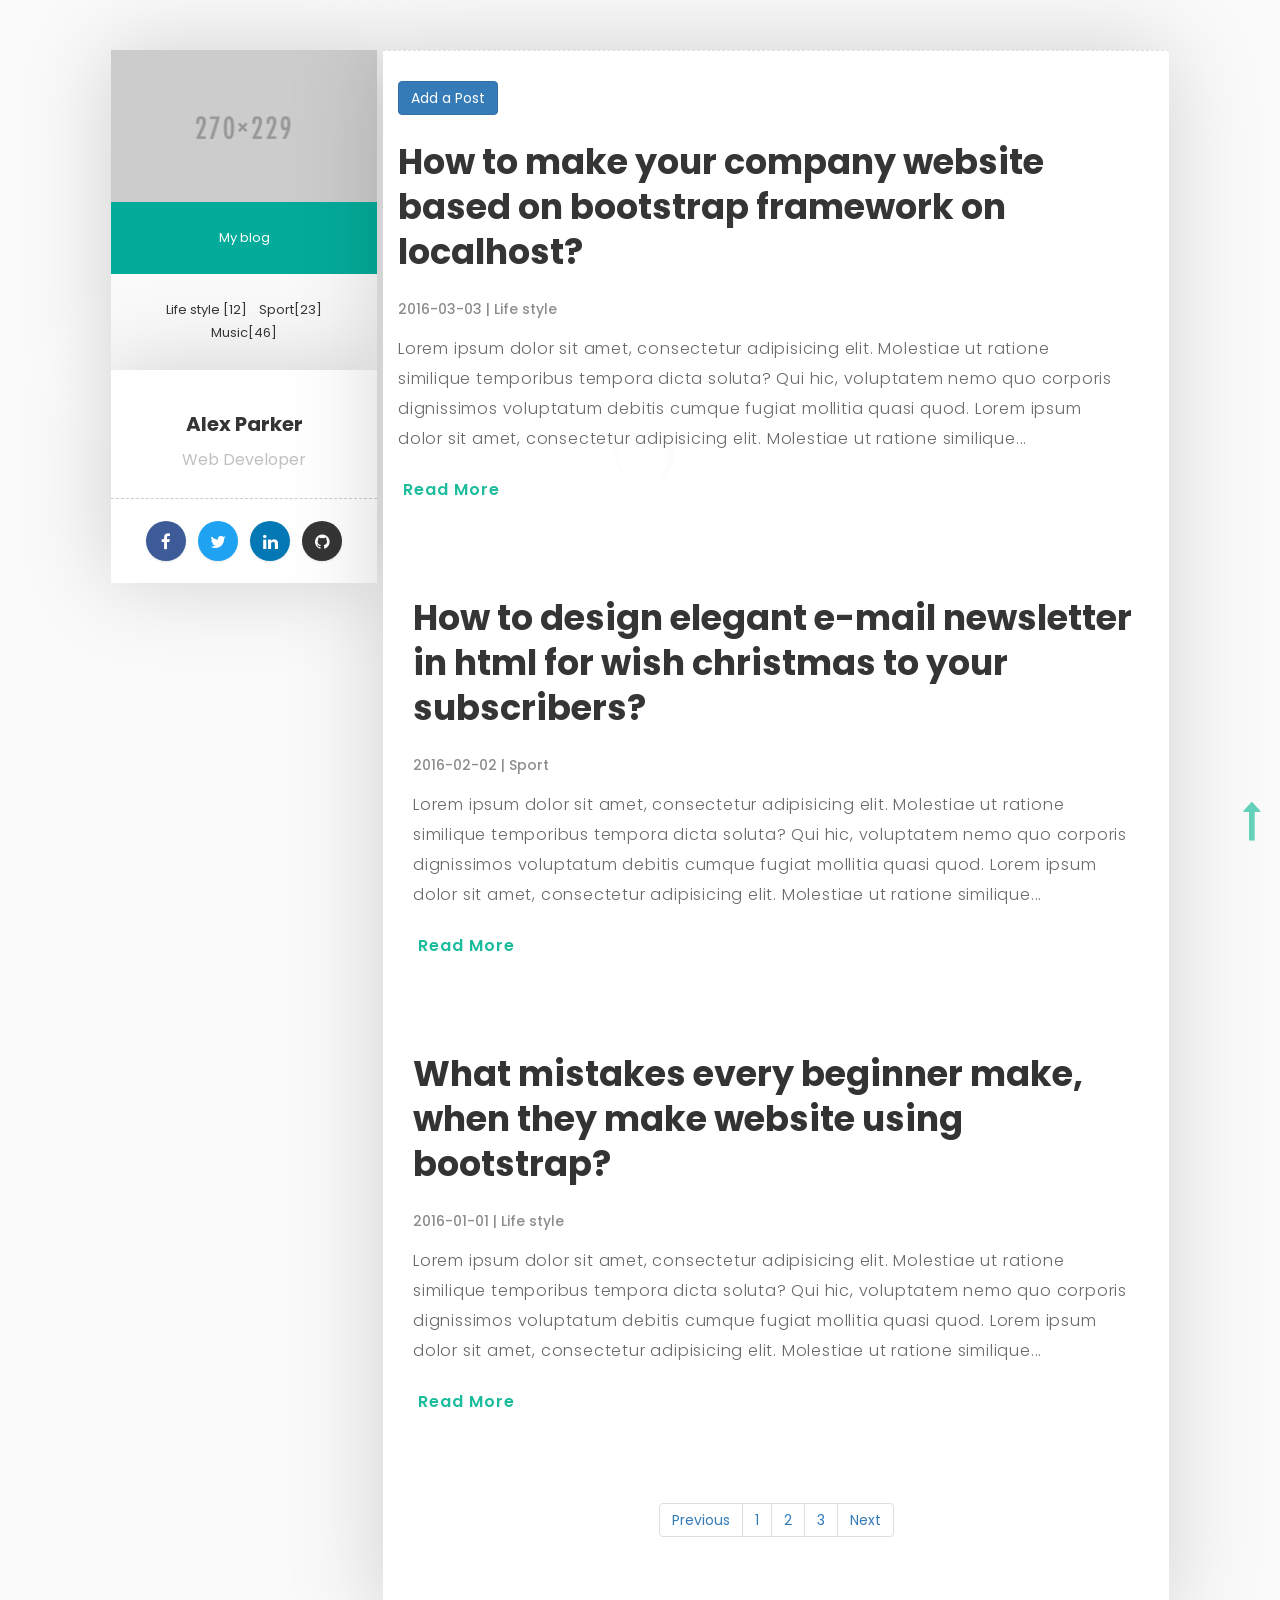
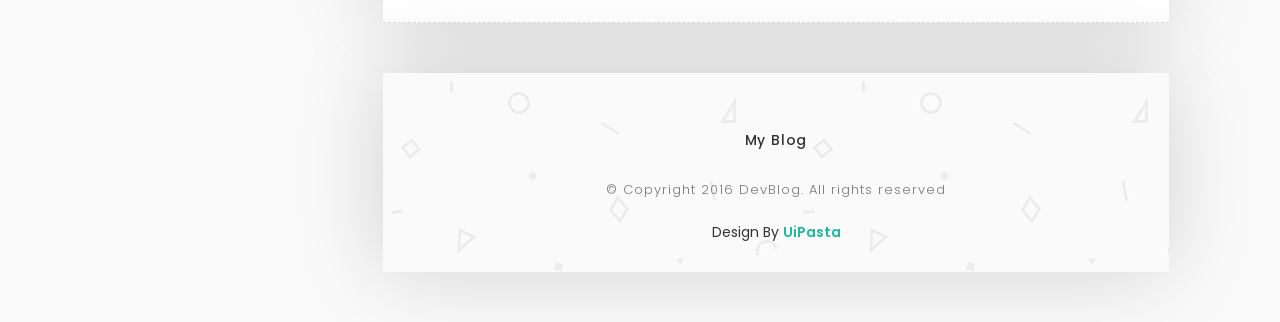
<file: document/template/index.html>
<!DOCTYPE html>
<html lang="en">
  <head>
    <!-- Meta Tag -->
    <meta charset="UTF-8" />
    <meta name="viewport" content="width=device-width, initial-scale=1.0" />
    <meta http-equiv="X-UA-Compatible" content="IE=edge" />

    <!-- SEO -->
    <meta name="description" content="150 words" />
    <meta name="author" content="uipasta" />
    <meta name="url" content="http://www.yourdomainname.com" />
    <meta name="copyright" content="company name" />
    <meta name="robots" content="index,follow" />

    <title>DevBlog - Personal Blog Template</title>

    <!-- Favicon -->
    <link rel="shortcut icon" href="images/favicon/favicon.ico" />
    <link
      rel="apple-touch-icon"
      sizes="144x144"
      type="image/x-icon"
      href="images/favicon/apple-touch-icon.png"
    />

    <!-- All CSS Plugins -->
    <link rel="stylesheet" type="text/css" href="css/plugin.css" />

    <!-- Main CSS Stylesheet -->
    <link rel="stylesheet" type="text/css" href="css/style.css" />

    <!-- Google Web Fonts  -->
    <link
      rel="stylesheet"
      href="https://fonts.googleapis.com/css?family=Poppins:400,300,500,600,700"
    />

    <!-- HTML5 shiv and Respond.js support IE8 or Older for HTML5 elements and media queries -->
    <!--[if lt IE 9]>
      <script src="https://oss.maxcdn.com/html5shiv/3.7.3/html5shiv.min.js"></script>
      <script src="https://oss.maxcdn.com/respond/1.4.2/respond.min.js"></script>
    <![endif]-->
  </head>

  <body>
    <!-- Preloader Start -->
    <div class="preloader">
      <div class="rounder"></div>
    </div>
    <!-- Preloader End -->

    <div id="main">
      <div class="container">
        <div class="row">
          <!-- About Me (Left Sidebar) Start -->
          <div class="col-md-3">
            <div class="about-fixed">
              <div class="my-pic">
                <a href="index.html"
                  ><img src="images/pic/my-pic.png" alt=""
                /></a>
                <nav id="menu">
                  <ul class="menu-link">
                    <li><a href="index.html">My blog</a></li>
                  </ul>
                </nav>
                <ul class="menu-link">
                  <li><a href="index.html">Life style [12]</a></li>
                  <li><a href="index.html">Sport[23]</a></li>
                  <li><a href="index.html">Music[46]</a></li>
                </ul>
              </div>

              <div class="my-detail">
                <div class="white-spacing">
                  <h1>Alex Parker</h1>
                  <span>Web Developer</span>
                </div>

                <ul class="social-icon">
                  <li>
                    <a href="#" target="_blank" class="facebook"
                      ><i class="fa fa-facebook"></i
                    ></a>
                  </li>
                  <li>
                    <a href="#" target="_blank" class="twitter"
                      ><i class="fa fa-twitter"></i
                    ></a>
                  </li>
                  <li>
                    <a href="#" target="_blank" class="linkedin"
                      ><i class="fa fa-linkedin"></i
                    ></a>
                  </li>
                  <li>
                    <a href="#" target="_blank" class="github"
                      ><i class="fa fa-github"></i
                    ></a>
                  </li>
                </ul>
              </div>
            </div>
          </div>
          <!-- About Me (Left Sidebar) End -->

          <!-- Blog Post (Right Sidebar) Start -->
          <div class="col-md-9">
            <div class="col-md-12 page-body">
              <div class="row">
                <div class="col-md-12 content-page">
                  <!-- ADD A POST -->
                  <div>
                    <a href="form.html" type="button" class="btn btn-primary"
                      >Add a Post</a
                    >
                  </div>
                  <!-- ADD A POST END -->

                  <!-- Blog Post Start -->
                  <div class="col-md-12 blog-post row">
                    <div class="post-title">
                      <a href="single.html"
                        ><h1>
                          How to make your company website based on bootstrap
                          framework on localhost?
                        </h1></a
                      >
                    </div>
                    <div class="post-info">
                      <span>2016-03-03</span> | <span>Life style</span>
                    </div>
                    <p>
                      Lorem ipsum dolor sit amet, consectetur adipisicing elit.
                      Molestiae ut ratione similique temporibus tempora dicta
                      soluta? Qui hic, voluptatem nemo quo corporis dignissimos
                      voluptatum debitis cumque fugiat mollitia quasi quod.
                      Lorem ipsum dolor sit amet, consectetur adipisicing elit.
                      Molestiae ut ratione similique...
                    </p>
                    <a
                      href="single.html"
                      class="button button-style button-anim fa fa-long-arrow-right"
                      ><span>Read More</span></a
                    >
                  </div>
                  <!-- Blog Post End -->

                  <!-- Blog Post Start -->
                  <div class="col-md-12 blog-post">
                    <div class="post-title">
                      <a href="single.html"
                        ><h1>
                          How to design elegant e-mail newsletter in html for
                          wish christmas to your subscribers?
                        </h1></a
                      >
                    </div>
                    <div class="post-info">
                      <span>2016-02-02</span> | <span>Sport</span>
                    </div>
                    <p>
                      Lorem ipsum dolor sit amet, consectetur adipisicing elit.
                      Molestiae ut ratione similique temporibus tempora dicta
                      soluta? Qui hic, voluptatem nemo quo corporis dignissimos
                      voluptatum debitis cumque fugiat mollitia quasi quod.
                      Lorem ipsum dolor sit amet, consectetur adipisicing elit.
                      Molestiae ut ratione similique...
                    </p>
                    <a
                      href="single.html"
                      class="button button-style button-anim fa fa-long-arrow-right"
                      ><span>Read More</span></a
                    >
                  </div>
                  <!-- Blog Post End -->

                  <!-- Blog Post Start -->
                  <div class="col-md-12 blog-post">
                    <div class="post-title">
                      <a href="single.html"
                        ><h1>
                          What mistakes every beginner make, when they make
                          website using bootstrap?
                        </h1></a
                      >
                    </div>
                    <div class="post-info">
                      <span>2016-01-01</span> | <span>Life style</span>
                    </div>
                    <p>
                      Lorem ipsum dolor sit amet, consectetur adipisicing elit.
                      Molestiae ut ratione similique temporibus tempora dicta
                      soluta? Qui hic, voluptatem nemo quo corporis dignissimos
                      voluptatum debitis cumque fugiat mollitia quasi quod.
                      Lorem ipsum dolor sit amet, consectetur adipisicing elit.
                      Molestiae ut ratione similique...
                    </p>
                    <a
                      href="single.html"
                      class="button button-style button-anim fa fa-long-arrow-right"
                      ><span>Read More</span></a
                    >
                  </div>
                  <!-- Blog Post End -->

                  <nav
                    aria-label="Page navigation example"
                    style="text-align: center"
                  >
                    <ul class="pagination">
                      <li class="page-item">
                        <a class="page-link" href="#">Previous</a>
                      </li>
                      <li class="page-item">
                        <a class="page-link" href="#">1</a>
                      </li>
                      <li class="page-item">
                        <a class="page-link" href="#">2</a>
                      </li>
                      <li class="page-item">
                        <a class="page-link" href="#">3</a>
                      </li>
                      <li class="page-item">
                        <a class="page-link" href="#">Next</a>
                      </li>
                    </ul>
                  </nav>
                </div>
              </div>
            </div>

            <!-- Footer Start -->
            <div class="col-md-12 page-body margin-top-50 footer">
              <footer>
                <ul class="menu-link">
                  <li><a href="index.html">My Blog</a></li>
                </ul>

                <p>© Copyright 2016 DevBlog. All rights reserved</p>

                <!-- UiPasta Credit Start -->
                <div class="uipasta-credit">
                  Design By
                  <a href="http://www.uipasta.com" target="_blank">UiPasta</a>
                </div>
                <!-- UiPasta Credit End -->
              </footer>
            </div>
            <!-- Footer End -->
          </div>
          <!-- Blog Post (Right Sidebar) End -->
        </div>
      </div>
    </div>

    <!-- Back to Top Start -->
    <a href="#" class="scroll-to-top"><i class="fa fa-long-arrow-up"></i></a>
    <!-- Back to Top End -->

    <!-- All Javascript Plugins  -->
    <script type="text/javascript" src="js/jquery.min.js"></script>
    <script type="text/javascript" src="js/plugin.js"></script>

    <!-- Main Javascript File  -->
    <script type="text/javascript" src="js/scripts.js"></script>
  </body>
</html>
</file>
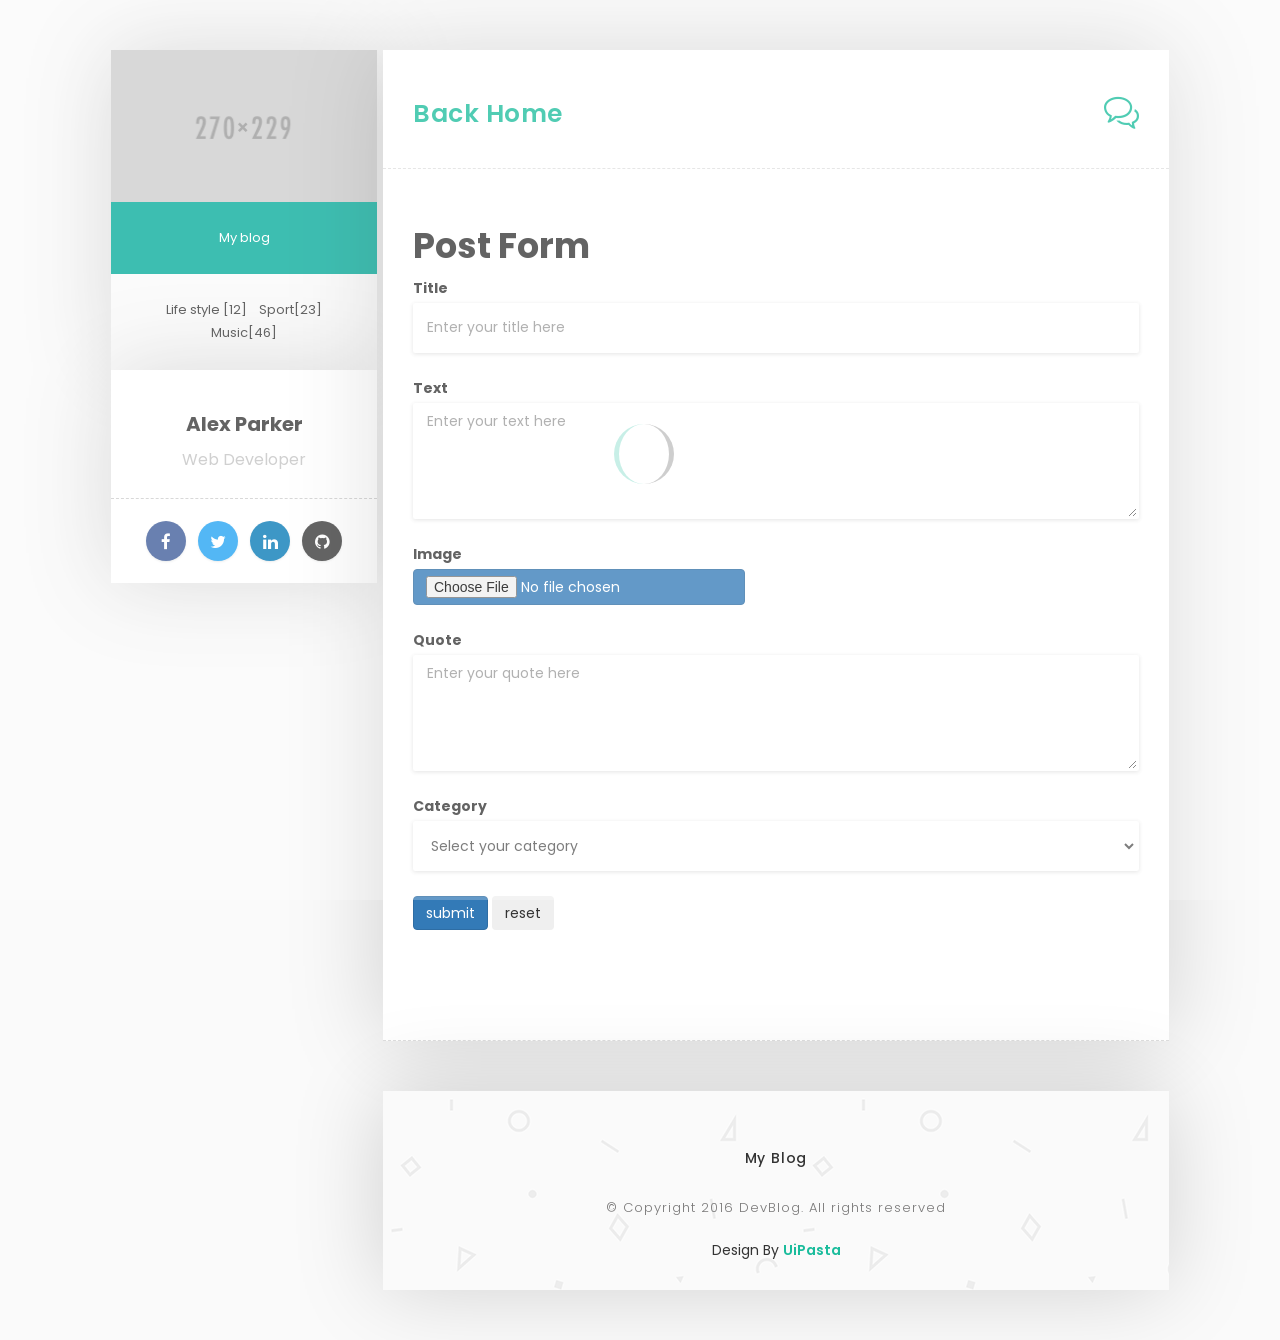
<file: document/template/form.html>
﻿<!DOCTYPE html>
<html lang="en">
  <head>
    <!-- Meta Tag -->
    <meta charset="UTF-8" />
    <meta name="viewport" content="width=device-width, initial-scale=1.0" />
    <meta http-equiv="X-UA-Compatible" content="IE=edge" />

    <!-- SEO -->
    <meta name="description" content="150 words" />
    <meta name="author" content="uipasta" />
    <meta name="url" content="http://www.yourdomainname.com" />
    <meta name="copyright" content="company name" />
    <meta name="robots" content="index,follow" />

    <title>DevBlog - Personal Blog Template</title>

    <!-- Favicon -->
    <link rel="shortcut icon" href="images/favicon/favicon.ico" />
    <link
      rel="apple-touch-icon"
      sizes="144x144"
      type="image/x-icon"
      href="images/favicon/apple-touch-icon.png"
    />

    <!-- All CSS Plugins -->
    <link rel="stylesheet" type="text/css" href="css/plugin.css" />

    <!-- Main CSS Stylesheet -->
    <link rel="stylesheet" type="text/css" href="css/style.css" />

    <!-- Google Web Fonts  -->
    <link
      rel="stylesheet"
      href="https://fonts.googleapis.com/css?family=Poppins:400,300,500,600,700"
    />

    <!-- Syntax Highlighter  -->
    <link rel="stylesheet" type="text/css" href="css/syntax/shCore.css" />
    <link
      rel="stylesheet"
      type="text/css"
      href="css/syntax/shThemeDefault.css"
    />

    <!-- HTML5 shiv and Respond.js support IE8 or Older for HTML5 elements and media queries -->
    <!--[if lt IE 9]>
      <script src="https://oss.maxcdn.com/html5shiv/3.7.3/html5shiv.min.js"></script>
      <script src="https://oss.maxcdn.com/respond/1.4.2/respond.min.js"></script>
    <![endif]-->
  </head>

  <body>
    <!-- Preloader Start -->
    <div class="preloader">
      <div class="rounder"></div>
    </div>
    <!-- Preloader End -->

    <div id="main">
      <div class="container">
        <div class="row">
          <!-- About Me (Left Sidebar) Start -->
          <div class="col-md-3">
            <div class="about-fixed">
              <div class="my-pic">
                <a href="index.html"
                  ><img src="images/pic/my-pic.png" alt=""
                /></a>
                <nav id="menu">
                  <ul class="menu-link">
                    <li><a href="index.html">My blog</a></li>
                  </ul>
                </nav>
                <ul class="menu-link">
                  <li><a href="index.html">Life style [12]</a></li>
                  <li><a href="index.html">Sport[23]</a></li>
                  <li><a href="index.html">Music[46]</a></li>
                </ul>
              </div>

              <div class="my-detail">
                <div class="white-spacing">
                  <h1>Alex Parker</h1>
                  <span>Web Developer</span>
                </div>

                <ul class="social-icon">
                  <li>
                    <a href="#" target="_blank" class="facebook"
                      ><i class="fa fa-facebook"></i
                    ></a>
                  </li>
                  <li>
                    <a href="#" target="_blank" class="twitter"
                      ><i class="fa fa-twitter"></i
                    ></a>
                  </li>
                  <li>
                    <a href="#" target="_blank" class="linkedin"
                      ><i class="fa fa-linkedin"></i
                    ></a>
                  </li>
                  <li>
                    <a href="#" target="_blank" class="github"
                      ><i class="fa fa-github"></i
                    ></a>
                  </li>
                </ul>
              </div>
            </div>
          </div>
          <!-- About Me (Left Sidebar) End -->

          <!-- Blog Post (Right Sidebar) Start -->
          <div class="col-md-9">
            <div class="col-md-12 page-body">
              <div class="row">
                <div class="sub-title">
                  <a href="index.html" title="Go to Home Page"
                    ><h2>Back Home</h2></a
                  >
                  <a href="#comment" class="smoth-scroll"
                    ><i class="icon-bubbles"></i
                  ></a>
                </div>

                <div class="col-md-12 content-page">
                  <div class="col-md-12 blog-post">
                    <!-- Post Headline Start -->
                    <div class="post-title">
                      <h1>Post Form</h1>
                    </div>
                    <!-- Post Headline End -->

                    <!-- Form Start -->
                    <form action="">
                      <div class="form-group">
                        <label for="title">Title</label>
                        <input
                          type="text"
                          name="title"
                          id="title"
                          class="form-control"
                          placeholder="Enter your title here"
                        />
                      </div>
                      <div class="form-group">
                        <label for="text">Text</label>
                        <textarea
                          id="text"
                          name="text"
                          class="form-control"
                          rows="5"
                          placeholder="Enter your text here"
                        ></textarea>
                      </div>
                      <div class="form-group">
                        <label for="exampleFormControlFile1"> Image</label>
                        <input type="file" class="form-control-file btn btn-primary" id="exampleFormControlFile1">
                      </div>
                      <div class="form-group">
                        <label for="text">Quote</label>
                        <textarea
                          id="quote"
                          name="quote"
                          class="form-control"
                          rows="5"
                          placeholder="Enter your quote here"
                        ></textarea>
                      </div>
                      <div class="form-group">
                        <label for="text">Category</label>
                        <select
                          id="category"
                          name="category_id"
                          class="form-control"
                        >
                          <option disabled selected>
                            Select your category
                          </option>
                          <option value="1">Life style</option>
                          <option value="2">Sport</option>
                        </select>
                      </div>
                      <div>
                        <input
                          class="btn btn-primary"
                          type="submit"
                          value="submit"
                        />
                        <input
                          class="btn btn-secondary"
                          type="reset"
                          value="reset"
                        />
                      </div>
                    </form>
                    <!-- Form End -->
                  </div>
                </div>
              </div>
            </div>

            <!-- Footer Start -->
            <div class="col-md-12 page-body margin-top-50 footer">
              <footer>
                <ul class="menu-link">
                  <li><a href="index.html">My Blog</a></li>
                </ul>

                <p>© Copyright 2016 DevBlog. All rights reserved</p>

                <!-- UiPasta Credit Start -->
                <div class="uipasta-credit">
                  Design By
                  <a href="http://www.uipasta.com" target="_blank">UiPasta</a>
                </div>
                <!-- UiPasta Credit End -->
              </footer>
            </div>
            <!-- Footer End -->
          </div>
          <!-- Blog Post (Right Sidebar) End -->
        </div>
      </div>
    </div>

    <!-- Endpage Box (Popup When Scroll Down) Start -->
    <div id="scroll-down-popup" class="endpage-box">
      <h4>Read Also</h4>
      <a href="#"
        >How to make your company website based on bootstrap framework...</a
      >
    </div>
    <!-- Endpage Box (Popup When Scroll Down) End -->

    <!-- Back to Top Start -->
    <a href="#" class="scroll-to-top"><i class="fa fa-long-arrow-up"></i></a>
    <!-- Back to Top End -->

    <!-- All Javascript Plugins  -->
    <script type="text/javascript" src="js/jquery.min.js"></script>
    <script type="text/javascript" src="js/plugin.js"></script>

    <!-- Main Javascript File  -->
    <script type="text/javascript" src="js/scripts.js"></script>

    <!-- Syntax Highlighter Javascript File  -->
    <script type="text/javascript" src="js/syntax/shCore.js"></script>
    <script type="text/javascript" src="js/syntax/shBrushCss.js"></script>
    <script type="text/javascript" src="js/syntax/shBrushJScript.js"></script>
    <script type="text/javascript" src="js/syntax/shBrushPerl.js"></script>
    <script type="text/javascript" src="js/syntax/shBrushPhp.js"></script>
    <script type="text/javascript" src="js/syntax/shBrushPlain.js"></script>
    <script type="text/javascript" src="js/syntax/shBrushPython.js"></script>
    <script type="text/javascript" src="js/syntax/shBrushRuby.js"></script>
    <script type="text/javascript" src="js/syntax/shBrushSql.js"></script>
    <script type="text/javascript" src="js/syntax/shBrushVb.js"></script>
    <script type="text/javascript" src="js/syntax/shBrushXml.js"></script>

    <!-- Syntax Highlighter Call Function -->
    <script type="text/javascript">
      SyntaxHighlighter.config.clipboardSwf = "js/syntax/clipboard.swf";
      SyntaxHighlighter.all();
    </script>
  </body>
</html>
</file>
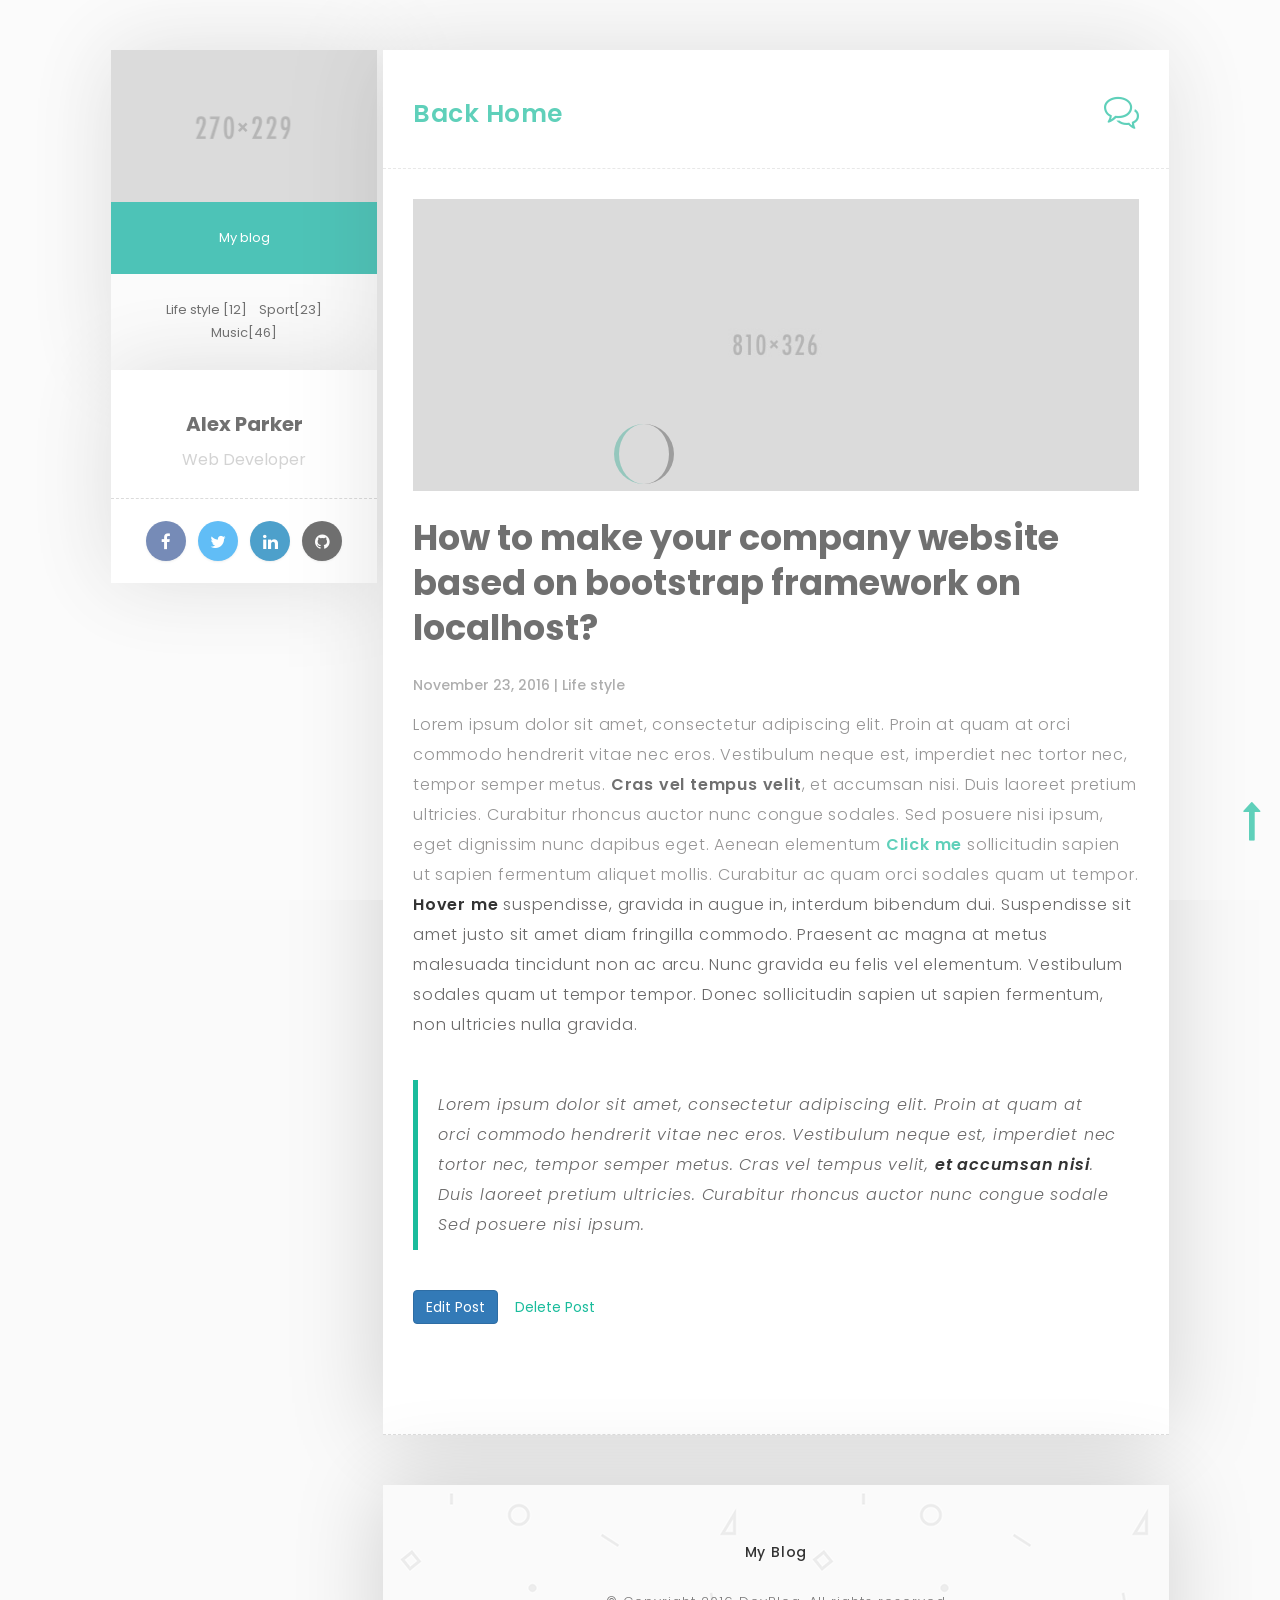
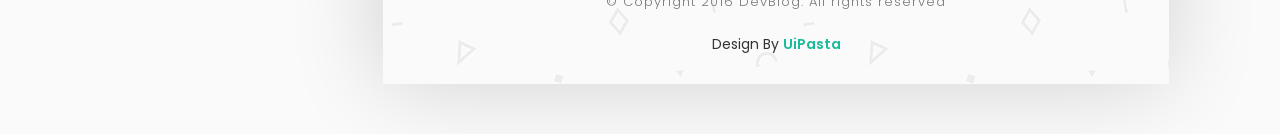
<file: document/template/single.html>
﻿<!DOCTYPE html>
<html lang="en">
  <head>
    <!-- Meta Tag -->
    <meta charset="UTF-8" />
    <meta name="viewport" content="width=device-width, initial-scale=1.0" />
    <meta http-equiv="X-UA-Compatible" content="IE=edge" />

    <!-- SEO -->
    <meta name="description" content="150 words" />
    <meta name="author" content="uipasta" />
    <meta name="url" content="http://www.yourdomainname.com" />
    <meta name="copyright" content="company name" />
    <meta name="robots" content="index,follow" />

    <title>DevBlog - Personal Blog Template</title>

    <!-- Favicon -->
    <link rel="shortcut icon" href="images/favicon/favicon.ico" />
    <link
      rel="apple-touch-icon"
      sizes="144x144"
      type="image/x-icon"
      href="images/favicon/apple-touch-icon.png"
    />

    <!-- All CSS Plugins -->
    <link rel="stylesheet" type="text/css" href="css/plugin.css" />

    <!-- Main CSS Stylesheet -->
    <link rel="stylesheet" type="text/css" href="css/style.css" />

    <!-- Google Web Fonts  -->
    <link
      rel="stylesheet"
      href="https://fonts.googleapis.com/css?family=Poppins:400,300,500,600,700"
    />

    <!-- Syntax Highlighter  -->
    <link rel="stylesheet" type="text/css" href="css/syntax/shCore.css" />
    <link
      rel="stylesheet"
      type="text/css"
      href="css/syntax/shThemeDefault.css"
    />

    <!-- HTML5 shiv and Respond.js support IE8 or Older for HTML5 elements and media queries -->
    <!--[if lt IE 9]>
      <script src="https://oss.maxcdn.com/html5shiv/3.7.3/html5shiv.min.js"></script>
      <script src="https://oss.maxcdn.com/respond/1.4.2/respond.min.js"></script>
    <![endif]-->
  </head>

  <body>
    <!-- Preloader Start -->
    <div class="preloader">
      <div class="rounder"></div>
    </div>
    <!-- Preloader End -->

    <div id="main">
      <div class="container">
        <div class="row">
          <!-- About Me (Left Sidebar) Start -->
          <div class="col-md-3">
            <div class="about-fixed">
              <div class="my-pic">
                <a href="index.html"
                  ><img src="images/pic/my-pic.png" alt=""
                /></a>
                <nav id="menu">
                  <ul class="menu-link">
                    <li><a href="index.html">My blog</a></li>
                  </ul>
                </nav>
                <ul class="menu-link">
                  <li><a href="index.html">Life style [12]</a></li>
                  <li><a href="index.html">Sport[23]</a></li>
                  <li><a href="index.html">Music[46]</a></li>
                </ul>
              </div>

              <div class="my-detail">
                <div class="white-spacing">
                  <h1>Alex Parker</h1>
                  <span>Web Developer</span>
                </div>

                <ul class="social-icon">
                  <li>
                    <a href="#" target="_blank" class="facebook"
                      ><i class="fa fa-facebook"></i
                    ></a>
                  </li>
                  <li>
                    <a href="#" target="_blank" class="twitter"
                      ><i class="fa fa-twitter"></i
                    ></a>
                  </li>
                  <li>
                    <a href="#" target="_blank" class="linkedin"
                      ><i class="fa fa-linkedin"></i
                    ></a>
                  </li>
                  <li>
                    <a href="#" target="_blank" class="github"
                      ><i class="fa fa-github"></i
                    ></a>
                  </li>
                </ul>
              </div>
            </div>
          </div>
          <!-- About Me (Left Sidebar) End -->

          <!-- Blog Post (Right Sidebar) Start -->
          <div class="col-md-9">
            <div class="col-md-12 page-body">
              <div class="row">
                <div class="sub-title">
                  <a href="index.html" title="Go to Home Page"
                    ><h2>Back Home</h2></a
                  >
                  <a href="#comment" class="smoth-scroll"
                    ><i class="icon-bubbles"></i
                  ></a>
                </div>

                <div class="col-md-12 content-page">
                  <div class="col-md-12 blog-post">
                    <div>
                      <img src="images/blog/1.jpg" alt="">
                    </div>

                    <!-- Post Headline Start -->
                    <div class="post-title">
                      <h1>
                        How to make your company website based on bootstrap
                        framework on localhost?
                      </h1>
                    </div>
                    <!-- Post Headline End -->

                    <!-- Post Detail Start -->
                    <div class="post-info">
                      <span>November 23, 2016</span> | <span>Life style</span>
                    </div>
                    <!-- Post Detail End -->

                    <p>
                      Lorem ipsum dolor sit amet, consectetur adipiscing elit.
                      Proin at quam at orci commodo hendrerit vitae nec eros.
                      Vestibulum neque est, imperdiet nec tortor nec, tempor
                      semper metus. <b>Cras vel tempus velit</b>, et accumsan
                      nisi. Duis laoreet pretium ultricies. Curabitur rhoncus
                      auctor nunc congue sodales. Sed posuere nisi ipsum, eget
                      dignissim nunc dapibus eget. Aenean elementum
                      <b
                        ><a
                          href="javascript:void(0)"
                          data-toggle="popover"
                          data-placement="top"
                          data-content="You can write any text here"
                          >Click me</a
                        ></b
                      >
                      sollicitudin sapien ut sapien fermentum aliquet mollis.
                      Curabitur ac quam orci sodales quam ut tempor.
                      <b
                        data-toggle="tooltip"
                        data-placement="top"
                        title="You can write any text here."
                        >Hover me</b
                      >
                      suspendisse, gravida in augue in, interdum bibendum dui.
                      Suspendisse sit amet justo sit amet diam fringilla
                      commodo. Praesent ac magna at metus malesuada tincidunt
                      non ac arcu. Nunc gravida eu felis vel elementum.
                      Vestibulum sodales quam ut tempor tempor. Donec
                      sollicitudin sapien ut sapien fermentum, non ultricies
                      nulla gravida.
                    </p>

                    <!-- Post Blockquote (Italic Style) Start -->
                    <blockquote class="margin-top-40 margin-bottom-40">
                      <p>
                        Lorem ipsum dolor sit amet, consectetur adipiscing elit.
                        Proin at quam at orci commodo hendrerit vitae nec eros.
                        Vestibulum neque est, imperdiet nec tortor nec, tempor
                        semper metus. Cras vel tempus velit,
                        <b>et accumsan nisi</b>. Duis laoreet pretium ultricies.
                        Curabitur rhoncus auctor nunc congue sodale Sed posuere
                        nisi ipsum.
                      </p>
                    </blockquote>
                    <!-- Post Blockquote (Italic Style) End -->

                    <!-- Post Buttons -->
                    <div>
                      <a href="form.html" type="button" class="btn btn-primary"
                        >Edit Post</a
                      >
                      <a
                        href="#"
                        type="button"
                        class="btn btn-secondary"
                        role="button"
                        >Delete Post</a
                      >
                    </div>
                    <!-- Post Buttons End -->
                  </div>
                </div>
              </div>
            </div>

            <!-- Footer Start -->
            <div class="col-md-12 page-body margin-top-50 footer">
              <footer>
                <ul class="menu-link">
                  <li><a href="index.html">My Blog</a></li>
                </ul>

                <p>© Copyright 2016 DevBlog. All rights reserved</p>

                <!-- UiPasta Credit Start -->
                <div class="uipasta-credit">
                  Design By
                  <a href="http://www.uipasta.com" target="_blank">UiPasta</a>
                </div>
                <!-- UiPasta Credit End -->
              </footer>
            </div>
            <!-- Footer End -->
          </div>
          <!-- Blog Post (Right Sidebar) End -->
        </div>
      </div>
    </div>

    <!-- Endpage Box (Popup When Scroll Down) Start -->
    <div id="scroll-down-popup" class="endpage-box">
      <h4>Read Also</h4>
      <a href="#"
        >How to make your company website based on bootstrap framework...</a
      >
    </div>
    <!-- Endpage Box (Popup When Scroll Down) End -->

    <!-- Back to Top Start -->
    <a href="#" class="scroll-to-top"><i class="fa fa-long-arrow-up"></i></a>
    <!-- Back to Top End -->

    <!-- All Javascript Plugins  -->
    <script type="text/javascript" src="js/jquery.min.js"></script>
    <script type="text/javascript" src="js/plugin.js"></script>

    <!-- Main Javascript File  -->
    <script type="text/javascript" src="js/scripts.js"></script>

    <!-- Syntax Highlighter Javascript File  -->
    <script type="text/javascript" src="js/syntax/shCore.js"></script>
    <script type="text/javascript" src="js/syntax/shBrushCss.js"></script>
    <script type="text/javascript" src="js/syntax/shBrushJScript.js"></script>
    <script type="text/javascript" src="js/syntax/shBrushPerl.js"></script>
    <script type="text/javascript" src="js/syntax/shBrushPhp.js"></script>
    <script type="text/javascript" src="js/syntax/shBrushPlain.js"></script>
    <script type="text/javascript" src="js/syntax/shBrushPython.js"></script>
    <script type="text/javascript" src="js/syntax/shBrushRuby.js"></script>
    <script type="text/javascript" src="js/syntax/shBrushSql.js"></script>
    <script type="text/javascript" src="js/syntax/shBrushVb.js"></script>
    <script type="text/javascript" src="js/syntax/shBrushXml.js"></script>

    <!-- Syntax Highlighter Call Function -->
    <script type="text/javascript">
      SyntaxHighlighter.config.clipboardSwf = "js/syntax/clipboard.swf";
      SyntaxHighlighter.all();
    </script>
  </body>
</html>
</file>
<file: document/template/css/style.css>
/*

    Template Name : DevBlog - Personal Blog Template
    Author : UiPasta Team
    Website : http://www.uipasta.com/
    Support : http://www.uipasta.com/support/


*/



/*

   Table Of Content

   1. Global Style
   2. Preloader
   3. Menu
   4. About Me (Left Sidebar)
   5. About Me Page
   6. My Portfolio
   7. Owl Carousel Navigation
   8. Contact Me
   9. Testimonials
  10. Blog Post & Single Blog Page
  11. Video Tutorials
  12. Blockquote
  13. List
  14. Image Popup
  15. End Box (Popup When Scroll Down)
  16. About Author Box
  17. You May Also Like
  18. Comment
  19. Load More Button
  20. Subscribe Form
  21. Footer
  22. Socials Icons
  23. Syntax Highlighter
  24. Scroll To Top
  25. Responsive
  26. Useful Classes ( Such as : Margin, Padding, colors  "This classes will be helpful for you during designing/development time.")
  27. UiPasta Credit


*/



/* Global Style */


body {
    font-family: "Poppins", sans-serif;
    background: #fafafa !important;
}

html {
    position: relative;
    min-height: 100%;
}

::selection {
    background-color: #1abc9c;
    color: #ffffff;
}

::-moz-selection {
    background-color: #1abc9c;
    color: #ffffff;
}

a {
    text-decoration: none !important;
    color: #1abc9c;
}

a:hover,
a:focus,
a:active {
    text-decoration: none;
    outline: none;
    color: #333333;
}

b {
    font-weight: 600;
    color: #333333;
}

p {
    font-size: 14px;
    font-family: "Poppins", sans-serif;
}

button {
    background-color: transparent;
}

*:focus {
    outline: 0;
}

#main {
    margin: 50px 0;
}

.main-color {
    color: #1abc9c;
}

.page-body {
    background: #ffffff;
    box-shadow: -2px -1px 88px 0px rgba(0,0,0,0.17);
}

.sub-title {
    padding: 30px;
}

.sub-title h2 {
    display: inline-block;
    font-size: 25px;
    letter-spacing: 0.5px;
    font-weight: 600;

}

.sub-title i {
    float: right;
    font-size: 35px;
    margin-top: 15px;
}

.content-page {
    padding-top: 30px;
    padding-bottom: 60px;
    border-top: 1px dashed #dedede;
    border-bottom: 1px dashed #dedede;
}

.grabbing {
    cursor: url(../images/owl-carousel/grabbing.png) 8 8, move;
}

.button {
    border: none;
    font-family: inherit;
    font-size: 16px;
    color: inherit;
    background: none;
    cursor: pointer;
    padding: 10px 60px;
    padding-left: 0px;
    display: inline-block;
    margin: 8px 30px;
    margin-left: 5px;
    letter-spacing: 1px;
    font-weight: 600;
    outline: none;
    position: relative;
   -webkit-transition: all 0.3s;
   -moz-transition: all 0.3s;
    transition: all 0.3s;
}

.button:after {
    content: '';
    position: absolute;
    z-index: -1;
   -webkit-transition: all 0.3s;
   -moz-transition: all 0.3s;
    transition: all 0.3s;
}


.button:before {
    font-family: 'FontAwesome';
    speak: none;
    font-style: normal;
    font-weight: normal;
    font-variant: normal;
    text-transform: none;
    line-height: 1;
    position: relative;
   -webkit-font-smoothing: antialiased;
}

.button-style {
    color: #1abc9c;
    overflow: hidden;
}

.button-style:before {
    position: absolute;
    font-size: 27px;
    line-height: 38px;
    color: #1abc9c;
   -webkit-transition: all 0.3s;
   -moz-transition: all 0.3s;
    transition: all 0.3s;
}

.button-style:active:before {
    color: #1abc9c;
}

.button-anim:before {
    left: 60%;
    opacity: 0;
    top: 0;
}

.button-anim:hover:before {
    left: 75%;
    opacity: 1;
}



/* Preloader */

.preloader {
    background: #ffffff;
    bottom: 0;
    left: 0;
    position: fixed;
    right: 0;
    top: 0;
    z-index: 99999;
}

.rounder {
    width: 60px;
    height: 60px;
    position: absolute;
    top: 50%;
    left: 50%;
    margin: -26px 0 0 -26px;
    font-size: 10px;
    border-right: 5px solid #333333;
    border-left: 5px solid #1abc9c;
    border-radius: 50%;
    -webkit-animation: spinner 700ms infinite linear;
    animation: spinner 700ms infinite linear;
    z-index: 10000;
}

@-webkit-keyframes spinner {
    0% {
        -webkit-transform: rotate(0deg);
        transform: rotate(0deg);
    }
    100% {
        -webkit-transform: rotate(360deg);
        transform: rotate(360deg);
    }
}

@keyframes spinner {
    0% {
        -webkit-transform: rotate(0deg);
        transform: rotate(0deg);
    }
    100% {
        -webkit-transform: rotate(360deg);
        transform: rotate(360deg);
    }
}



/* Menu */

#menu {
  background: #0a9;
}

#menu a {
  color: #fff;
}

#menu a:hover {
  color: #000;
}

.menu {
    position: absolute;
    right: 0px;
    top: 0px;
    font-size: 20px;
    color: #fff;
    background: #1abc9c;
    padding: 12px;
}

.menu-link {
    list-style: none;
    padding: 25px;
    margin: 0;
    text-align: center;
}

.menu-link:before,
.menu-link:after {
    content: " ";
    display: table;
}

.menu-link:after {
    clear: both;
}

.menu-link li {
    display: inline-block;
    margin: 2px 4px;
}

.menu-link li a {
    display: block;
    color: #333333;
    text-align: center;
    font-size: 13px;
    transition: all 0.3s ease-in-out;
}

.menu-link li a:hover {
    color: #1abc9c;
}



/* About Me (Left Sidebar) */

.about-fixed {
    position: fixed;
    width: 20.8%;
}

.my-pic {
    width: 100%;
    box-shadow: -2px -1px 88px 0px rgba(0,0,0,0.17);
}

.my-pic img {
    width: 100%;
}

img {
    width: 100%;
}

.my-detail {
    text-align: center;
    margin-bottom: 30px;
    background: #ffffff;
    box-shadow: -2px -1px 88px 0px rgba(0,0,0,0.17);
}

.my-detail .white-spacing {
    padding: 23px 0;
    border-bottom: 1px dashed #cccccc;
}

.my-detail h1 {
    font-size: 20px;
    font-weight: 700;
}

.my-detail span {
    color: #c1c1c1;
    font-weight: 400;
    line-height: 30px;
    font-size: 16px;
}



/* About Me Page */

.knowledge {
    list-style: none;
    padding: 2px;
    margin: 0;
    padding-left: 0px;
}

.knowledge:before,
.knowledge:after {
    content: " ";
    display: table;
}

.knowledge:after {
    clear: both;
}

.knowledge li {
    display: inline-block;
    color: #ffffff;
    margin: 4px 4px;
    padding: 10px 20px;
    font-size: 12px;
    letter-spacing: 0.6px;
    margin-left: 0px;
    border-radius: 4px;
    cursor: default;
}



/* My Portfolio */

div.portfolio {
    display: none;
    margin-bottom: 50px;
}

.portfolio img {
    width: 100%;
}

.custom-pad-1 {
    padding-right: 0px;
}

.custom-pad-2 {
    padding-left: 0px;
}

.table {
    margin-bottom: 0px;
}

.table > tbody > tr > td {
    padding: 15px;
    line-height: 25px;
    letter-spacing: 0.6px;
    border: 1px solid #e4e4e4;
}

.table tr > td {
    padding: 11px 13px;
}

tr:nth-child(1) > td {
    border-top:0px;
}

tr > td:nth-child(1){
    background-color: #ffffff;
    font-weight: 500;
    font-size: 13px;
    color: #888888;
    width: 140px;
}

tr > td:nth-child(2) {
    font-weight: 400;
}



/* Owl Carousel Navigation */

.owl-navi {
    color: #333333;
}

.owl-theme .owl-controls .owl-buttons div {
    display: inline-block;
    zoom: 1;
    margin: 5px;
    margin-top: -32px;
    padding: 7px 13px;
    background-color: transparent;
    opacity: 1;
}

.owl-theme .owl-controls {
    margin-top: 0px;
}

.owl-prev, .owl-next {
    position: absolute;
    top: 50%;
    padding: 5px;
    margin: 0;
    z-index: 100;
    cursor: pointer;
}

.owl-prev {
    left: 2px;
}

.owl-next {
    right: 2px;
}



/* Contact Me */

.contact-us-detail {
    margin-top: 10px;
}

.contact-us-detail i {
    font-size: 30px;
    line-height: 50px;
}

.contact-us-detail a {
    color: #333333;
}

.contact-us-detail a:hover {
    color: #333333;
}

.form-group {
    margin-bottom: 25px;
}

.form-control {
	border: 2px solid transparent;
	height: 50px;
	border-radius: 2px; -webkit-border-radius: 2px; -moz-border-radius: 2px; -ms-border-radius: 2px; -o-border-radius: 2px;
	-webkit-box-shadow: 0 1px 4px 0 rgba(0, 0, 0, 0.14);
	   -moz-box-shadow: 0 1px 4px 0 rgba(0, 0, 0, 0.14);
	    -ms-box-shadow: 0 1px 4px 0 rgba(0, 0, 0, 0.14);
		 -o-box-shadow: 0 1px 4px 0 rgba(0, 0, 0, 0.14);
			box-shadow: 0 1px 4px 0 rgba(0, 0, 0, 0.14);
	-webkit-transition:all 150ms ease-in-out 0s;
	   -moz-transition:all 150ms ease-in-out 0s;
	    -ms-transition:all 150ms ease-in-out 0s;
	     -o-transition:all 150ms ease-in-out 0s;
		    transition:all 150ms ease-in-out 0s;
}
.form-control:focus {
	border-color: #171717;
	-webkit-box-shadow: none;
	   -moz-box-shadow: none;
	    -ms-box-shadow: none;
		 -o-box-shadow: none;
			box-shadow: none;
}

.form-control:focus {
    border-color: #1abc9c;
    border-width: 2px;
}



/* Testimonials */

.testimonial-content {
    background: #333333;
    padding: 20px 30px;
    position: relative;
    margin-top: 40px;
}

.testimonial-content:after {
    content: "";
    bottom: -15px;
    left: 60px;
    position: absolute;
    width: 0;
    height: 0;
    border-top: 15px solid #333333;
    border-left: 10px solid transparent;
    border-right: 10px solid transparent;
}

.testimonial-content p {
    color: #ffffff !important;
    font-size: 13px !important;
}

.testimonial-client img {
    border: 1px dashed #333333;
    border-radius: 50%;
    width: 90px;
}

.client-thumb, .client-text {
    display: inline-block;
    vertical-align: middle;
}

.client-thumb {
    margin-right: 15px;
}

.testimonial-client-info {
    padding-left: 30px;
    margin-top: 30px;
}

.client-name {
    font-size: 16px;
    font-weight: 600;
    margin-bottom: 3px;
}



/* Blog Post & Single Blog Page */

div.blog-post {
    margin-bottom: 50px;
}

.blog-post .post-image img {
    width: 100%;
}

.blog-post .post-image p {
    text-align: center;
    font-size: 14px;
    margin-top: 10px;
}

.blog-post .post-image a {
    font-weight: 600;
}

.blog-post .post-title h1 {
    color: #333333;
    font-size: 35px;
    line-height: 45px;
    font-weight: 700;
    margin-top: 24px;
}

.blog-post .post-title h2 {
    font-size: 25px;
    line-height: 35px;
    font-weight: 600;
    letter-spacing: 0.5px;
}

.blog-post .post-info {
    font-size: 14px;
    line-height: 30px;
    font-weight: 500;
    padding: 10px 0;
    color: #8c8c8c;
}

.blog-post p, p {
    font-size: 16px;
    line-height: 30px;
    color: #696868;
    font-weight: 300;
    letter-spacing: 0.8px;
    font-family: "Poppins", sans-serif;
}



/* Video Tutorial */

.video-box {
    background: #333333;
    width: 70%;
    margin: 0 auto;
    height: 100%;
    box-shadow: 0px 7px 13px 0px rgba(2, 2, 2, 0.56);
}

.video-tutorial {
    position: relative;
}

.video-tutorial .video-popup:after {
    content: '\e071';
    font-family: 'simple-line-icons';
    display: block;
    color: #1abc9c;
    font-size: 65px;
    font-weight: 600;
    z-index: 1;
    position: absolute;
    top: 50%;
    left: 50%;
    -webkit-transform: translate(-50%, -50%);
    -moz-transform: translate(-50%, -50%);
    transform: translate(-50%, -50%);
    opacity: .9;
    -webkit-transition: all 0.3s ease-in-out;
    -moz-transition: all 0.3s ease-in-out;
    transition: all 0.3s ease-in-out;
}

.video-tutorial:hover .video-popup:after {
    font-size: 85px;
    opacity: .8;
}

.video-tutorial img {
    width: 100%;
    height: 100%;
    object-fit: cover;
    opacity: .5;
    user-drag: none;
   -webkit-user-drag: none;
   -webkit-user-select: none;
   -moz-user-select: none;
}

.video-box p {
    text-align: center;
    font-size: 14px;
    color: #ffffff;
    margin-top: 10px;
    padding: 0px 15px;
}



/* Blockquote */

.post-quote {
    background: #1abc9c;
    color: #f6f8f8;
    width: 70%;
    border-radius: 50px;
    margin: 0 auto;
    text-align: center;
}

.post-quote blockquote {
    margin: 0;
    padding: 40px;
    font-style: italic;
    font-size: 15px;
    line-height: 30px;
    border: 0;
}

.post-quote blockquote:after {
    content: '\f10e';
    font-family: 'fontawesome';
    display: inline-block;
    float: right;
    color: #333333;
    font-size: 35px;
    position: relative;
    right: 0px;
    top: -15px;
    font-style: normal;
    opacity: .2;
}

blockquote {
    font-style: italic;
    border-left: 5px solid #1abc9c;
}



/* List */

.list ul {
    margin-top: 15px;
}

.list li {
    font-size: 18px;
    color: #333333;
    font-weight: 400;
    margin-bottom: 10px;
}

.list-style li {
    list-style-type: decimal;
}

.list-style-2 li {
    list-style-type: circle;
}



/* Image Popup */

.image-popup {
    cursor: cell;
}



/* End Box (Popup When Scroll Down) */

.endpage-box {
    position: fixed;
    bottom: 10px;
    right: 0px;
    left: 61px;
    background: #ffffff;
    width: 263px;
    padding: 25px;
    box-shadow: -2px -1px 88px 0px rgba(0,0,0,0.17);
   -webkit-box-shadow: -2px -1px 88px 0px rgba(0,0,0,0.17);

}

.endpage-box h4 {
    color: #333333;
    font-weight: 600;
}

.endpage-box a {
    color: #333333;
}

.endpage-box a:hover {
    color: #1abc9c;
}

#endpage-box {
    display: none !important;
}



/* About Author Box */

.about-author {
    background: #fafafa;
    width: 100%;
    padding: 35px 25px;
    box-shadow: 0px 1px 2px 0px rgba(78, 78, 78, 0.45);
}

.about-author .picture {
    float: left;
    height: 75px;
    width: 75px;
    overflow: hidden;
    border-radius: 100%;
    background-color: #333333;
}

.about-author .c-padding {
    padding: 0px 0px 0px 100px;
}

.about-author h3 {
    font-size: 20px;
    line-height: 30px;
    margin: 0px 0px 10px 0px;
}



/* You May Also Like */

.you-may-also-like {
}

.you-may-also-like h3 {
    font-size: 25px;
    line-height: 35px;
    font-weight: 600;
    color: #1abc9c;
    margin-bottom: 25px;
    letter-spacing: 0.5px;
}

.you-may-also-like p {
    font-size: 18px;
    line-height: 28px;
    padding: 20px;
    border-radius: 4px;
    border: 1px dashed #1abc9c;
    font-weight: 400;
}




/* Comment */

.comment {
}

.comment h3 {
    font-size: 25px;
    line-height: 35px;
    font-weight: 600;
    color: #1abc9c;
    margin-bottom: 35px;
    letter-spacing: 0.5px;
}



/* Load More Button */

.load-more-button {
    width: 90px;
    height: 90px;
    border-radius: 50%;
    border: 2px dashed #1abc9c;
    line-height: 90px;
    display: block;
    font-size: 16px;
    letter-spacing: 1.5px;
    margin: 0 auto;
    font-weight: 500;
    transition: all 0.3s ease-in-out;
}

.load-more-button:hover {
    background-color: #1abc9c;
    color: #ffffff;
    box-shadow: 0px 7px 9px #696969;
}

.end {
    width: 90px;
    height: 90px;
    border-radius: 50%;
    border: 2px dashed #1abc9c;
    line-height: 90px;
    display: block;
    font-size: 16px;
    letter-spacing: 1.5px;
    margin: 0 auto;
    font-weight: 500;
}



/* Subscribe Form */

#mc-form {
	text-align: center;
	padding: 50px;
}

.mc-label {
	font-weight: 400;
}

.subscribe-form {
	margin-bottom: 15px;
	position: relative;
}

.subscribe-form .text-input {
	padding: 20px;
	border-radius: 50px;
	border: solid 7px #1abc9c;
	background: #333333;
	color: #ffffff;
	width: 100%;
	font-size: 15px;
	outline: none;
}

.subscribe-form .text-input::-webkit-input-placeholder {
	color: #ffffff;
	opacity: 1;
}

.subscribe-form .text-input:-moz-placeholder {
	color: #ffffff;
	opacity: 1;
}

.subscribe-form .text-input::-moz-placeholder {
	color: #ffffff;
	opacity: 1;
}

.subscribe-form .text-input:-ms-input-placeholder {
	color: #ffffff;
	opacity: 1;
}

.subscribe-form .text-input:focus::-webkit-input-placeholder {
	opacity: .5;
}

.subscribe-form .text-input:focus:-moz-input-placeholder {
	opacity: .5;
}

.subscribe-form .text-input:focus::-moz-input-placeholder {
	opacity: .5;
}

.subscribe-form .text-input:focus:-ms-input-placeholder {
	opacity: .5;
}

.subscribe-form .submit-btn {
	position: absolute;
	font-size: 16px;
	letter-spacing: 0.7px;
	color: #FFF;
	background: #1abc9c;
	border: none;
	top: 5px;
	right: 5px;
	bottom: 5px;
	border-radius: 50px;
	width: 150px;
	text-align: center;
	outline: none;
}

.subscribe-form .submit-btn:active {
	opacity: .8;
}



/* Footer */

.footer {
    background: url(../images/bg/pattern-bg.png);
    background-repeat: repeat;
    text-align: center;
    padding: 30px 0;
    margin-top: 10px;
}

.footer p {
    color: #797878;
    font-size: 13px;
    line-height: 25px;
    padding: 0px 15px;
    letter-spacing: 1px;
}

.footer li a {
    font-size: 14px;
    font-weight: 500;
    letter-spacing: 0.8px;
}



/* Social Icons */

.social-icon {
  list-style: none;
  padding: 20px;
  margin: 0;
  text-align: center;
}

.social-icon:before,
.social-icon:after {
  content: " ";
  display: table;
}

.social-icon:after {
  clear: both;
}

.social-icon li {
  display: inline-block;
  margin: 2px 4px;
}

.social-icon li a {
  display: block;
  width: 40px;
  height: 40px;
  line-height: 42px;
  color: #fff;
  text-align: center;
  border: 0 none;
  border-radius: 50%;
  font-size: 17px;
  box-shadow: 0px 1px 2px 0px rgba(90, 91, 95, 0.15);
  transition: all 0.3s ease-in-out;
}

.social-icon li a:hover {
   box-shadow: 0px 8px 15px 0px rgba(90, 91, 95, 0.33);
}

.facebook {
   background-color: #3b5998;
}

.twitter {
   background-color: #1da1f2;
}

.google-plus {
   background-color: #dd4b39;
}

.instagram {
   background-color: #464545;
}

.linkedin {
   background-color: #0077b5;
}

.pinterest {
   background-color: #bd081c;
}

.youtube {
   background-color: #cd201f;
}

.vimeo {
   background-color: #1ab7ea;
}

.dribbble {
   background-color: #ea4c89;
}

.behance {
   background-color: #1769ff;
}

.flickr {
   background-color: #ff0084;
}

.tumblr {
   background-color: #35465c;
}

.foursquare {
   background-color: #f94877;
}

.github {
   background-color: #333333;
}

.skype {
   background-color: #00aff0;
}



/* Syntax Highlighter */

.syntaxhighlighter {
    overflow: hidden;
}

.syntaxhighlighter .toolbar .item.printSource {
    display: none !important;
}



/* Scroll To Top */

.scroll-to-top {
    display: none;
    font-size: 40px;
    color: #1abc9c;
    position: fixed;
    right: 20px;
    bottom: 50px;
    z-index: 999;
    transition: all 0.3s ease-in-out;
}

.scroll-to-top:hover,
.scroll-to-top:focus {
    color: #333333;
}



/* Responsive */

@media only screen and (max-width: 1199px) {
    .endpage-box {
       display: none !important;
    }
}


@media only screen and (min-width: 992px) and (max-width: 1199px) {

    #menu .menu-link li {
       margin: 2px 3px;
    }

    .my-detail h1 {
       font-size: 18px;
       font-weight: 600;
    }

    .my-detail span {
       font-size: 15px;
       line-height: 29px;
    }

    .social-icon li a {
       width: 30px;
       height: 30px;
       line-height: 33px;
       font-size: 13px;
    }

    .social-icon li {
       margin: 2px 2px;
    }

    .post-quote {
       width: 90%;
    }

    .subscribe-form .text-input {
       font-size: 14px;
    }

    .subscribe-form .submit-btn {
       font-size: 14px;
       width: 100px;
    }
}


@media only screen and (max-width: 991px) {

    .about-fixed {
       position: inherit;
       width: auto;
    }

    .post-quote {
       width: 90%;
    }
}



@media only screen and (max-width: 767px) {

    .video-tutorial {
       width: 100%;
    }

    .custom-pad-1 {
       padding-right: 15px;
    }

    .custom-pad-2 {
       padding-left: 15px;
    }
}


@media only screen and (max-width: 570px) {

    .subscribe-form .text-input {
       font-size: 12px;
    }

    .subscribe-form .submit-btn {
       font-size: 13px;
       width: 90px;
    }
}


@media only screen and (max-width:479px) {

    #main {
       margin: 15px 0;
     }

    .sub-title {
       border-bottom: 1px dashed #cccccc;
       padding: 30px;
       display: inline-block;
       text-align: left;
       width: 100%;
     }
}


@media only screen and (max-width:435px) {

    b {
       font-weight: 500;
    }

    .my-detail h1 {
       font-size: 18px;
       font-weight: 600;
    }

    .my-detail span {
       font-size: 15px;
       line-height: 29px;
    }

    .blog-post .post-title h1 {
       font-size: 22px;
       line-height: 32px;
       font-weight: 600;
    }

    .blog-post .post-title h2 {
       font-size: 18px;
       line-height: 28px;
       font-weight: 500;
    }

    .blog-post .post-info {
       font-size: 13px;
       line-height: 29px;
       font-weight: 400;
    }

    .blog-post p {
       font-size: 14px;
       line-height: 28px;
       font-weight: 400;
    }

    .sub-title h2 {
       font-size: 20px;
       font-weight: 600;
    }

    .sub-title i {
       font-size: 25px;
       margin-top: 15px;
    }

    .blog-post .post-image p {
       font-size: 12px;
    }

    .video-box {
       width: 100%;
    }

    .video-tutorial .video-popup:after {
       font-size: 30px;
    }

    .video-tutorial:hover .video-popup:after {
       font-size: 45px;
    }

    .video-box p {
       font-size: 12px;
       line-height: 24px;
    }

    .post-quote {
       width: 100%;
    }

    .post-quote blockquote {
       padding: 40px 15px;
    }

    .list li {
       font-size: 14px;
    }

    .about-author .picture {
       float: none;
    }

    .about-author .c-padding {
       padding: 30px 0px;
    }

    .you-may-also-like h3 {
       font-size: 18px;
       line-height: 28px;
    }

    .comment h3 {
       font-size: 18px;
       line-height: 28px;
    }

    .social-icon li a {
       width: 30px;
       height: 30px;
       line-height: 32px;
       font-size: 14px;
    }

    .load-more-button {
       width: 70px;
       height: 70px;
       line-height: 70px;
       font-size: 12px;
    }

    .end {
       width: 70px;
       height: 70px;
       line-height: 70px;
       font-size: 12px;
    }

    .button {
       font-size: 13px;
       padding: 10px 0px;
       font-weight: 500;
    }

    .button-style:before {
       display: none;
    }

    #mc-form {
       padding: 50px 0px;
    }

    .subscribe-form .text-input {
       font-size: 11px;
    }

    .subscribe-form .submit-btn {
       font-size: 12px;
       width: 80px;
       position: inherit;
       padding: 12px;
       margin-bottom: 5px;
    }

    footer .menu-link a {
       margin: 4px 3px;
    }

    .scroll-to-top {
       font-size: 25px;
    }
}



/* Useful Classes */


/* Spacing ( with Margin and Padding ) */

/* Margin */

.margin-0 {
	margin: 0px !important;
}

/* Margin Top */

.margin-top-0 {
	margin-top: 0px !important;
}

.margin-top-10 {
	margin-top: 10px !important;
}

.margin-top-20 {
	margin-top: 20px !important;
}

.margin-top-30 {
	margin-top: 30px !important;
}

.margin-top-40 {
	margin-top: 40px !important;
}

.margin-top-50 {
	margin-top: 50px !important;
}

.margin-top-60 {
	margin-top: 60px !important;
}

.margin-top-70 {
	margin-top: 70px !important;
}

.margin-top-80 {
	margin-top: 80px !important;
}

.margin-top-90 {
	margin-top: 90px !important;
}

.margin-top-100 {
	margin-top: 100px !important;
}

.margin-top-120 {
	margin-top: 120px !important;
}

.margin-top-150 {
	margin-top: 150px !important;
}

.margin-top-200 {
	margin-top: 200px !important;
}


/* Margin Bottom */

.margin-bottom-0 {
	margin-bottom: 0px !important;
}

.margin-bottom-10 {
	margin-bottom: 10px !important;
}

.margin-bottom-20 {
	margin-bottom: 20px !important;
}

.margin-bottom-30 {
	margin-bottom: 30px !important;
}

.margin-bottom-40 {
	margin-bottom: 40px !important;
}

.margin-bottom-50 {
	margin-bottom: 50px !important;
}

.margin-bottom-60 {
	margin-bottom: 60px !important;
}

.margin-bottom-70 {
	margin-bottom: 70px !important;
}

.margin-bottom-80 {
	margin-bottom: 80px !important;
}

.margin-bottom-90 {
	margin-bottom: 90px !important;
}

.margin-bottom-100 {
	margin-bottom: 100px !important;
}

.margin-bottom-120 {
	margin-bottom: 120px !important;
}

.margin-bottom-150 {
	margin-bottom: 150px !important;
}

.margin-bottom-200 {
	margin-bottom: 200px !important;
}



/* Padding */

.padding-0 {
	padding: 0px !important;
}


/* Padding Top */

.padding-top-0 {
	padding-top: 0px !important;
}

.padding-top-10 {
	padding-top: 10px !important;
}

.padding-top-20 {
	padding-top: 20px !important;
}

.padding-top-30 {
	padding-top: 30px !important;
}

.padding-top-40 {
	padding-top: 40px !important;
}

.padding-top-50 {
	padding-top: 50px !important;
}

.padding-top-60 {
	padding-top: 60px !important;
}

.padding-top-70 {
	padding-top: 70px !important;
}

.padding-top-80 {
	padding-top: 80px !important;
}

.padding-top-90 {
	padding-top: 90px !important;
}

.padding-top-100 {
	padding-top: 100px !important;
}

.padding-top-120 {
	padding-top: 120px !important;
}

.padding-top-150 {
	padding-top: 150px !important;
}

.padding-top-200 {
	padding-top: 200px !important;
}


/* Padding Bottom */

.padding-bottom-0 {
	padding-bottom: 0px !important;
}

.padding-bottom-10 {
	padding-bottom: 10px !important;
}

.padding-bottom-20 {
	padding-bottom: 20px !important;
}

.padding-bottom-30 {
	padding-bottom: 30px !important;
}

.padding-bottom-40 {
	padding-bottom: 40px !important;
}

.padding-bottom-50 {
	padding-bottom: 50px !important;
}

.padding-bottom-60 {
	padding-bottom: 60px !important;
}

.padding-bottom-70 {
	padding-bottom: 70px !important;
}

.padding-bottom-80 {
	padding-bottom: 80px !important;
}

.padding-bottom-90 {
	padding-bottom: 90px !important;
}

.padding-bottom-100 {
	padding-bottom: 100px !important;
}

.padding-bottom-120 {
	padding-bottom: 120px !important;
}

.padding-bottom-150 {
	padding-bottom: 150px !important;
}

.padding-bottom-200 {
	padding-bottom: 200px !important;
}



/* Colors */

.color-1 {
	color: #f306a0;
}

.color-2 {
	color: #d60bfb;
}

.color-3 {
	color: #d8be10;
}

.color-4 {
	color: #0fd28a;
}

.color-5 {
	color: #f97400;
}

.color-6 {
	color: #08a6f3;
}



/* Background Color */

.bg-color-1 {
	background-color: #f306a0;
}

.bg-color-2 {
	background-color: #d60bfb;
}

.bg-color-3 {
	background-color: #d8be10;
}

.bg-color-4 {
	background-color: #0fd28a;
}

.bg-color-5 {
	background-color: #f97400;
}

.bg-color-6 {
	background-color: #08a6f3;
}



/* Tooltip Styles */

.tooltip-inner {
    padding: 10px 12px;
    min-width: 150px;
    width: 100%;
}

.tooltip.top {
    margin-top: -2px;
    font-size: 14px;
    font-family: "Poppins", sans-serif;
}

.tooltip.bottom {
    margin-top:15px;
    bottom: auto;
    left: auto;
    right: auto;
}

.tooltip.left {
    margin-right: 15px;
}

.tooltip.right {
    margin-left: 15px;
}

.tooltip-color .tooltip-inner {
    color: #fff;
}



/* UiPasta Credit */

.uipasta-credit {
    color: #333333;
    text-align: center;
    margin-top: 20px;
}

.uipasta-credit a {
    color: #1abc9c;
    font-weight: 600;
}

.uipasta-credit a:hover {
    color: #333333;
}
</file>
<file: document/template/css/syntax/shCore.css>
/**
 * SyntaxHighlighter
 * http://alexgorbatchev.com/
 *
 * SyntaxHighlighter is donationware. If you are using it, please donate.
 * http://alexgorbatchev.com/wiki/SyntaxHighlighter:Donate
 *
 * @version
 * 2.1.382 (June 24 2010)
 * 
 * @copyright
 * Copyright (C) 2004-2009 Alex Gorbatchev.
 *
 * @license
 * This file is part of SyntaxHighlighter.
 * 
 * SyntaxHighlighter is free software: you can redistribute it and/or modify
 * it under the terms of the GNU Lesser General Public License as published by
 * the Free Software Foundation, either version 3 of the License, or
 * (at your option) any later version.
 * 
 * SyntaxHighlighter is distributed in the hope that it will be useful,
 * but WITHOUT ANY WARRANTY; without even the implied warranty of
 * MERCHANTABILITY or FITNESS FOR A PARTICULAR PURPOSE.  See the
 * GNU General Public License for more details.
 * 
 * You should have received a copy of the GNU General Public License
 * along with SyntaxHighlighter.  If not, see <http://www.gnu.org/copyleft/lesser.html>.
 */
.syntaxhighlighter,
.syntaxhighlighter div,
.syntaxhighlighter code,
.syntaxhighlighter table,
.syntaxhighlighter table td,
.syntaxhighlighter table tr,
.syntaxhighlighter table tbody
{
	margin: 0 !important;
	padding: 0 !important;
	border: 0 !important;
	outline: 0 !important;
	background: none !important;
	text-align: left !important;
	float: none !important;
	vertical-align: baseline !important;
	position: static !important;
	left: auto !important;
	top: auto !important;
	right: auto !important;
	bottom: auto !important;
	height: auto !important;
	width: auto !important;
	line-height: 1.1em !important;
	font-family: "Consolas", "Bitstream Vera Sans Mono", "Courier New", Courier, monospace !important;
	font-weight: normal !important;
	font-style: normal !important;
	font-size: 1em !important;
	min-height: inherit !important; /* For IE8, FF & WebKit */
	min-height: auto !important; /* For IE7 */
}

.syntaxhighlighter
{
	width: 99% !important; /* 99% fixes IE8 horizontal scrollbar */
	margin: 1em 0 1em 0 !important;
	padding: 1px !important; /* adds a little border on top and bottom */
	position: relative !important;
}

.syntaxhighlighter .bold 
{
	font-weight: bold !important;
}

.syntaxhighlighter .italic 
{
	font-style: italic !important;
}

.syntaxhighlighter .line
{
}

.syntaxhighlighter .no-wrap .line .content
{
	white-space: pre !important;
}

.syntaxhighlighter .line table 
{
	border-collapse: collapse !important;
}

.syntaxhighlighter .line td
{
	vertical-align: top !important;
}

.syntaxhighlighter .line .number
{
	width: 3em !important;
}

.syntaxhighlighter .line .number code
{
	width: 2.7em !important;
	padding-right: .3em !important;
	text-align: right !important;
	display: block !important;
}

.syntaxhighlighter .line .content
{
	padding-left: .5em !important;
}

.syntaxhighlighter .line .spaces
{
}

/* Disable border and margin on the lines when no gutter option is set */
.syntaxhighlighter.nogutter .line .content
{
	border-left: none !important;
}

.syntaxhighlighter .bar
{
	display: none !important;
}

.syntaxhighlighter .bar.show 
{
	display: block !important;
}

.syntaxhighlighter.collapsed .bar
{
	display: block !important;
}

/* Adjust some properties when collapsed */

.syntaxhighlighter.collapsed .lines
{
	display: none !important;
}

.syntaxhighlighter .lines.no-wrap
{
	overflow: auto !important;
	overflow-y: hidden !important;
}

/* Styles for the toolbar */

.syntaxhighlighter .toolbar
{
	position: absolute !important;
	right: 0px !important;
	top: 0px !important;
	font-size: 1px !important;
	padding: 8px 8px 8px 0 !important; /* in px because images don't scale with ems */
}

.syntaxhighlighter.collapsed .toolbar
{
	font-size: 80% !important;
	padding: .2em 0 .5em .5em !important;
	position: static !important;
}

.syntaxhighlighter .toolbar a.item,
.syntaxhighlighter .toolbar .item
{
	display: block !important;
	float: left !important;
	margin-left: 8px !important;
	background-repeat: no-repeat !important;
	overflow: hidden !important;
	text-indent: -5000px !important;
}

.syntaxhighlighter.collapsed .toolbar .item
{
	display: none !important;
}

.syntaxhighlighter.collapsed .toolbar .item.expandSource
{
	background-image: url(magnifier.png) !important;
	display: inline !important;
	text-indent: 0 !important;
	width: auto !important;
	float: none !important;
	height: 16px !important;
	padding-left: 20px !important;
}

.syntaxhighlighter .toolbar .item.viewSource
{
	background-image: url(page_white_code.png) !important;
}

.syntaxhighlighter .toolbar .item.printSource
{
	background-image: url(printer.png) !important;
}

.syntaxhighlighter .toolbar .item.copyToClipboard
{
	text-indent: 0 !important;
	background: none !important;
	overflow: visible !important;
}

.syntaxhighlighter .toolbar .item.about
{
	background-image: url(help.png) !important;
}

/** 
 * Print view.
 * Colors are based on the default theme without background.
 */

.syntaxhighlighter.printing,
.syntaxhighlighter.printing .line.alt1 .content,
.syntaxhighlighter.printing .line.alt2 .content,
.syntaxhighlighter.printing .line.highlighted .number,
.syntaxhighlighter.printing .line.highlighted.alt1 .content,
.syntaxhighlighter.printing .line.highlighted.alt2 .content,
{
	background: none !important;
}

/* Gutter line numbers */
.syntaxhighlighter.printing .line .number
{
	color: #bbb !important;
}

/* Add border to the lines */
.syntaxhighlighter.printing .line .content
{
	color: #000 !important;
}

/* Toolbar when visible */
.syntaxhighlighter.printing .toolbar
{
	display: none !important;
}

.syntaxhighlighter.printing a
{
	text-decoration: none !important;
}

.syntaxhighlighter.printing .plain,
.syntaxhighlighter.printing .plain a
{ 
	color: #000 !important;
}

.syntaxhighlighter.printing .comments,
.syntaxhighlighter.printing .comments a
{ 
	color: #008200 !important;
}

.syntaxhighlighter.printing .string,
.syntaxhighlighter.printing .string a
{
	color: blue !important; 
}

.syntaxhighlighter.printing .keyword
{ 
	color: #069 !important; 
	font-weight: bold !important; 
}

.syntaxhighlighter.printing .preprocessor 
{ 
	color: gray !important; 
}

.syntaxhighlighter.printing .variable 
{ 
	color: #a70 !important; 
}

.syntaxhighlighter.printing .value
{ 
	color: #090 !important; 
}

.syntaxhighlighter.printing .functions
{ 
	color: #ff1493 !important; 
}

.syntaxhighlighter.printing .constants
{ 
	color: #0066CC !important; 
}

.syntaxhighlighter.printing .script
{
	font-weight: bold !important;
}

.syntaxhighlighter.printing .color1,
.syntaxhighlighter.printing .color1 a
{ 
	color: #808080 !important; 
}

.syntaxhighlighter.printing .color2,
.syntaxhighlighter.printing .color2 a
{ 
	color: #ff1493 !important; 
}

.syntaxhighlighter.printing .color3,
.syntaxhighlighter.printing .color3 a
{ 
	color: red !important; 
}
</file>
<file: document/template/css/syntax/shThemeDefault.css>
/**
 * SyntaxHighlighter
 * http://alexgorbatchev.com/
 *
 * SyntaxHighlighter is donationware. If you are using it, please donate.
 * http://alexgorbatchev.com/wiki/SyntaxHighlighter:Donate
 *
 * @version
 * 2.1.382 (June 24 2010)
 * 
 * @copyright
 * Copyright (C) 2004-2009 Alex Gorbatchev.
 *
 * @license
 * This file is part of SyntaxHighlighter.
 * 
 * SyntaxHighlighter is free software: you can redistribute it and/or modify
 * it under the terms of the GNU Lesser General Public License as published by
 * the Free Software Foundation, either version 3 of the License, or
 * (at your option) any later version.
 * 
 * SyntaxHighlighter is distributed in the hope that it will be useful,
 * but WITHOUT ANY WARRANTY; without even the implied warranty of
 * MERCHANTABILITY or FITNESS FOR A PARTICULAR PURPOSE.  See the
 * GNU General Public License for more details.
 * 
 * You should have received a copy of the GNU General Public License
 * along with SyntaxHighlighter.  If not, see <http://www.gnu.org/copyleft/lesser.html>.
 */
/************************************
 * Default Syntax Highlighter theme.
 * 
 * Interface elements.
 ************************************/

.syntaxhighlighter
{
	background-color: #fff !important;
}

/* Highlighed line number */
.syntaxhighlighter .line.highlighted .number
{
	color: black !important;
}

/* Highlighed line */
.syntaxhighlighter .line.highlighted.alt1,
.syntaxhighlighter .line.highlighted.alt2
{
	background-color: #e0e0e0 !important;
}

/* Gutter line numbers */
.syntaxhighlighter .line .number
{
	color: #afafaf !important;
}

/* Add border to the lines */
.syntaxhighlighter .line .content
{
	border-left: 3px solid #6CE26C !important;
	color: #000 !important;
}

.syntaxhighlighter.printing .line .content 
{
	border: 0 !important;
}

/* First line */
.syntaxhighlighter .line.alt1
{
	background-color: #fff !important;
}

/* Second line */
.syntaxhighlighter .line.alt2
{
	background-color: #F8F8F8 !important;
}

.syntaxhighlighter .toolbar
{
	background-color: #F8F8F8 !important;
	border: #E7E5DC solid 1px !important;
}

.syntaxhighlighter .toolbar a
{
	color: #a0a0a0 !important;
}

.syntaxhighlighter .toolbar a:hover
{
	color: red !important;
}

/************************************
 * Actual syntax highlighter colors.
 ************************************/
.syntaxhighlighter .plain,
.syntaxhighlighter .plain a
{ 
	color: #000 !important;
}

.syntaxhighlighter .comments,
.syntaxhighlighter .comments a
{ 
	color: #008200 !important;
}

.syntaxhighlighter .string,
.syntaxhighlighter .string a
{
	color: blue !important; 
}

.syntaxhighlighter .keyword
{ 
	color: #069 !important; 
	font-weight: bold !important; 
}

.syntaxhighlighter .preprocessor 
{ 
	color: gray !important; 
}

.syntaxhighlighter .variable 
{ 
	color: #a70 !important; 
}

.syntaxhighlighter .value
{ 
	color: #090 !important; 
}

.syntaxhighlighter .functions
{ 
	color: #ff1493 !important; 
}

.syntaxhighlighter .constants
{ 
	color: #0066CC !important; 
}

.syntaxhighlighter .script
{ 
	background-color: yellow !important;
}

.syntaxhighlighter .color1,
.syntaxhighlighter .color1 a
{ 
	color: #808080 !important; 
}

.syntaxhighlighter .color2,
.syntaxhighlighter .color2 a
{ 
	color: #ff1493 !important; 
}

.syntaxhighlighter .color3,
.syntaxhighlighter .color3 a
{ 
	color: red !important; 
}
</file>
<file: document/template/css/plugin.css>
/* Table Of Content 

  1. Bootstrap
  2. Magnific Popup
  3. End Box
  4. Owl Carousel
  5. Font Awesome
  6. Simple Line Icons

*/



/*!
 * Bootstrap v3.3.7 (http://getbootstrap.com)
 * Copyright 2011-2016 Twitter, Inc.
 * Licensed under MIT (https://github.com/twbs/bootstrap/blob/master/LICENSE)
 *//*! normalize.css v3.0.3 | MIT License | github.com/necolas/normalize.css */html{font-family:sans-serif;-webkit-text-size-adjust:100%;-ms-text-size-adjust:100%}body{margin:0}article,aside,details,figcaption,figure,footer,header,hgroup,main,menu,nav,section,summary{display:block}audio,canvas,progress,video{display:inline-block;vertical-align:baseline}audio:not([controls]){display:none;height:0}[hidden],template{display:none}a{background-color:transparent}a:active,a:hover{outline:0}abbr[title]{border-bottom:1px dotted}b,strong{font-weight:700}dfn{font-style:italic}h1{margin:.67em 0;font-size:2em}mark{color:#000;background:#ff0}small{font-size:80%}sub,sup{position:relative;font-size:75%;line-height:0;vertical-align:baseline}sup{top:-.5em}sub{bottom:-.25em}img{border:0}svg:not(:root){overflow:hidden}figure{margin:1em 40px}hr{height:0;-webkit-box-sizing:content-box;-moz-box-sizing:content-box;box-sizing:content-box}pre{overflow:auto}code,kbd,pre,samp{font-family:monospace,monospace;font-size:1em}button,input,optgroup,select,textarea{margin:0;font:inherit;color:inherit}button{overflow:visible}button,select{text-transform:none}button,html input[type=button],input[type=reset],input[type=submit]{-webkit-appearance:button;cursor:pointer}button[disabled],html input[disabled]{cursor:default}button::-moz-focus-inner,input::-moz-focus-inner{padding:0;border:0}input{line-height:normal}input[type=checkbox],input[type=radio]{-webkit-box-sizing:border-box;-moz-box-sizing:border-box;box-sizing:border-box;padding:0}input[type=number]::-webkit-inner-spin-button,input[type=number]::-webkit-outer-spin-button{height:auto}input[type=search]{-webkit-box-sizing:content-box;-moz-box-sizing:content-box;box-sizing:content-box;-webkit-appearance:textfield}input[type=search]::-webkit-search-cancel-button,input[type=search]::-webkit-search-decoration{-webkit-appearance:none}fieldset{padding:.35em .625em .75em;margin:0 2px;border:1px solid silver}legend{padding:0;border:0}textarea{overflow:auto}optgroup{font-weight:700}table{border-spacing:0;border-collapse:collapse}td,th{padding:0}/*! Source: https://github.com/h5bp/html5-boilerplate/blob/master/src/css/main.css */@media print{*,:after,:before{color:#000!important;text-shadow:none!important;background:0 0!important;-webkit-box-shadow:none!important;box-shadow:none!important}a,a:visited{text-decoration:underline}a[href]:after{content:" (" attr(href) ")"}abbr[title]:after{content:" (" attr(title) ")"}a[href^="javascript:"]:after,a[href^="#"]:after{content:""}blockquote,pre{border:1px solid #999;page-break-inside:avoid}thead{display:table-header-group}img,tr{page-break-inside:avoid}img{max-width:100%!important}h2,h3,p{orphans:3;widows:3}h2,h3{page-break-after:avoid}.navbar{display:none}.btn>.caret,.dropup>.btn>.caret{border-top-color:#000!important}.label{border:1px solid #000}.table{border-collapse:collapse!important}.table td,.table th{background-color:#fff!important}.table-bordered td,.table-bordered th{border:1px solid #ddd!important}}@font-face{font-family:'Glyphicons Halflings';src:url(../fonts/glyphicons-halflings-regular.eot);src:url(../fonts/glyphicons-halflings-regular.eot?#iefix) format('embedded-opentype'),url(../fonts/glyphicons-halflings-regular.woff2) format('woff2'),url(../fonts/glyphicons-halflings-regular.woff) format('woff'),url(../fonts/glyphicons-halflings-regular.ttf) format('truetype'),url(../fonts/glyphicons-halflings-regular.svg#glyphicons_halflingsregular) format('svg')}.glyphicon{position:relative;top:1px;display:inline-block;font-family:'Glyphicons Halflings';font-style:normal;font-weight:400;line-height:1;-webkit-font-smoothing:antialiased;-moz-osx-font-smoothing:grayscale}.glyphicon-asterisk:before{content:"\002a"}.glyphicon-plus:before{content:"\002b"}.glyphicon-eur:before,.glyphicon-euro:before{content:"\20ac"}.glyphicon-minus:before{content:"\2212"}.glyphicon-cloud:before{content:"\2601"}.glyphicon-envelope:before{content:"\2709"}.glyphicon-pencil:before{content:"\270f"}.glyphicon-glass:before{content:"\e001"}.glyphicon-music:before{content:"\e002"}.glyphicon-search:before{content:"\e003"}.glyphicon-heart:before{content:"\e005"}.glyphicon-star:before{content:"\e006"}.glyphicon-star-empty:before{content:"\e007"}.glyphicon-user:before{content:"\e008"}.glyphicon-film:before{content:"\e009"}.glyphicon-th-large:before{content:"\e010"}.glyphicon-th:before{content:"\e011"}.glyphicon-th-list:before{content:"\e012"}.glyphicon-ok:before{content:"\e013"}.glyphicon-remove:before{content:"\e014"}.glyphicon-zoom-in:before{content:"\e015"}.glyphicon-zoom-out:before{content:"\e016"}.glyphicon-off:before{content:"\e017"}.glyphicon-signal:before{content:"\e018"}.glyphicon-cog:before{content:"\e019"}.glyphicon-trash:before{content:"\e020"}.glyphicon-home:before{content:"\e021"}.glyphicon-file:before{content:"\e022"}.glyphicon-time:before{content:"\e023"}.glyphicon-road:before{content:"\e024"}.glyphicon-download-alt:before{content:"\e025"}.glyphicon-download:before{content:"\e026"}.glyphicon-upload:before{content:"\e027"}.glyphicon-inbox:before{content:"\e028"}.glyphicon-play-circle:before{content:"\e029"}.glyphicon-repeat:before{content:"\e030"}.glyphicon-refresh:before{content:"\e031"}.glyphicon-list-alt:before{content:"\e032"}.glyphicon-lock:before{content:"\e033"}.glyphicon-flag:before{content:"\e034"}.glyphicon-headphones:before{content:"\e035"}.glyphicon-volume-off:before{content:"\e036"}.glyphicon-volume-down:before{content:"\e037"}.glyphicon-volume-up:before{content:"\e038"}.glyphicon-qrcode:before{content:"\e039"}.glyphicon-barcode:before{content:"\e040"}.glyphicon-tag:before{content:"\e041"}.glyphicon-tags:before{content:"\e042"}.glyphicon-book:before{content:"\e043"}.glyphicon-bookmark:before{content:"\e044"}.glyphicon-print:before{content:"\e045"}.glyphicon-camera:before{content:"\e046"}.glyphicon-font:before{content:"\e047"}.glyphicon-bold:before{content:"\e048"}.glyphicon-italic:before{content:"\e049"}.glyphicon-text-height:before{content:"\e050"}.glyphicon-text-width:before{content:"\e051"}.glyphicon-align-left:before{content:"\e052"}.glyphicon-align-center:before{content:"\e053"}.glyphicon-align-right:before{content:"\e054"}.glyphicon-align-justify:before{content:"\e055"}.glyphicon-list:before{content:"\e056"}.glyphicon-indent-left:before{content:"\e057"}.glyphicon-indent-right:before{content:"\e058"}.glyphicon-facetime-video:before{content:"\e059"}.glyphicon-picture:before{content:"\e060"}.glyphicon-map-marker:before{content:"\e062"}.glyphicon-adjust:before{content:"\e063"}.glyphicon-tint:before{content:"\e064"}.glyphicon-edit:before{content:"\e065"}.glyphicon-share:before{content:"\e066"}.glyphicon-check:before{content:"\e067"}.glyphicon-move:before{content:"\e068"}.glyphicon-step-backward:before{content:"\e069"}.glyphicon-fast-backward:before{content:"\e070"}.glyphicon-backward:before{content:"\e071"}.glyphicon-play:before{content:"\e072"}.glyphicon-pause:before{content:"\e073"}.glyphicon-stop:before{content:"\e074"}.glyphicon-forward:before{content:"\e075"}.glyphicon-fast-forward:before{content:"\e076"}.glyphicon-step-forward:before{content:"\e077"}.glyphicon-eject:before{content:"\e078"}.glyphicon-chevron-left:before{content:"\e079"}.glyphicon-chevron-right:before{content:"\e080"}.glyphicon-plus-sign:before{content:"\e081"}.glyphicon-minus-sign:before{content:"\e082"}.glyphicon-remove-sign:before{content:"\e083"}.glyphicon-ok-sign:before{content:"\e084"}.glyphicon-question-sign:before{content:"\e085"}.glyphicon-info-sign:before{content:"\e086"}.glyphicon-screenshot:before{content:"\e087"}.glyphicon-remove-circle:before{content:"\e088"}.glyphicon-ok-circle:before{content:"\e089"}.glyphicon-ban-circle:before{content:"\e090"}.glyphicon-arrow-left:before{content:"\e091"}.glyphicon-arrow-right:before{content:"\e092"}.glyphicon-arrow-up:before{content:"\e093"}.glyphicon-arrow-down:before{content:"\e094"}.glyphicon-share-alt:before{content:"\e095"}.glyphicon-resize-full:before{content:"\e096"}.glyphicon-resize-small:before{content:"\e097"}.glyphicon-exclamation-sign:before{content:"\e101"}.glyphicon-gift:before{content:"\e102"}.glyphicon-leaf:before{content:"\e103"}.glyphicon-fire:before{content:"\e104"}.glyphicon-eye-open:before{content:"\e105"}.glyphicon-eye-close:before{content:"\e106"}.glyphicon-warning-sign:before{content:"\e107"}.glyphicon-plane:before{content:"\e108"}.glyphicon-calendar:before{content:"\e109"}.glyphicon-random:before{content:"\e110"}.glyphicon-comment:before{content:"\e111"}.glyphicon-magnet:before{content:"\e112"}.glyphicon-chevron-up:before{content:"\e113"}.glyphicon-chevron-down:before{content:"\e114"}.glyphicon-retweet:before{content:"\e115"}.glyphicon-shopping-cart:before{content:"\e116"}.glyphicon-folder-close:before{content:"\e117"}.glyphicon-folder-open:before{content:"\e118"}.glyphicon-resize-vertical:before{content:"\e119"}.glyphicon-resize-horizontal:before{content:"\e120"}.glyphicon-hdd:before{content:"\e121"}.glyphicon-bullhorn:before{content:"\e122"}.glyphicon-bell:before{content:"\e123"}.glyphicon-certificate:before{content:"\e124"}.glyphicon-thumbs-up:before{content:"\e125"}.glyphicon-thumbs-down:before{content:"\e126"}.glyphicon-hand-right:before{content:"\e127"}.glyphicon-hand-left:before{content:"\e128"}.glyphicon-hand-up:before{content:"\e129"}.glyphicon-hand-down:before{content:"\e130"}.glyphicon-circle-arrow-right:before{content:"\e131"}.glyphicon-circle-arrow-left:before{content:"\e132"}.glyphicon-circle-arrow-up:before{content:"\e133"}.glyphicon-circle-arrow-down:before{content:"\e134"}.glyphicon-globe:before{content:"\e135"}.glyphicon-wrench:before{content:"\e136"}.glyphicon-tasks:before{content:"\e137"}.glyphicon-filter:before{content:"\e138"}.glyphicon-briefcase:before{content:"\e139"}.glyphicon-fullscreen:before{content:"\e140"}.glyphicon-dashboard:before{content:"\e141"}.glyphicon-paperclip:before{content:"\e142"}.glyphicon-heart-empty:before{content:"\e143"}.glyphicon-link:before{content:"\e144"}.glyphicon-phone:before{content:"\e145"}.glyphicon-pushpin:before{content:"\e146"}.glyphicon-usd:before{content:"\e148"}.glyphicon-gbp:before{content:"\e149"}.glyphicon-sort:before{content:"\e150"}.glyphicon-sort-by-alphabet:before{content:"\e151"}.glyphicon-sort-by-alphabet-alt:before{content:"\e152"}.glyphicon-sort-by-order:before{content:"\e153"}.glyphicon-sort-by-order-alt:before{content:"\e154"}.glyphicon-sort-by-attributes:before{content:"\e155"}.glyphicon-sort-by-attributes-alt:before{content:"\e156"}.glyphicon-unchecked:before{content:"\e157"}.glyphicon-expand:before{content:"\e158"}.glyphicon-collapse-down:before{content:"\e159"}.glyphicon-collapse-up:before{content:"\e160"}.glyphicon-log-in:before{content:"\e161"}.glyphicon-flash:before{content:"\e162"}.glyphicon-log-out:before{content:"\e163"}.glyphicon-new-window:before{content:"\e164"}.glyphicon-record:before{content:"\e165"}.glyphicon-save:before{content:"\e166"}.glyphicon-open:before{content:"\e167"}.glyphicon-saved:before{content:"\e168"}.glyphicon-import:before{content:"\e169"}.glyphicon-export:before{content:"\e170"}.glyphicon-send:before{content:"\e171"}.glyphicon-floppy-disk:before{content:"\e172"}.glyphicon-floppy-saved:before{content:"\e173"}.glyphicon-floppy-remove:before{content:"\e174"}.glyphicon-floppy-save:before{content:"\e175"}.glyphicon-floppy-open:before{content:"\e176"}.glyphicon-credit-card:before{content:"\e177"}.glyphicon-transfer:before{content:"\e178"}.glyphicon-cutlery:before{content:"\e179"}.glyphicon-header:before{content:"\e180"}.glyphicon-compressed:before{content:"\e181"}.glyphicon-earphone:before{content:"\e182"}.glyphicon-phone-alt:before{content:"\e183"}.glyphicon-tower:before{content:"\e184"}.glyphicon-stats:before{content:"\e185"}.glyphicon-sd-video:before{content:"\e186"}.glyphicon-hd-video:before{content:"\e187"}.glyphicon-subtitles:before{content:"\e188"}.glyphicon-sound-stereo:before{content:"\e189"}.glyphicon-sound-dolby:before{content:"\e190"}.glyphicon-sound-5-1:before{content:"\e191"}.glyphicon-sound-6-1:before{content:"\e192"}.glyphicon-sound-7-1:before{content:"\e193"}.glyphicon-copyright-mark:before{content:"\e194"}.glyphicon-registration-mark:before{content:"\e195"}.glyphicon-cloud-download:before{content:"\e197"}.glyphicon-cloud-upload:before{content:"\e198"}.glyphicon-tree-conifer:before{content:"\e199"}.glyphicon-tree-deciduous:before{content:"\e200"}.glyphicon-cd:before{content:"\e201"}.glyphicon-save-file:before{content:"\e202"}.glyphicon-open-file:before{content:"\e203"}.glyphicon-level-up:before{content:"\e204"}.glyphicon-copy:before{content:"\e205"}.glyphicon-paste:before{content:"\e206"}.glyphicon-alert:before{content:"\e209"}.glyphicon-equalizer:before{content:"\e210"}.glyphicon-king:before{content:"\e211"}.glyphicon-queen:before{content:"\e212"}.glyphicon-pawn:before{content:"\e213"}.glyphicon-bishop:before{content:"\e214"}.glyphicon-knight:before{content:"\e215"}.glyphicon-baby-formula:before{content:"\e216"}.glyphicon-tent:before{content:"\26fa"}.glyphicon-blackboard:before{content:"\e218"}.glyphicon-bed:before{content:"\e219"}.glyphicon-apple:before{content:"\f8ff"}.glyphicon-erase:before{content:"\e221"}.glyphicon-hourglass:before{content:"\231b"}.glyphicon-lamp:before{content:"\e223"}.glyphicon-duplicate:before{content:"\e224"}.glyphicon-piggy-bank:before{content:"\e225"}.glyphicon-scissors:before{content:"\e226"}.glyphicon-bitcoin:before{content:"\e227"}.glyphicon-btc:before{content:"\e227"}.glyphicon-xbt:before{content:"\e227"}.glyphicon-yen:before{content:"\00a5"}.glyphicon-jpy:before{content:"\00a5"}.glyphicon-ruble:before{content:"\20bd"}.glyphicon-rub:before{content:"\20bd"}.glyphicon-scale:before{content:"\e230"}.glyphicon-ice-lolly:before{content:"\e231"}.glyphicon-ice-lolly-tasted:before{content:"\e232"}.glyphicon-education:before{content:"\e233"}.glyphicon-option-horizontal:before{content:"\e234"}.glyphicon-option-vertical:before{content:"\e235"}.glyphicon-menu-hamburger:before{content:"\e236"}.glyphicon-modal-window:before{content:"\e237"}.glyphicon-oil:before{content:"\e238"}.glyphicon-grain:before{content:"\e239"}.glyphicon-sunglasses:before{content:"\e240"}.glyphicon-text-size:before{content:"\e241"}.glyphicon-text-color:before{content:"\e242"}.glyphicon-text-background:before{content:"\e243"}.glyphicon-object-align-top:before{content:"\e244"}.glyphicon-object-align-bottom:before{content:"\e245"}.glyphicon-object-align-horizontal:before{content:"\e246"}.glyphicon-object-align-left:before{content:"\e247"}.glyphicon-object-align-vertical:before{content:"\e248"}.glyphicon-object-align-right:before{content:"\e249"}.glyphicon-triangle-right:before{content:"\e250"}.glyphicon-triangle-left:before{content:"\e251"}.glyphicon-triangle-bottom:before{content:"\e252"}.glyphicon-triangle-top:before{content:"\e253"}.glyphicon-console:before{content:"\e254"}.glyphicon-superscript:before{content:"\e255"}.glyphicon-subscript:before{content:"\e256"}.glyphicon-menu-left:before{content:"\e257"}.glyphicon-menu-right:before{content:"\e258"}.glyphicon-menu-down:before{content:"\e259"}.glyphicon-menu-up:before{content:"\e260"}*{-webkit-box-sizing:border-box;-moz-box-sizing:border-box;box-sizing:border-box}:after,:before{-webkit-box-sizing:border-box;-moz-box-sizing:border-box;box-sizing:border-box}html{font-size:10px;-webkit-tap-highlight-color:rgba(0,0,0,0)}body{font-family:"Helvetica Neue",Helvetica,Arial,sans-serif;font-size:14px;line-height:1.42857143;color:#333;background-color:#fff}button,input,select,textarea{font-family:inherit;font-size:inherit;line-height:inherit}a{color:#337ab7;text-decoration:none}a:focus,a:hover{color:#23527c;text-decoration:underline}a:focus{outline:5px auto -webkit-focus-ring-color;outline-offset:-2px}figure{margin:0}img{vertical-align:middle}.carousel-inner>.item>a>img,.carousel-inner>.item>img,.img-responsive,.thumbnail a>img,.thumbnail>img{display:block;max-width:100%;height:auto}.img-rounded{border-radius:6px}.img-thumbnail{display:inline-block;max-width:100%;height:auto;padding:4px;line-height:1.42857143;background-color:#fff;border:1px solid #ddd;border-radius:4px;-webkit-transition:all .2s ease-in-out;-o-transition:all .2s ease-in-out;transition:all .2s ease-in-out}.img-circle{border-radius:50%}hr{margin-top:20px;margin-bottom:20px;border:0;border-top:1px solid #eee}.sr-only{position:absolute;width:1px;height:1px;padding:0;margin:-1px;overflow:hidden;clip:rect(0,0,0,0);border:0}.sr-only-focusable:active,.sr-only-focusable:focus{position:static;width:auto;height:auto;margin:0;overflow:visible;clip:auto}[role=button]{cursor:pointer}.h1,.h2,.h3,.h4,.h5,.h6,h1,h2,h3,h4,h5,h6{font-family:inherit;font-weight:500;line-height:1.1;color:inherit}.h1 .small,.h1 small,.h2 .small,.h2 small,.h3 .small,.h3 small,.h4 .small,.h4 small,.h5 .small,.h5 small,.h6 .small,.h6 small,h1 .small,h1 small,h2 .small,h2 small,h3 .small,h3 small,h4 .small,h4 small,h5 .small,h5 small,h6 .small,h6 small{font-weight:400;line-height:1;color:#777}.h1,.h2,.h3,h1,h2,h3{margin-top:20px;margin-bottom:10px}.h1 .small,.h1 small,.h2 .small,.h2 small,.h3 .small,.h3 small,h1 .small,h1 small,h2 .small,h2 small,h3 .small,h3 small{font-size:65%}.h4,.h5,.h6,h4,h5,h6{margin-top:10px;margin-bottom:10px}.h4 .small,.h4 small,.h5 .small,.h5 small,.h6 .small,.h6 small,h4 .small,h4 small,h5 .small,h5 small,h6 .small,h6 small{font-size:75%}.h1,h1{font-size:36px}.h2,h2{font-size:30px}.h3,h3{font-size:24px}.h4,h4{font-size:18px}.h5,h5{font-size:14px}.h6,h6{font-size:12px}p{margin:0 0 10px}.lead{margin-bottom:20px;font-size:16px;font-weight:300;line-height:1.4}@media (min-width:768px){.lead{font-size:21px}}.small,small{font-size:85%}.mark,mark{padding:.2em;background-color:#fcf8e3}.text-left{text-align:left}.text-right{text-align:right}.text-center{text-align:center}.text-justify{text-align:justify}.text-nowrap{white-space:nowrap}.text-lowercase{text-transform:lowercase}.text-uppercase{text-transform:uppercase}.text-capitalize{text-transform:capitalize}.text-muted{color:#777}.text-primary{color:#337ab7}a.text-primary:focus,a.text-primary:hover{color:#286090}.text-success{color:#3c763d}a.text-success:focus,a.text-success:hover{color:#2b542c}.text-info{color:#31708f}a.text-info:focus,a.text-info:hover{color:#245269}.text-warning{color:#8a6d3b}a.text-warning:focus,a.text-warning:hover{color:#66512c}.text-danger{color:#a94442}a.text-danger:focus,a.text-danger:hover{color:#843534}.bg-primary{color:#fff;background-color:#337ab7}a.bg-primary:focus,a.bg-primary:hover{background-color:#286090}.bg-success{background-color:#dff0d8}a.bg-success:focus,a.bg-success:hover{background-color:#c1e2b3}.bg-info{background-color:#d9edf7}a.bg-info:focus,a.bg-info:hover{background-color:#afd9ee}.bg-warning{background-color:#fcf8e3}a.bg-warning:focus,a.bg-warning:hover{background-color:#f7ecb5}.bg-danger{background-color:#f2dede}a.bg-danger:focus,a.bg-danger:hover{background-color:#e4b9b9}.page-header{padding-bottom:9px;margin:40px 0 20px;border-bottom:1px solid #eee}ol,ul{margin-top:0;margin-bottom:10px}ol ol,ol ul,ul ol,ul ul{margin-bottom:0}.list-unstyled{padding-left:0;list-style:none}.list-inline{padding-left:0;margin-left:-5px;list-style:none}.list-inline>li{display:inline-block;padding-right:5px;padding-left:5px}dl{margin-top:0;margin-bottom:20px}dd,dt{line-height:1.42857143}dt{font-weight:700}dd{margin-left:0}@media (min-width:768px){.dl-horizontal dt{float:left;width:160px;overflow:hidden;clear:left;text-align:right;text-overflow:ellipsis;white-space:nowrap}.dl-horizontal dd{margin-left:180px}}abbr[data-original-title],abbr[title]{cursor:help;border-bottom:1px dotted #777}.initialism{font-size:90%;text-transform:uppercase}blockquote{padding:10px 20px;margin:0 0 20px;font-size:17.5px;border-left:5px solid #eee}blockquote ol:last-child,blockquote p:last-child,blockquote ul:last-child{margin-bottom:0}blockquote .small,blockquote footer,blockquote small{display:block;font-size:80%;line-height:1.42857143;color:#777}blockquote .small:before,blockquote footer:before,blockquote small:before{content:'\2014 \00A0'}.blockquote-reverse,blockquote.pull-right{padding-right:15px;padding-left:0;text-align:right;border-right:5px solid #eee;border-left:0}.blockquote-reverse .small:before,.blockquote-reverse footer:before,.blockquote-reverse small:before,blockquote.pull-right .small:before,blockquote.pull-right footer:before,blockquote.pull-right small:before{content:''}.blockquote-reverse .small:after,.blockquote-reverse footer:after,.blockquote-reverse small:after,blockquote.pull-right .small:after,blockquote.pull-right footer:after,blockquote.pull-right small:after{content:'\00A0 \2014'}address{margin-bottom:20px;font-style:normal;line-height:1.42857143}code,kbd,pre,samp{font-family:Menlo,Monaco,Consolas,"Courier New",monospace}code{padding:2px 4px;font-size:90%;color:#c7254e;background-color:#f9f2f4;border-radius:4px}kbd{padding:2px 4px;font-size:90%;color:#fff;background-color:#333;border-radius:3px;-webkit-box-shadow:inset 0 -1px 0 rgba(0,0,0,.25);box-shadow:inset 0 -1px 0 rgba(0,0,0,.25)}kbd kbd{padding:0;font-size:100%;font-weight:700;-webkit-box-shadow:none;box-shadow:none}pre{display:block;padding:9.5px;margin:0 0 10px;font-size:13px;line-height:1.42857143;color:#333;word-break:break-all;word-wrap:break-word;background-color:#f5f5f5;border:1px solid #ccc;border-radius:4px}pre code{padding:0;font-size:inherit;color:inherit;white-space:pre-wrap;background-color:transparent;border-radius:0}.pre-scrollable{max-height:340px;overflow-y:scroll}.container{padding-right:15px;padding-left:15px;margin-right:auto;margin-left:auto}@media (min-width:768px){.container{width:750px}}@media (min-width:992px){.container{width:970px}}@media (min-width:1200px){.container{width:85%}}.container-fluid{padding-right:15px;padding-left:15px;margin-right:auto;margin-left:auto}.row{margin-right:-15px;margin-left:-15px}.col-lg-1,.col-lg-10,.col-lg-11,.col-lg-12,.col-lg-2,.col-lg-3,.col-lg-4,.col-lg-5,.col-lg-6,.col-lg-7,.col-lg-8,.col-lg-9,.col-md-1,.col-md-10,.col-md-11,.col-md-12,.col-md-2,.col-md-3,.col-md-4,.col-md-5,.col-md-6,.col-md-7,.col-md-8,.col-md-9,.col-sm-1,.col-sm-10,.col-sm-11,.col-sm-12,.col-sm-2,.col-sm-3,.col-sm-4,.col-sm-5,.col-sm-6,.col-sm-7,.col-sm-8,.col-sm-9,.col-xs-1,.col-xs-10,.col-xs-11,.col-xs-12,.col-xs-2,.col-xs-3,.col-xs-4,.col-xs-5,.col-xs-6,.col-xs-7,.col-xs-8,.col-xs-9{position:relative;min-height:1px;padding-right:15px;padding-left:15px}.col-xs-1,.col-xs-10,.col-xs-11,.col-xs-12,.col-xs-2,.col-xs-3,.col-xs-4,.col-xs-5,.col-xs-6,.col-xs-7,.col-xs-8,.col-xs-9{float:left}.col-xs-12{width:100%}.col-xs-11{width:91.66666667%}.col-xs-10{width:83.33333333%}.col-xs-9{width:75%}.col-xs-8{width:66.66666667%}.col-xs-7{width:58.33333333%}.col-xs-6{width:50%}.col-xs-5{width:41.66666667%}.col-xs-4{width:33.33333333%}.col-xs-3{width:25%}.col-xs-2{width:16.66666667%}.col-xs-1{width:8.33333333%}.col-xs-pull-12{right:100%}.col-xs-pull-11{right:91.66666667%}.col-xs-pull-10{right:83.33333333%}.col-xs-pull-9{right:75%}.col-xs-pull-8{right:66.66666667%}.col-xs-pull-7{right:58.33333333%}.col-xs-pull-6{right:50%}.col-xs-pull-5{right:41.66666667%}.col-xs-pull-4{right:33.33333333%}.col-xs-pull-3{right:25%}.col-xs-pull-2{right:16.66666667%}.col-xs-pull-1{right:8.33333333%}.col-xs-pull-0{right:auto}.col-xs-push-12{left:100%}.col-xs-push-11{left:91.66666667%}.col-xs-push-10{left:83.33333333%}.col-xs-push-9{left:75%}.col-xs-push-8{left:66.66666667%}.col-xs-push-7{left:58.33333333%}.col-xs-push-6{left:50%}.col-xs-push-5{left:41.66666667%}.col-xs-push-4{left:33.33333333%}.col-xs-push-3{left:25%}.col-xs-push-2{left:16.66666667%}.col-xs-push-1{left:8.33333333%}.col-xs-push-0{left:auto}.col-xs-offset-12{margin-left:100%}.col-xs-offset-11{margin-left:91.66666667%}.col-xs-offset-10{margin-left:83.33333333%}.col-xs-offset-9{margin-left:75%}.col-xs-offset-8{margin-left:66.66666667%}.col-xs-offset-7{margin-left:58.33333333%}.col-xs-offset-6{margin-left:50%}.col-xs-offset-5{margin-left:41.66666667%}.col-xs-offset-4{margin-left:33.33333333%}.col-xs-offset-3{margin-left:25%}.col-xs-offset-2{margin-left:16.66666667%}.col-xs-offset-1{margin-left:8.33333333%}.col-xs-offset-0{margin-left:0}@media (min-width:768px){.col-sm-1,.col-sm-10,.col-sm-11,.col-sm-12,.col-sm-2,.col-sm-3,.col-sm-4,.col-sm-5,.col-sm-6,.col-sm-7,.col-sm-8,.col-sm-9{float:left}.col-sm-12{width:100%}.col-sm-11{width:91.66666667%}.col-sm-10{width:83.33333333%}.col-sm-9{width:75%}.col-sm-8{width:66.66666667%}.col-sm-7{width:58.33333333%}.col-sm-6{width:50%}.col-sm-5{width:41.66666667%}.col-sm-4{width:33.33333333%}.col-sm-3{width:25%}.col-sm-2{width:16.66666667%}.col-sm-1{width:8.33333333%}.col-sm-pull-12{right:100%}.col-sm-pull-11{right:91.66666667%}.col-sm-pull-10{right:83.33333333%}.col-sm-pull-9{right:75%}.col-sm-pull-8{right:66.66666667%}.col-sm-pull-7{right:58.33333333%}.col-sm-pull-6{right:50%}.col-sm-pull-5{right:41.66666667%}.col-sm-pull-4{right:33.33333333%}.col-sm-pull-3{right:25%}.col-sm-pull-2{right:16.66666667%}.col-sm-pull-1{right:8.33333333%}.col-sm-pull-0{right:auto}.col-sm-push-12{left:100%}.col-sm-push-11{left:91.66666667%}.col-sm-push-10{left:83.33333333%}.col-sm-push-9{left:75%}.col-sm-push-8{left:66.66666667%}.col-sm-push-7{left:58.33333333%}.col-sm-push-6{left:50%}.col-sm-push-5{left:41.66666667%}.col-sm-push-4{left:33.33333333%}.col-sm-push-3{left:25%}.col-sm-push-2{left:16.66666667%}.col-sm-push-1{left:8.33333333%}.col-sm-push-0{left:auto}.col-sm-offset-12{margin-left:100%}.col-sm-offset-11{margin-left:91.66666667%}.col-sm-offset-10{margin-left:83.33333333%}.col-sm-offset-9{margin-left:75%}.col-sm-offset-8{margin-left:66.66666667%}.col-sm-offset-7{margin-left:58.33333333%}.col-sm-offset-6{margin-left:50%}.col-sm-offset-5{margin-left:41.66666667%}.col-sm-offset-4{margin-left:33.33333333%}.col-sm-offset-3{margin-left:25%}.col-sm-offset-2{margin-left:16.66666667%}.col-sm-offset-1{margin-left:8.33333333%}.col-sm-offset-0{margin-left:0}}@media (min-width:992px){.col-md-1,.col-md-10,.col-md-11,.col-md-12,.col-md-2,.col-md-3,.col-md-4,.col-md-5,.col-md-6,.col-md-7,.col-md-8,.col-md-9{float:left}.col-md-12{width:100%}.col-md-11{width:91.66666667%}.col-md-10{width:83.33333333%}.col-md-9{width:75%}.col-md-8{width:66.66666667%}.col-md-7{width:58.33333333%}.col-md-6{width:50%}.col-md-5{width:41.66666667%}.col-md-4{width:33.33333333%}.col-md-3{width:25%}.col-md-2{width:16.66666667%}.col-md-1{width:8.33333333%}.col-md-pull-12{right:100%}.col-md-pull-11{right:91.66666667%}.col-md-pull-10{right:83.33333333%}.col-md-pull-9{right:75%}.col-md-pull-8{right:66.66666667%}.col-md-pull-7{right:58.33333333%}.col-md-pull-6{right:50%}.col-md-pull-5{right:41.66666667%}.col-md-pull-4{right:33.33333333%}.col-md-pull-3{right:25%}.col-md-pull-2{right:16.66666667%}.col-md-pull-1{right:8.33333333%}.col-md-pull-0{right:auto}.col-md-push-12{left:100%}.col-md-push-11{left:91.66666667%}.col-md-push-10{left:83.33333333%}.col-md-push-9{left:75%}.col-md-push-8{left:66.66666667%}.col-md-push-7{left:58.33333333%}.col-md-push-6{left:50%}.col-md-push-5{left:41.66666667%}.col-md-push-4{left:33.33333333%}.col-md-push-3{left:25%}.col-md-push-2{left:16.66666667%}.col-md-push-1{left:8.33333333%}.col-md-push-0{left:auto}.col-md-offset-12{margin-left:100%}.col-md-offset-11{margin-left:91.66666667%}.col-md-offset-10{margin-left:83.33333333%}.col-md-offset-9{margin-left:75%}.col-md-offset-8{margin-left:66.66666667%}.col-md-offset-7{margin-left:58.33333333%}.col-md-offset-6{margin-left:50%}.col-md-offset-5{margin-left:41.66666667%}.col-md-offset-4{margin-left:33.33333333%}.col-md-offset-3{margin-left:25%}.col-md-offset-2{margin-left:16.66666667%}.col-md-offset-1{margin-left:8.33333333%}.col-md-offset-0{margin-left:0}}@media (min-width:1200px){.col-lg-1,.col-lg-10,.col-lg-11,.col-lg-12,.col-lg-2,.col-lg-3,.col-lg-4,.col-lg-5,.col-lg-6,.col-lg-7,.col-lg-8,.col-lg-9{float:left}.col-lg-12{width:100%}.col-lg-11{width:91.66666667%}.col-lg-10{width:83.33333333%}.col-lg-9{width:75%}.col-lg-8{width:66.66666667%}.col-lg-7{width:58.33333333%}.col-lg-6{width:50%}.col-lg-5{width:41.66666667%}.col-lg-4{width:33.33333333%}.col-lg-3{width:25%}.col-lg-2{width:16.66666667%}.col-lg-1{width:8.33333333%}.col-lg-pull-12{right:100%}.col-lg-pull-11{right:91.66666667%}.col-lg-pull-10{right:83.33333333%}.col-lg-pull-9{right:75%}.col-lg-pull-8{right:66.66666667%}.col-lg-pull-7{right:58.33333333%}.col-lg-pull-6{right:50%}.col-lg-pull-5{right:41.66666667%}.col-lg-pull-4{right:33.33333333%}.col-lg-pull-3{right:25%}.col-lg-pull-2{right:16.66666667%}.col-lg-pull-1{right:8.33333333%}.col-lg-pull-0{right:auto}.col-lg-push-12{left:100%}.col-lg-push-11{left:91.66666667%}.col-lg-push-10{left:83.33333333%}.col-lg-push-9{left:75%}.col-lg-push-8{left:66.66666667%}.col-lg-push-7{left:58.33333333%}.col-lg-push-6{left:50%}.col-lg-push-5{left:41.66666667%}.col-lg-push-4{left:33.33333333%}.col-lg-push-3{left:25%}.col-lg-push-2{left:16.66666667%}.col-lg-push-1{left:8.33333333%}.col-lg-push-0{left:auto}.col-lg-offset-12{margin-left:100%}.col-lg-offset-11{margin-left:91.66666667%}.col-lg-offset-10{margin-left:83.33333333%}.col-lg-offset-9{margin-left:75%}.col-lg-offset-8{margin-left:66.66666667%}.col-lg-offset-7{margin-left:58.33333333%}.col-lg-offset-6{margin-left:50%}.col-lg-offset-5{margin-left:41.66666667%}.col-lg-offset-4{margin-left:33.33333333%}.col-lg-offset-3{margin-left:25%}.col-lg-offset-2{margin-left:16.66666667%}.col-lg-offset-1{margin-left:8.33333333%}.col-lg-offset-0{margin-left:0}}table{background-color:transparent}caption{padding-top:8px;padding-bottom:8px;color:#777;text-align:left}th{text-align:left}.table{width:100%;max-width:100%;margin-bottom:20px}.table>tbody>tr>td,.table>tbody>tr>th,.table>tfoot>tr>td,.table>tfoot>tr>th,.table>thead>tr>td,.table>thead>tr>th{padding:8px;line-height:1.42857143;vertical-align:top;border-top:1px solid #ddd}.table>thead>tr>th{vertical-align:bottom;border-bottom:2px solid #ddd}.table>caption+thead>tr:first-child>td,.table>caption+thead>tr:first-child>th,.table>colgroup+thead>tr:first-child>td,.table>colgroup+thead>tr:first-child>th,.table>thead:first-child>tr:first-child>td,.table>thead:first-child>tr:first-child>th{border-top:0}.table>tbody+tbody{border-top:2px solid #ddd}.table .table{background-color:#fff}.table-condensed>tbody>tr>td,.table-condensed>tbody>tr>th,.table-condensed>tfoot>tr>td,.table-condensed>tfoot>tr>th,.table-condensed>thead>tr>td,.table-condensed>thead>tr>th{padding:5px}.table-bordered{border:1px solid #ddd}.table-bordered>tbody>tr>td,.table-bordered>tbody>tr>th,.table-bordered>tfoot>tr>td,.table-bordered>tfoot>tr>th,.table-bordered>thead>tr>td,.table-bordered>thead>tr>th{border:1px solid #ddd}.table-bordered>thead>tr>td,.table-bordered>thead>tr>th{border-bottom-width:2px}.table-striped>tbody>tr:nth-of-type(odd){background-color:#f9f9f9}.table-hover>tbody>tr:hover{background-color:#f5f5f5}table col[class*=col-]{position:static;display:table-column;float:none}table td[class*=col-],table th[class*=col-]{position:static;display:table-cell;float:none}.table>tbody>tr.active>td,.table>tbody>tr.active>th,.table>tbody>tr>td.active,.table>tbody>tr>th.active,.table>tfoot>tr.active>td,.table>tfoot>tr.active>th,.table>tfoot>tr>td.active,.table>tfoot>tr>th.active,.table>thead>tr.active>td,.table>thead>tr.active>th,.table>thead>tr>td.active,.table>thead>tr>th.active{background-color:#f5f5f5}.table-hover>tbody>tr.active:hover>td,.table-hover>tbody>tr.active:hover>th,.table-hover>tbody>tr:hover>.active,.table-hover>tbody>tr>td.active:hover,.table-hover>tbody>tr>th.active:hover{background-color:#e8e8e8}.table>tbody>tr.success>td,.table>tbody>tr.success>th,.table>tbody>tr>td.success,.table>tbody>tr>th.success,.table>tfoot>tr.success>td,.table>tfoot>tr.success>th,.table>tfoot>tr>td.success,.table>tfoot>tr>th.success,.table>thead>tr.success>td,.table>thead>tr.success>th,.table>thead>tr>td.success,.table>thead>tr>th.success{background-color:#dff0d8}.table-hover>tbody>tr.success:hover>td,.table-hover>tbody>tr.success:hover>th,.table-hover>tbody>tr:hover>.success,.table-hover>tbody>tr>td.success:hover,.table-hover>tbody>tr>th.success:hover{background-color:#d0e9c6}.table>tbody>tr.info>td,.table>tbody>tr.info>th,.table>tbody>tr>td.info,.table>tbody>tr>th.info,.table>tfoot>tr.info>td,.table>tfoot>tr.info>th,.table>tfoot>tr>td.info,.table>tfoot>tr>th.info,.table>thead>tr.info>td,.table>thead>tr.info>th,.table>thead>tr>td.info,.table>thead>tr>th.info{background-color:#d9edf7}.table-hover>tbody>tr.info:hover>td,.table-hover>tbody>tr.info:hover>th,.table-hover>tbody>tr:hover>.info,.table-hover>tbody>tr>td.info:hover,.table-hover>tbody>tr>th.info:hover{background-color:#c4e3f3}.table>tbody>tr.warning>td,.table>tbody>tr.warning>th,.table>tbody>tr>td.warning,.table>tbody>tr>th.warning,.table>tfoot>tr.warning>td,.table>tfoot>tr.warning>th,.table>tfoot>tr>td.warning,.table>tfoot>tr>th.warning,.table>thead>tr.warning>td,.table>thead>tr.warning>th,.table>thead>tr>td.warning,.table>thead>tr>th.warning{background-color:#fcf8e3}.table-hover>tbody>tr.warning:hover>td,.table-hover>tbody>tr.warning:hover>th,.table-hover>tbody>tr:hover>.warning,.table-hover>tbody>tr>td.warning:hover,.table-hover>tbody>tr>th.warning:hover{background-color:#faf2cc}.table>tbody>tr.danger>td,.table>tbody>tr.danger>th,.table>tbody>tr>td.danger,.table>tbody>tr>th.danger,.table>tfoot>tr.danger>td,.table>tfoot>tr.danger>th,.table>tfoot>tr>td.danger,.table>tfoot>tr>th.danger,.table>thead>tr.danger>td,.table>thead>tr.danger>th,.table>thead>tr>td.danger,.table>thead>tr>th.danger{background-color:#f2dede}.table-hover>tbody>tr.danger:hover>td,.table-hover>tbody>tr.danger:hover>th,.table-hover>tbody>tr:hover>.danger,.table-hover>tbody>tr>td.danger:hover,.table-hover>tbody>tr>th.danger:hover{background-color:#ebcccc}.table-responsive{min-height:.01%;overflow-x:auto}@media screen and (max-width:767px){.table-responsive{width:100%;margin-bottom:15px;overflow-y:hidden;-ms-overflow-style:-ms-autohiding-scrollbar;border:1px solid #ddd}.table-responsive>.table{margin-bottom:0}.table-responsive>.table>tbody>tr>td,.table-responsive>.table>tbody>tr>th,.table-responsive>.table>tfoot>tr>td,.table-responsive>.table>tfoot>tr>th,.table-responsive>.table>thead>tr>td,.table-responsive>.table>thead>tr>th{white-space:nowrap}.table-responsive>.table-bordered{border:0}.table-responsive>.table-bordered>tbody>tr>td:first-child,.table-responsive>.table-bordered>tbody>tr>th:first-child,.table-responsive>.table-bordered>tfoot>tr>td:first-child,.table-responsive>.table-bordered>tfoot>tr>th:first-child,.table-responsive>.table-bordered>thead>tr>td:first-child,.table-responsive>.table-bordered>thead>tr>th:first-child{border-left:0}.table-responsive>.table-bordered>tbody>tr>td:last-child,.table-responsive>.table-bordered>tbody>tr>th:last-child,.table-responsive>.table-bordered>tfoot>tr>td:last-child,.table-responsive>.table-bordered>tfoot>tr>th:last-child,.table-responsive>.table-bordered>thead>tr>td:last-child,.table-responsive>.table-bordered>thead>tr>th:last-child{border-right:0}.table-responsive>.table-bordered>tbody>tr:last-child>td,.table-responsive>.table-bordered>tbody>tr:last-child>th,.table-responsive>.table-bordered>tfoot>tr:last-child>td,.table-responsive>.table-bordered>tfoot>tr:last-child>th{border-bottom:0}}fieldset{min-width:0;padding:0;margin:0;border:0}legend{display:block;width:100%;padding:0;margin-bottom:20px;font-size:21px;line-height:inherit;color:#333;border:0;border-bottom:1px solid #e5e5e5}label{display:inline-block;max-width:100%;margin-bottom:5px;font-weight:700}input[type=search]{-webkit-box-sizing:border-box;-moz-box-sizing:border-box;box-sizing:border-box}input[type=checkbox],input[type=radio]{margin:4px 0 0;margin-top:1px\9;line-height:normal}input[type=file]{display:block}input[type=range]{display:block;width:100%}select[multiple],select[size]{height:auto}input[type=file]:focus,input[type=checkbox]:focus,input[type=radio]:focus{outline:5px auto -webkit-focus-ring-color;outline-offset:-2px}output{display:block;padding-top:7px;font-size:14px;line-height:1.42857143;color:#555}.form-control{display:block;width:100%;height:34px;padding:6px 12px;font-size:14px;line-height:1.42857143;color:#555;background-color:#fff;background-image:none;border:1px solid #ccc;border-radius:4px;-webkit-box-shadow:inset 0 1px 1px rgba(0,0,0,.075);box-shadow:inset 0 1px 1px rgba(0,0,0,.075);-webkit-transition:border-color ease-in-out .15s,-webkit-box-shadow ease-in-out .15s;-o-transition:border-color ease-in-out .15s,box-shadow ease-in-out .15s;transition:border-color ease-in-out .15s,box-shadow ease-in-out .15s}.form-control:focus{border-color:#66afe9;outline:0;-webkit-box-shadow:inset 0 1px 1px rgba(0,0,0,.075),0 0 8px rgba(102,175,233,.6);box-shadow:inset 0 1px 1px rgba(0,0,0,.075),0 0 8px rgba(102,175,233,.6)}.form-control::-moz-placeholder{color:#999;opacity:1}.form-control:-ms-input-placeholder{color:#999}.form-control::-webkit-input-placeholder{color:#999}.form-control::-ms-expand{background-color:transparent;border:0}.form-control[disabled],.form-control[readonly],fieldset[disabled] .form-control{background-color:#eee;opacity:1}.form-control[disabled],fieldset[disabled] .form-control{cursor:not-allowed}textarea.form-control{height:auto}input[type=search]{-webkit-appearance:none}@media screen and (-webkit-min-device-pixel-ratio:0){input[type=date].form-control,input[type=time].form-control,input[type=datetime-local].form-control,input[type=month].form-control{line-height:34px}.input-group-sm input[type=date],.input-group-sm input[type=time],.input-group-sm input[type=datetime-local],.input-group-sm input[type=month],input[type=date].input-sm,input[type=time].input-sm,input[type=datetime-local].input-sm,input[type=month].input-sm{line-height:30px}.input-group-lg input[type=date],.input-group-lg input[type=time],.input-group-lg input[type=datetime-local],.input-group-lg input[type=month],input[type=date].input-lg,input[type=time].input-lg,input[type=datetime-local].input-lg,input[type=month].input-lg{line-height:46px}}.form-group{margin-bottom:15px}.checkbox,.radio{position:relative;display:block;margin-top:10px;margin-bottom:10px}.checkbox label,.radio label{min-height:20px;padding-left:20px;margin-bottom:0;font-weight:400;cursor:pointer}.checkbox input[type=checkbox],.checkbox-inline input[type=checkbox],.radio input[type=radio],.radio-inline input[type=radio]{position:absolute;margin-top:4px\9;margin-left:-20px}.checkbox+.checkbox,.radio+.radio{margin-top:-5px}.checkbox-inline,.radio-inline{position:relative;display:inline-block;padding-left:20px;margin-bottom:0;font-weight:400;vertical-align:middle;cursor:pointer}.checkbox-inline+.checkbox-inline,.radio-inline+.radio-inline{margin-top:0;margin-left:10px}fieldset[disabled] input[type=checkbox],fieldset[disabled] input[type=radio],input[type=checkbox].disabled,input[type=checkbox][disabled],input[type=radio].disabled,input[type=radio][disabled]{cursor:not-allowed}.checkbox-inline.disabled,.radio-inline.disabled,fieldset[disabled] .checkbox-inline,fieldset[disabled] .radio-inline{cursor:not-allowed}.checkbox.disabled label,.radio.disabled label,fieldset[disabled] .checkbox label,fieldset[disabled] .radio label{cursor:not-allowed}.form-control-static{min-height:34px;padding-top:7px;padding-bottom:7px;margin-bottom:0}.form-control-static.input-lg,.form-control-static.input-sm{padding-right:0;padding-left:0}.input-sm{height:30px;padding:5px 10px;font-size:12px;line-height:1.5;border-radius:3px}select.input-sm{height:30px;line-height:30px}select[multiple].input-sm,textarea.input-sm{height:auto}.form-group-sm .form-control{height:30px;padding:5px 10px;font-size:12px;line-height:1.5;border-radius:3px}.form-group-sm select.form-control{height:30px;line-height:30px}.form-group-sm select[multiple].form-control,.form-group-sm textarea.form-control{height:auto}.form-group-sm .form-control-static{height:30px;min-height:32px;padding:6px 10px;font-size:12px;line-height:1.5}.input-lg{height:46px;padding:10px 16px;font-size:18px;line-height:1.3333333;border-radius:6px}select.input-lg{height:46px;line-height:46px}select[multiple].input-lg,textarea.input-lg{height:auto}.form-group-lg .form-control{height:46px;padding:10px 16px;font-size:18px;line-height:1.3333333;border-radius:6px}.form-group-lg select.form-control{height:46px;line-height:46px}.form-group-lg select[multiple].form-control,.form-group-lg textarea.form-control{height:auto}.form-group-lg .form-control-static{height:46px;min-height:38px;padding:11px 16px;font-size:18px;line-height:1.3333333}.has-feedback{position:relative}.has-feedback .form-control{padding-right:42.5px}.form-control-feedback{position:absolute;top:0;right:0;z-index:2;display:block;width:34px;height:34px;line-height:34px;text-align:center;pointer-events:none}.form-group-lg .form-control+.form-control-feedback,.input-group-lg+.form-control-feedback,.input-lg+.form-control-feedback{width:46px;height:46px;line-height:46px}.form-group-sm .form-control+.form-control-feedback,.input-group-sm+.form-control-feedback,.input-sm+.form-control-feedback{width:30px;height:30px;line-height:30px}.has-success .checkbox,.has-success .checkbox-inline,.has-success .control-label,.has-success .help-block,.has-success .radio,.has-success .radio-inline,.has-success.checkbox label,.has-success.checkbox-inline label,.has-success.radio label,.has-success.radio-inline label{color:#3c763d}.has-success .form-control{border-color:#3c763d;-webkit-box-shadow:inset 0 1px 1px rgba(0,0,0,.075);box-shadow:inset 0 1px 1px rgba(0,0,0,.075)}.has-success .form-control:focus{border-color:#2b542c;-webkit-box-shadow:inset 0 1px 1px rgba(0,0,0,.075),0 0 6px #67b168;box-shadow:inset 0 1px 1px rgba(0,0,0,.075),0 0 6px #67b168}.has-success .input-group-addon{color:#3c763d;background-color:#dff0d8;border-color:#3c763d}.has-success .form-control-feedback{color:#3c763d}.has-warning .checkbox,.has-warning .checkbox-inline,.has-warning .control-label,.has-warning .help-block,.has-warning .radio,.has-warning .radio-inline,.has-warning.checkbox label,.has-warning.checkbox-inline label,.has-warning.radio label,.has-warning.radio-inline label{color:#8a6d3b}.has-warning .form-control{border-color:#8a6d3b;-webkit-box-shadow:inset 0 1px 1px rgba(0,0,0,.075);box-shadow:inset 0 1px 1px rgba(0,0,0,.075)}.has-warning .form-control:focus{border-color:#66512c;-webkit-box-shadow:inset 0 1px 1px rgba(0,0,0,.075),0 0 6px #c0a16b;box-shadow:inset 0 1px 1px rgba(0,0,0,.075),0 0 6px #c0a16b}.has-warning .input-group-addon{color:#8a6d3b;background-color:#fcf8e3;border-color:#8a6d3b}.has-warning .form-control-feedback{color:#8a6d3b}.has-error .checkbox,.has-error .checkbox-inline,.has-error .control-label,.has-error .help-block,.has-error .radio,.has-error .radio-inline,.has-error.checkbox label,.has-error.checkbox-inline label,.has-error.radio label,.has-error.radio-inline label{color:#a94442}.has-error .form-control{border-color:#a94442;-webkit-box-shadow:inset 0 1px 1px rgba(0,0,0,.075);box-shadow:inset 0 1px 1px rgba(0,0,0,.075)}.has-error .form-control:focus{border-color:#843534;-webkit-box-shadow:inset 0 1px 1px rgba(0,0,0,.075),0 0 6px #ce8483;box-shadow:inset 0 1px 1px rgba(0,0,0,.075),0 0 6px #ce8483}.has-error .input-group-addon{color:#a94442;background-color:#f2dede;border-color:#a94442}.has-error .form-control-feedback{color:#a94442}.has-feedback label~.form-control-feedback{top:25px}.has-feedback label.sr-only~.form-control-feedback{top:0}.help-block{display:block;margin-top:5px;margin-bottom:10px;color:#737373}@media (min-width:768px){.form-inline .form-group{display:inline-block;margin-bottom:0;vertical-align:middle}.form-inline .form-control{display:inline-block;width:auto;vertical-align:middle}.form-inline .form-control-static{display:inline-block}.form-inline .input-group{display:inline-table;vertical-align:middle}.form-inline .input-group .form-control,.form-inline .input-group .input-group-addon,.form-inline .input-group .input-group-btn{width:auto}.form-inline .input-group>.form-control{width:100%}.form-inline .control-label{margin-bottom:0;vertical-align:middle}.form-inline .checkbox,.form-inline .radio{display:inline-block;margin-top:0;margin-bottom:0;vertical-align:middle}.form-inline .checkbox label,.form-inline .radio label{padding-left:0}.form-inline .checkbox input[type=checkbox],.form-inline .radio input[type=radio]{position:relative;margin-left:0}.form-inline .has-feedback .form-control-feedback{top:0}}.form-horizontal .checkbox,.form-horizontal .checkbox-inline,.form-horizontal .radio,.form-horizontal .radio-inline{padding-top:7px;margin-top:0;margin-bottom:0}.form-horizontal .checkbox,.form-horizontal .radio{min-height:27px}.form-horizontal .form-group{margin-right:-15px;margin-left:-15px}@media (min-width:768px){.form-horizontal .control-label{padding-top:7px;margin-bottom:0;text-align:right}}.form-horizontal .has-feedback .form-control-feedback{right:15px}@media (min-width:768px){.form-horizontal .form-group-lg .control-label{padding-top:11px;font-size:18px}}@media (min-width:768px){.form-horizontal .form-group-sm .control-label{padding-top:6px;font-size:12px}}.btn{display:inline-block;padding:6px 12px;margin-bottom:0;font-size:14px;font-weight:400;line-height:1.42857143;text-align:center;white-space:nowrap;vertical-align:middle;-ms-touch-action:manipulation;touch-action:manipulation;cursor:pointer;-webkit-user-select:none;-moz-user-select:none;-ms-user-select:none;user-select:none;background-image:none;border:1px solid transparent;border-radius:4px}.btn.active.focus,.btn.active:focus,.btn.focus,.btn:active.focus,.btn:active:focus,.btn:focus{outline:5px auto -webkit-focus-ring-color;outline-offset:-2px}.btn.focus,.btn:focus,.btn:hover{color:#333;text-decoration:none}.btn.active,.btn:active{background-image:none;outline:0;-webkit-box-shadow:inset 0 3px 5px rgba(0,0,0,.125);box-shadow:inset 0 3px 5px rgba(0,0,0,.125)}.btn.disabled,.btn[disabled],fieldset[disabled] .btn{cursor:not-allowed;filter:alpha(opacity=65);-webkit-box-shadow:none;box-shadow:none;opacity:.65}a.btn.disabled,fieldset[disabled] a.btn{pointer-events:none}.btn-default{color:#333;background-color:#fff;border-color:#ccc}.btn-default.focus,.btn-default:focus{color:#333;background-color:#e6e6e6;border-color:#8c8c8c}.btn-default:hover{color:#333;background-color:#e6e6e6;border-color:#adadad}.btn-default.active,.btn-default:active,.open>.dropdown-toggle.btn-default{color:#333;background-color:#e6e6e6;border-color:#adadad}.btn-default.active.focus,.btn-default.active:focus,.btn-default.active:hover,.btn-default:active.focus,.btn-default:active:focus,.btn-default:active:hover,.open>.dropdown-toggle.btn-default.focus,.open>.dropdown-toggle.btn-default:focus,.open>.dropdown-toggle.btn-default:hover{color:#333;background-color:#d4d4d4;border-color:#8c8c8c}.btn-default.active,.btn-default:active,.open>.dropdown-toggle.btn-default{background-image:none}.btn-default.disabled.focus,.btn-default.disabled:focus,.btn-default.disabled:hover,.btn-default[disabled].focus,.btn-default[disabled]:focus,.btn-default[disabled]:hover,fieldset[disabled] .btn-default.focus,fieldset[disabled] .btn-default:focus,fieldset[disabled] .btn-default:hover{background-color:#fff;border-color:#ccc}.btn-default .badge{color:#fff;background-color:#333}.btn-primary{color:#fff;background-color:#337ab7;border-color:#2e6da4}.btn-primary.focus,.btn-primary:focus{color:#fff;background-color:#286090;border-color:#122b40}.btn-primary:hover{color:#fff;background-color:#286090;border-color:#204d74}.btn-primary.active,.btn-primary:active,.open>.dropdown-toggle.btn-primary{color:#fff;background-color:#286090;border-color:#204d74}.btn-primary.active.focus,.btn-primary.active:focus,.btn-primary.active:hover,.btn-primary:active.focus,.btn-primary:active:focus,.btn-primary:active:hover,.open>.dropdown-toggle.btn-primary.focus,.open>.dropdown-toggle.btn-primary:focus,.open>.dropdown-toggle.btn-primary:hover{color:#fff;background-color:#204d74;border-color:#122b40}.btn-primary.active,.btn-primary:active,.open>.dropdown-toggle.btn-primary{background-image:none}.btn-primary.disabled.focus,.btn-primary.disabled:focus,.btn-primary.disabled:hover,.btn-primary[disabled].focus,.btn-primary[disabled]:focus,.btn-primary[disabled]:hover,fieldset[disabled] .btn-primary.focus,fieldset[disabled] .btn-primary:focus,fieldset[disabled] .btn-primary:hover{background-color:#337ab7;border-color:#2e6da4}.btn-primary .badge{color:#337ab7;background-color:#fff}.btn-success{color:#fff;background-color:#5cb85c;border-color:#4cae4c}.btn-success.focus,.btn-success:focus{color:#fff;background-color:#449d44;border-color:#255625}.btn-success:hover{color:#fff;background-color:#449d44;border-color:#398439}.btn-success.active,.btn-success:active,.open>.dropdown-toggle.btn-success{color:#fff;background-color:#449d44;border-color:#398439}.btn-success.active.focus,.btn-success.active:focus,.btn-success.active:hover,.btn-success:active.focus,.btn-success:active:focus,.btn-success:active:hover,.open>.dropdown-toggle.btn-success.focus,.open>.dropdown-toggle.btn-success:focus,.open>.dropdown-toggle.btn-success:hover{color:#fff;background-color:#398439;border-color:#255625}.btn-success.active,.btn-success:active,.open>.dropdown-toggle.btn-success{background-image:none}.btn-success.disabled.focus,.btn-success.disabled:focus,.btn-success.disabled:hover,.btn-success[disabled].focus,.btn-success[disabled]:focus,.btn-success[disabled]:hover,fieldset[disabled] .btn-success.focus,fieldset[disabled] .btn-success:focus,fieldset[disabled] .btn-success:hover{background-color:#5cb85c;border-color:#4cae4c}.btn-success .badge{color:#5cb85c;background-color:#fff}.btn-info{color:#fff;background-color:#5bc0de;border-color:#46b8da}.btn-info.focus,.btn-info:focus{color:#fff;background-color:#31b0d5;border-color:#1b6d85}.btn-info:hover{color:#fff;background-color:#31b0d5;border-color:#269abc}.btn-info.active,.btn-info:active,.open>.dropdown-toggle.btn-info{color:#fff;background-color:#31b0d5;border-color:#269abc}.btn-info.active.focus,.btn-info.active:focus,.btn-info.active:hover,.btn-info:active.focus,.btn-info:active:focus,.btn-info:active:hover,.open>.dropdown-toggle.btn-info.focus,.open>.dropdown-toggle.btn-info:focus,.open>.dropdown-toggle.btn-info:hover{color:#fff;background-color:#269abc;border-color:#1b6d85}.btn-info.active,.btn-info:active,.open>.dropdown-toggle.btn-info{background-image:none}.btn-info.disabled.focus,.btn-info.disabled:focus,.btn-info.disabled:hover,.btn-info[disabled].focus,.btn-info[disabled]:focus,.btn-info[disabled]:hover,fieldset[disabled] .btn-info.focus,fieldset[disabled] .btn-info:focus,fieldset[disabled] .btn-info:hover{background-color:#5bc0de;border-color:#46b8da}.btn-info .badge{color:#5bc0de;background-color:#fff}.btn-warning{color:#fff;background-color:#f0ad4e;border-color:#eea236}.btn-warning.focus,.btn-warning:focus{color:#fff;background-color:#ec971f;border-color:#985f0d}.btn-warning:hover{color:#fff;background-color:#ec971f;border-color:#d58512}.btn-warning.active,.btn-warning:active,.open>.dropdown-toggle.btn-warning{color:#fff;background-color:#ec971f;border-color:#d58512}.btn-warning.active.focus,.btn-warning.active:focus,.btn-warning.active:hover,.btn-warning:active.focus,.btn-warning:active:focus,.btn-warning:active:hover,.open>.dropdown-toggle.btn-warning.focus,.open>.dropdown-toggle.btn-warning:focus,.open>.dropdown-toggle.btn-warning:hover{color:#fff;background-color:#d58512;border-color:#985f0d}.btn-warning.active,.btn-warning:active,.open>.dropdown-toggle.btn-warning{background-image:none}.btn-warning.disabled.focus,.btn-warning.disabled:focus,.btn-warning.disabled:hover,.btn-warning[disabled].focus,.btn-warning[disabled]:focus,.btn-warning[disabled]:hover,fieldset[disabled] .btn-warning.focus,fieldset[disabled] .btn-warning:focus,fieldset[disabled] .btn-warning:hover{background-color:#f0ad4e;border-color:#eea236}.btn-warning .badge{color:#f0ad4e;background-color:#fff}.btn-danger{color:#fff;background-color:#d9534f;border-color:#d43f3a}.btn-danger.focus,.btn-danger:focus{color:#fff;background-color:#c9302c;border-color:#761c19}.btn-danger:hover{color:#fff;background-color:#c9302c;border-color:#ac2925}.btn-danger.active,.btn-danger:active,.open>.dropdown-toggle.btn-danger{color:#fff;background-color:#c9302c;border-color:#ac2925}.btn-danger.active.focus,.btn-danger.active:focus,.btn-danger.active:hover,.btn-danger:active.focus,.btn-danger:active:focus,.btn-danger:active:hover,.open>.dropdown-toggle.btn-danger.focus,.open>.dropdown-toggle.btn-danger:focus,.open>.dropdown-toggle.btn-danger:hover{color:#fff;background-color:#ac2925;border-color:#761c19}.btn-danger.active,.btn-danger:active,.open>.dropdown-toggle.btn-danger{background-image:none}.btn-danger.disabled.focus,.btn-danger.disabled:focus,.btn-danger.disabled:hover,.btn-danger[disabled].focus,.btn-danger[disabled]:focus,.btn-danger[disabled]:hover,fieldset[disabled] .btn-danger.focus,fieldset[disabled] .btn-danger:focus,fieldset[disabled] .btn-danger:hover{background-color:#d9534f;border-color:#d43f3a}.btn-danger .badge{color:#d9534f;background-color:#fff}.btn-link{font-weight:400;color:#337ab7;border-radius:0}.btn-link,.btn-link.active,.btn-link:active,.btn-link[disabled],fieldset[disabled] .btn-link{background-color:transparent;-webkit-box-shadow:none;box-shadow:none}.btn-link,.btn-link:active,.btn-link:focus,.btn-link:hover{border-color:transparent}.btn-link:focus,.btn-link:hover{color:#23527c;text-decoration:underline;background-color:transparent}.btn-link[disabled]:focus,.btn-link[disabled]:hover,fieldset[disabled] .btn-link:focus,fieldset[disabled] .btn-link:hover{color:#777;text-decoration:none}.btn-group-lg>.btn,.btn-lg{padding:10px 16px;font-size:18px;line-height:1.3333333;border-radius:6px}.btn-group-sm>.btn,.btn-sm{padding:5px 10px;font-size:12px;line-height:1.5;border-radius:3px}.btn-group-xs>.btn,.btn-xs{padding:1px 5px;font-size:12px;line-height:1.5;border-radius:3px}.btn-block{display:block;width:100%}.btn-block+.btn-block{margin-top:5px}input[type=button].btn-block,input[type=reset].btn-block,input[type=submit].btn-block{width:100%}.fade{opacity:0;-webkit-transition:opacity .15s linear;-o-transition:opacity .15s linear;transition:opacity .15s linear}.fade.in{opacity:1}.collapse{display:none}.collapse.in{display:block}tr.collapse.in{display:table-row}tbody.collapse.in{display:table-row-group}.collapsing{position:relative;height:0;overflow:hidden;-webkit-transition-timing-function:ease;-o-transition-timing-function:ease;transition-timing-function:ease;-webkit-transition-duration:.35s;-o-transition-duration:.35s;transition-duration:.35s;-webkit-transition-property:height,visibility;-o-transition-property:height,visibility;transition-property:height,visibility}.caret{display:inline-block;width:0;height:0;margin-left:2px;vertical-align:middle;border-top:4px dashed;border-top:4px solid\9;border-right:4px solid transparent;border-left:4px solid transparent}.dropdown,.dropup{position:relative}.dropdown-toggle:focus{outline:0}.dropdown-menu{position:absolute;top:100%;left:0;z-index:1000;display:none;float:left;min-width:160px;padding:5px 0;margin:2px 0 0;font-size:14px;text-align:left;list-style:none;background-color:#fff;-webkit-background-clip:padding-box;background-clip:padding-box;border:1px solid #ccc;border:1px solid rgba(0,0,0,.15);border-radius:4px;-webkit-box-shadow:0 6px 12px rgba(0,0,0,.175);box-shadow:0 6px 12px rgba(0,0,0,.175)}.dropdown-menu.pull-right{right:0;left:auto}.dropdown-menu .divider{height:1px;margin:9px 0;overflow:hidden;background-color:#e5e5e5}.dropdown-menu>li>a{display:block;padding:3px 20px;clear:both;font-weight:400;line-height:1.42857143;color:#333;white-space:nowrap}.dropdown-menu>li>a:focus,.dropdown-menu>li>a:hover{color:#262626;text-decoration:none;background-color:#f5f5f5}.dropdown-menu>.active>a,.dropdown-menu>.active>a:focus,.dropdown-menu>.active>a:hover{color:#fff;text-decoration:none;background-color:#337ab7;outline:0}.dropdown-menu>.disabled>a,.dropdown-menu>.disabled>a:focus,.dropdown-menu>.disabled>a:hover{color:#777}.dropdown-menu>.disabled>a:focus,.dropdown-menu>.disabled>a:hover{text-decoration:none;cursor:not-allowed;background-color:transparent;background-image:none;filter:progid:DXImageTransform.Microsoft.gradient(enabled=false)}.open>.dropdown-menu{display:block}.open>a{outline:0}.dropdown-menu-right{right:0;left:auto}.dropdown-menu-left{right:auto;left:0}.dropdown-header{display:block;padding:3px 20px;font-size:12px;line-height:1.42857143;color:#777;white-space:nowrap}.dropdown-backdrop{position:fixed;top:0;right:0;bottom:0;left:0;z-index:990}.pull-right>.dropdown-menu{right:0;left:auto}.dropup .caret,.navbar-fixed-bottom .dropdown .caret{content:"";border-top:0;border-bottom:4px dashed;border-bottom:4px solid\9}.dropup .dropdown-menu,.navbar-fixed-bottom .dropdown .dropdown-menu{top:auto;bottom:100%;margin-bottom:2px}@media (min-width:768px){.navbar-right .dropdown-menu{right:0;left:auto}.navbar-right .dropdown-menu-left{right:auto;left:0}}.btn-group,.btn-group-vertical{position:relative;display:inline-block;vertical-align:middle}.btn-group-vertical>.btn,.btn-group>.btn{position:relative;float:left}.btn-group-vertical>.btn.active,.btn-group-vertical>.btn:active,.btn-group-vertical>.btn:focus,.btn-group-vertical>.btn:hover,.btn-group>.btn.active,.btn-group>.btn:active,.btn-group>.btn:focus,.btn-group>.btn:hover{z-index:2}.btn-group .btn+.btn,.btn-group .btn+.btn-group,.btn-group .btn-group+.btn,.btn-group .btn-group+.btn-group{margin-left:-1px}.btn-toolbar{margin-left:-5px}.btn-toolbar .btn,.btn-toolbar .btn-group,.btn-toolbar .input-group{float:left}.btn-toolbar>.btn,.btn-toolbar>.btn-group,.btn-toolbar>.input-group{margin-left:5px}.btn-group>.btn:not(:first-child):not(:last-child):not(.dropdown-toggle){border-radius:0}.btn-group>.btn:first-child{margin-left:0}.btn-group>.btn:first-child:not(:last-child):not(.dropdown-toggle){border-top-right-radius:0;border-bottom-right-radius:0}.btn-group>.btn:last-child:not(:first-child),.btn-group>.dropdown-toggle:not(:first-child){border-top-left-radius:0;border-bottom-left-radius:0}.btn-group>.btn-group{float:left}.btn-group>.btn-group:not(:first-child):not(:last-child)>.btn{border-radius:0}.btn-group>.btn-group:first-child:not(:last-child)>.btn:last-child,.btn-group>.btn-group:first-child:not(:last-child)>.dropdown-toggle{border-top-right-radius:0;border-bottom-right-radius:0}.btn-group>.btn-group:last-child:not(:first-child)>.btn:first-child{border-top-left-radius:0;border-bottom-left-radius:0}.btn-group .dropdown-toggle:active,.btn-group.open .dropdown-toggle{outline:0}.btn-group>.btn+.dropdown-toggle{padding-right:8px;padding-left:8px}.btn-group>.btn-lg+.dropdown-toggle{padding-right:12px;padding-left:12px}.btn-group.open .dropdown-toggle{-webkit-box-shadow:inset 0 3px 5px rgba(0,0,0,.125);box-shadow:inset 0 3px 5px rgba(0,0,0,.125)}.btn-group.open .dropdown-toggle.btn-link{-webkit-box-shadow:none;box-shadow:none}.btn .caret{margin-left:0}.btn-lg .caret{border-width:5px 5px 0;border-bottom-width:0}.dropup .btn-lg .caret{border-width:0 5px 5px}.btn-group-vertical>.btn,.btn-group-vertical>.btn-group,.btn-group-vertical>.btn-group>.btn{display:block;float:none;width:100%;max-width:100%}.btn-group-vertical>.btn-group>.btn{float:none}.btn-group-vertical>.btn+.btn,.btn-group-vertical>.btn+.btn-group,.btn-group-vertical>.btn-group+.btn,.btn-group-vertical>.btn-group+.btn-group{margin-top:-1px;margin-left:0}.btn-group-vertical>.btn:not(:first-child):not(:last-child){border-radius:0}.btn-group-vertical>.btn:first-child:not(:last-child){border-top-left-radius:4px;border-top-right-radius:4px;border-bottom-right-radius:0;border-bottom-left-radius:0}.btn-group-vertical>.btn:last-child:not(:first-child){border-top-left-radius:0;border-top-right-radius:0;border-bottom-right-radius:4px;border-bottom-left-radius:4px}.btn-group-vertical>.btn-group:not(:first-child):not(:last-child)>.btn{border-radius:0}.btn-group-vertical>.btn-group:first-child:not(:last-child)>.btn:last-child,.btn-group-vertical>.btn-group:first-child:not(:last-child)>.dropdown-toggle{border-bottom-right-radius:0;border-bottom-left-radius:0}.btn-group-vertical>.btn-group:last-child:not(:first-child)>.btn:first-child{border-top-left-radius:0;border-top-right-radius:0}.btn-group-justified{display:table;width:100%;table-layout:fixed;border-collapse:separate}.btn-group-justified>.btn,.btn-group-justified>.btn-group{display:table-cell;float:none;width:1%}.btn-group-justified>.btn-group .btn{width:100%}.btn-group-justified>.btn-group .dropdown-menu{left:auto}[data-toggle=buttons]>.btn input[type=checkbox],[data-toggle=buttons]>.btn input[type=radio],[data-toggle=buttons]>.btn-group>.btn input[type=checkbox],[data-toggle=buttons]>.btn-group>.btn input[type=radio]{position:absolute;clip:rect(0,0,0,0);pointer-events:none}.input-group{position:relative;display:table;border-collapse:separate}.input-group[class*=col-]{float:none;padding-right:0;padding-left:0}.input-group .form-control{position:relative;z-index:2;float:left;width:100%;margin-bottom:0}.input-group .form-control:focus{z-index:3}.input-group-lg>.form-control,.input-group-lg>.input-group-addon,.input-group-lg>.input-group-btn>.btn{height:46px;padding:10px 16px;font-size:18px;line-height:1.3333333;border-radius:6px}select.input-group-lg>.form-control,select.input-group-lg>.input-group-addon,select.input-group-lg>.input-group-btn>.btn{height:46px;line-height:46px}select[multiple].input-group-lg>.form-control,select[multiple].input-group-lg>.input-group-addon,select[multiple].input-group-lg>.input-group-btn>.btn,textarea.input-group-lg>.form-control,textarea.input-group-lg>.input-group-addon,textarea.input-group-lg>.input-group-btn>.btn{height:auto}.input-group-sm>.form-control,.input-group-sm>.input-group-addon,.input-group-sm>.input-group-btn>.btn{height:30px;padding:5px 10px;font-size:12px;line-height:1.5;border-radius:3px}select.input-group-sm>.form-control,select.input-group-sm>.input-group-addon,select.input-group-sm>.input-group-btn>.btn{height:30px;line-height:30px}select[multiple].input-group-sm>.form-control,select[multiple].input-group-sm>.input-group-addon,select[multiple].input-group-sm>.input-group-btn>.btn,textarea.input-group-sm>.form-control,textarea.input-group-sm>.input-group-addon,textarea.input-group-sm>.input-group-btn>.btn{height:auto}.input-group .form-control,.input-group-addon,.input-group-btn{display:table-cell}.input-group .form-control:not(:first-child):not(:last-child),.input-group-addon:not(:first-child):not(:last-child),.input-group-btn:not(:first-child):not(:last-child){border-radius:0}.input-group-addon,.input-group-btn{width:1%;white-space:nowrap;vertical-align:middle}.input-group-addon{padding:6px 12px;font-size:14px;font-weight:400;line-height:1;color:#555;text-align:center;background-color:#eee;border:1px solid #ccc;border-radius:4px}.input-group-addon.input-sm{padding:5px 10px;font-size:12px;border-radius:3px}.input-group-addon.input-lg{padding:10px 16px;font-size:18px;border-radius:6px}.input-group-addon input[type=checkbox],.input-group-addon input[type=radio]{margin-top:0}.input-group .form-control:first-child,.input-group-addon:first-child,.input-group-btn:first-child>.btn,.input-group-btn:first-child>.btn-group>.btn,.input-group-btn:first-child>.dropdown-toggle,.input-group-btn:last-child>.btn-group:not(:last-child)>.btn,.input-group-btn:last-child>.btn:not(:last-child):not(.dropdown-toggle){border-top-right-radius:0;border-bottom-right-radius:0}.input-group-addon:first-child{border-right:0}.input-group .form-control:last-child,.input-group-addon:last-child,.input-group-btn:first-child>.btn-group:not(:first-child)>.btn,.input-group-btn:first-child>.btn:not(:first-child),.input-group-btn:last-child>.btn,.input-group-btn:last-child>.btn-group>.btn,.input-group-btn:last-child>.dropdown-toggle{border-top-left-radius:0;border-bottom-left-radius:0}.input-group-addon:last-child{border-left:0}.input-group-btn{position:relative;font-size:0;white-space:nowrap}.input-group-btn>.btn{position:relative}.input-group-btn>.btn+.btn{margin-left:-1px}.input-group-btn>.btn:active,.input-group-btn>.btn:focus,.input-group-btn>.btn:hover{z-index:2}.input-group-btn:first-child>.btn,.input-group-btn:first-child>.btn-group{margin-right:-1px}.input-group-btn:last-child>.btn,.input-group-btn:last-child>.btn-group{z-index:2;margin-left:-1px}.nav{padding-left:0;margin-bottom:0;list-style:none}.nav>li{position:relative;display:block}.nav>li>a{position:relative;display:block;padding:10px 15px}.nav>li>a:focus,.nav>li>a:hover{text-decoration:none;background-color:#eee}.nav>li.disabled>a{color:#777}.nav>li.disabled>a:focus,.nav>li.disabled>a:hover{color:#777;text-decoration:none;cursor:not-allowed;background-color:transparent}.nav .open>a,.nav .open>a:focus,.nav .open>a:hover{background-color:#eee;border-color:#337ab7}.nav .nav-divider{height:1px;margin:9px 0;overflow:hidden;background-color:#e5e5e5}.nav>li>a>img{max-width:none}.nav-tabs{border-bottom:1px solid #ddd}.nav-tabs>li{float:left;margin-bottom:-1px}.nav-tabs>li>a{margin-right:2px;line-height:1.42857143;border:1px solid transparent;border-radius:4px 4px 0 0}.nav-tabs>li>a:hover{border-color:#eee #eee #ddd}.nav-tabs>li.active>a,.nav-tabs>li.active>a:focus,.nav-tabs>li.active>a:hover{color:#555;cursor:default;background-color:#fff;border:1px solid #ddd;border-bottom-color:transparent}.nav-tabs.nav-justified{width:100%;border-bottom:0}.nav-tabs.nav-justified>li{float:none}.nav-tabs.nav-justified>li>a{margin-bottom:5px;text-align:center}.nav-tabs.nav-justified>.dropdown .dropdown-menu{top:auto;left:auto}@media (min-width:768px){.nav-tabs.nav-justified>li{display:table-cell;width:1%}.nav-tabs.nav-justified>li>a{margin-bottom:0}}.nav-tabs.nav-justified>li>a{margin-right:0;border-radius:4px}.nav-tabs.nav-justified>.active>a,.nav-tabs.nav-justified>.active>a:focus,.nav-tabs.nav-justified>.active>a:hover{border:1px solid #ddd}@media (min-width:768px){.nav-tabs.nav-justified>li>a{border-bottom:1px solid #ddd;border-radius:4px 4px 0 0}.nav-tabs.nav-justified>.active>a,.nav-tabs.nav-justified>.active>a:focus,.nav-tabs.nav-justified>.active>a:hover{border-bottom-color:#fff}}.nav-pills>li{float:left}.nav-pills>li>a{border-radius:4px}.nav-pills>li+li{margin-left:2px}.nav-pills>li.active>a,.nav-pills>li.active>a:focus,.nav-pills>li.active>a:hover{color:#fff;background-color:#337ab7}.nav-stacked>li{float:none}.nav-stacked>li+li{margin-top:2px;margin-left:0}.nav-justified{width:100%}.nav-justified>li{float:none}.nav-justified>li>a{margin-bottom:5px;text-align:center}.nav-justified>.dropdown .dropdown-menu{top:auto;left:auto}@media (min-width:768px){.nav-justified>li{display:table-cell;width:1%}.nav-justified>li>a{margin-bottom:0}}.nav-tabs-justified{border-bottom:0}.nav-tabs-justified>li>a{margin-right:0;border-radius:4px}.nav-tabs-justified>.active>a,.nav-tabs-justified>.active>a:focus,.nav-tabs-justified>.active>a:hover{border:1px solid #ddd}@media (min-width:768px){.nav-tabs-justified>li>a{border-bottom:1px solid #ddd;border-radius:4px 4px 0 0}.nav-tabs-justified>.active>a,.nav-tabs-justified>.active>a:focus,.nav-tabs-justified>.active>a:hover{border-bottom-color:#fff}}.tab-content>.tab-pane{display:none}.tab-content>.active{display:block}.nav-tabs .dropdown-menu{margin-top:-1px;border-top-left-radius:0;border-top-right-radius:0}.navbar{position:relative;min-height:50px;margin-bottom:20px;border:1px solid transparent}@media (min-width:768px){.navbar{border-radius:4px}}@media (min-width:768px){.navbar-header{float:left}}.navbar-collapse{padding-right:15px;padding-left:15px;overflow-x:visible;-webkit-overflow-scrolling:touch;border-top:1px solid transparent;-webkit-box-shadow:inset 0 1px 0 rgba(255,255,255,.1);box-shadow:inset 0 1px 0 rgba(255,255,255,.1)}.navbar-collapse.in{overflow-y:auto}@media (min-width:768px){.navbar-collapse{width:auto;border-top:0;-webkit-box-shadow:none;box-shadow:none}.navbar-collapse.collapse{display:block!important;height:auto!important;padding-bottom:0;overflow:visible!important}.navbar-collapse.in{overflow-y:visible}.navbar-fixed-bottom .navbar-collapse,.navbar-fixed-top .navbar-collapse,.navbar-static-top .navbar-collapse{padding-right:0;padding-left:0}}.navbar-fixed-bottom .navbar-collapse,.navbar-fixed-top .navbar-collapse{max-height:340px}@media (max-device-width:480px) and (orientation:landscape){.navbar-fixed-bottom .navbar-collapse,.navbar-fixed-top .navbar-collapse{max-height:200px}}.container-fluid>.navbar-collapse,.container-fluid>.navbar-header,.container>.navbar-collapse,.container>.navbar-header{margin-right:-15px;margin-left:-15px}@media (min-width:768px){.container-fluid>.navbar-collapse,.container-fluid>.navbar-header,.container>.navbar-collapse,.container>.navbar-header{margin-right:0;margin-left:0}}.navbar-static-top{z-index:1000;border-width:0 0 1px}@media (min-width:768px){.navbar-static-top{border-radius:0}}.navbar-fixed-bottom,.navbar-fixed-top{position:fixed;right:0;left:0;z-index:1030}@media (min-width:768px){.navbar-fixed-bottom,.navbar-fixed-top{border-radius:0}}.navbar-fixed-top{top:0;border-width:0 0 1px}.navbar-fixed-bottom{bottom:0;margin-bottom:0;border-width:1px 0 0}.navbar-brand{float:left;height:50px;padding:15px 15px;font-size:18px;line-height:20px}.navbar-brand:focus,.navbar-brand:hover{text-decoration:none}.navbar-brand>img{display:block}@media (min-width:768px){.navbar>.container .navbar-brand,.navbar>.container-fluid .navbar-brand{margin-left:-15px}}.navbar-toggle{position:relative;float:right;padding:9px 10px;margin-top:8px;margin-right:15px;margin-bottom:8px;background-color:transparent;background-image:none;border:1px solid transparent;border-radius:4px}.navbar-toggle:focus{outline:0}.navbar-toggle .icon-bar{display:block;width:22px;height:2px;border-radius:1px}.navbar-toggle .icon-bar+.icon-bar{margin-top:4px}@media (min-width:768px){.navbar-toggle{display:none}}.navbar-nav{margin:7.5px -15px}.navbar-nav>li>a{padding-top:10px;padding-bottom:10px;line-height:20px}@media (max-width:767px){.navbar-nav .open .dropdown-menu{position:static;float:none;width:auto;margin-top:0;background-color:transparent;border:0;-webkit-box-shadow:none;box-shadow:none}.navbar-nav .open .dropdown-menu .dropdown-header,.navbar-nav .open .dropdown-menu>li>a{padding:5px 15px 5px 25px}.navbar-nav .open .dropdown-menu>li>a{line-height:20px}.navbar-nav .open .dropdown-menu>li>a:focus,.navbar-nav .open .dropdown-menu>li>a:hover{background-image:none}}@media (min-width:768px){.navbar-nav{float:left;margin:0}.navbar-nav>li{float:left}.navbar-nav>li>a{padding-top:15px;padding-bottom:15px}}.navbar-form{padding:10px 15px;margin-top:8px;margin-right:-15px;margin-bottom:8px;margin-left:-15px;border-top:1px solid transparent;border-bottom:1px solid transparent;-webkit-box-shadow:inset 0 1px 0 rgba(255,255,255,.1),0 1px 0 rgba(255,255,255,.1);box-shadow:inset 0 1px 0 rgba(255,255,255,.1),0 1px 0 rgba(255,255,255,.1)}@media (min-width:768px){.navbar-form .form-group{display:inline-block;margin-bottom:0;vertical-align:middle}.navbar-form .form-control{display:inline-block;width:auto;vertical-align:middle}.navbar-form .form-control-static{display:inline-block}.navbar-form .input-group{display:inline-table;vertical-align:middle}.navbar-form .input-group .form-control,.navbar-form .input-group .input-group-addon,.navbar-form .input-group .input-group-btn{width:auto}.navbar-form .input-group>.form-control{width:100%}.navbar-form .control-label{margin-bottom:0;vertical-align:middle}.navbar-form .checkbox,.navbar-form .radio{display:inline-block;margin-top:0;margin-bottom:0;vertical-align:middle}.navbar-form .checkbox label,.navbar-form .radio label{padding-left:0}.navbar-form .checkbox input[type=checkbox],.navbar-form .radio input[type=radio]{position:relative;margin-left:0}.navbar-form .has-feedback .form-control-feedback{top:0}}@media (max-width:767px){.navbar-form .form-group{margin-bottom:5px}.navbar-form .form-group:last-child{margin-bottom:0}}@media (min-width:768px){.navbar-form{width:auto;padding-top:0;padding-bottom:0;margin-right:0;margin-left:0;border:0;-webkit-box-shadow:none;box-shadow:none}}.navbar-nav>li>.dropdown-menu{margin-top:0;border-top-left-radius:0;border-top-right-radius:0}.navbar-fixed-bottom .navbar-nav>li>.dropdown-menu{margin-bottom:0;border-top-left-radius:4px;border-top-right-radius:4px;border-bottom-right-radius:0;border-bottom-left-radius:0}.navbar-btn{margin-top:8px;margin-bottom:8px}.navbar-btn.btn-sm{margin-top:10px;margin-bottom:10px}.navbar-btn.btn-xs{margin-top:14px;margin-bottom:14px}.navbar-text{margin-top:15px;margin-bottom:15px}@media (min-width:768px){.navbar-text{float:left;margin-right:15px;margin-left:15px}}@media (min-width:768px){.navbar-left{float:left!important}.navbar-right{float:right!important;margin-right:-15px}.navbar-right~.navbar-right{margin-right:0}}.navbar-default{background-color:#f8f8f8;border-color:#e7e7e7}.navbar-default .navbar-brand{color:#777}.navbar-default .navbar-brand:focus,.navbar-default .navbar-brand:hover{color:#5e5e5e;background-color:transparent}.navbar-default .navbar-text{color:#777}.navbar-default .navbar-nav>li>a{color:#777}.navbar-default .navbar-nav>li>a:focus,.navbar-default .navbar-nav>li>a:hover{color:#333;background-color:transparent}.navbar-default .navbar-nav>.active>a,.navbar-default .navbar-nav>.active>a:focus,.navbar-default .navbar-nav>.active>a:hover{color:#555;background-color:#e7e7e7}.navbar-default .navbar-nav>.disabled>a,.navbar-default .navbar-nav>.disabled>a:focus,.navbar-default .navbar-nav>.disabled>a:hover{color:#ccc;background-color:transparent}.navbar-default .navbar-toggle{border-color:#ddd}.navbar-default .navbar-toggle:focus,.navbar-default .navbar-toggle:hover{background-color:#ddd}.navbar-default .navbar-toggle .icon-bar{background-color:#888}.navbar-default .navbar-collapse,.navbar-default .navbar-form{border-color:#e7e7e7}.navbar-default .navbar-nav>.open>a,.navbar-default .navbar-nav>.open>a:focus,.navbar-default .navbar-nav>.open>a:hover{color:#555;background-color:#e7e7e7}@media (max-width:767px){.navbar-default .navbar-nav .open .dropdown-menu>li>a{color:#777}.navbar-default .navbar-nav .open .dropdown-menu>li>a:focus,.navbar-default .navbar-nav .open .dropdown-menu>li>a:hover{color:#333;background-color:transparent}.navbar-default .navbar-nav .open .dropdown-menu>.active>a,.navbar-default .navbar-nav .open .dropdown-menu>.active>a:focus,.navbar-default .navbar-nav .open .dropdown-menu>.active>a:hover{color:#555;background-color:#e7e7e7}.navbar-default .navbar-nav .open .dropdown-menu>.disabled>a,.navbar-default .navbar-nav .open .dropdown-menu>.disabled>a:focus,.navbar-default .navbar-nav .open .dropdown-menu>.disabled>a:hover{color:#ccc;background-color:transparent}}.navbar-default .navbar-link{color:#777}.navbar-default .navbar-link:hover{color:#333}.navbar-default .btn-link{color:#777}.navbar-default .btn-link:focus,.navbar-default .btn-link:hover{color:#333}.navbar-default .btn-link[disabled]:focus,.navbar-default .btn-link[disabled]:hover,fieldset[disabled] .navbar-default .btn-link:focus,fieldset[disabled] .navbar-default .btn-link:hover{color:#ccc}.navbar-inverse{background-color:#222;border-color:#080808}.navbar-inverse .navbar-brand{color:#9d9d9d}.navbar-inverse .navbar-brand:focus,.navbar-inverse .navbar-brand:hover{color:#fff;background-color:transparent}.navbar-inverse .navbar-text{color:#9d9d9d}.navbar-inverse .navbar-nav>li>a{color:#9d9d9d}.navbar-inverse .navbar-nav>li>a:focus,.navbar-inverse .navbar-nav>li>a:hover{color:#fff;background-color:transparent}.navbar-inverse .navbar-nav>.active>a,.navbar-inverse .navbar-nav>.active>a:focus,.navbar-inverse .navbar-nav>.active>a:hover{color:#fff;background-color:#080808}.navbar-inverse .navbar-nav>.disabled>a,.navbar-inverse .navbar-nav>.disabled>a:focus,.navbar-inverse .navbar-nav>.disabled>a:hover{color:#444;background-color:transparent}.navbar-inverse .navbar-toggle{border-color:#333}.navbar-inverse .navbar-toggle:focus,.navbar-inverse .navbar-toggle:hover{background-color:#333}.navbar-inverse .navbar-toggle .icon-bar{background-color:#fff}.navbar-inverse .navbar-collapse,.navbar-inverse .navbar-form{border-color:#101010}.navbar-inverse .navbar-nav>.open>a,.navbar-inverse .navbar-nav>.open>a:focus,.navbar-inverse .navbar-nav>.open>a:hover{color:#fff;background-color:#080808}@media (max-width:767px){.navbar-inverse .navbar-nav .open .dropdown-menu>.dropdown-header{border-color:#080808}.navbar-inverse .navbar-nav .open .dropdown-menu .divider{background-color:#080808}.navbar-inverse .navbar-nav .open .dropdown-menu>li>a{color:#9d9d9d}.navbar-inverse .navbar-nav .open .dropdown-menu>li>a:focus,.navbar-inverse .navbar-nav .open .dropdown-menu>li>a:hover{color:#fff;background-color:transparent}.navbar-inverse .navbar-nav .open .dropdown-menu>.active>a,.navbar-inverse .navbar-nav .open .dropdown-menu>.active>a:focus,.navbar-inverse .navbar-nav .open .dropdown-menu>.active>a:hover{color:#fff;background-color:#080808}.navbar-inverse .navbar-nav .open .dropdown-menu>.disabled>a,.navbar-inverse .navbar-nav .open .dropdown-menu>.disabled>a:focus,.navbar-inverse .navbar-nav .open .dropdown-menu>.disabled>a:hover{color:#444;background-color:transparent}}.navbar-inverse .navbar-link{color:#9d9d9d}.navbar-inverse .navbar-link:hover{color:#fff}.navbar-inverse .btn-link{color:#9d9d9d}.navbar-inverse .btn-link:focus,.navbar-inverse .btn-link:hover{color:#fff}.navbar-inverse .btn-link[disabled]:focus,.navbar-inverse .btn-link[disabled]:hover,fieldset[disabled] .navbar-inverse .btn-link:focus,fieldset[disabled] .navbar-inverse .btn-link:hover{color:#444}.breadcrumb{padding:8px 15px;margin-bottom:20px;list-style:none;background-color:#f5f5f5;border-radius:4px}.breadcrumb>li{display:inline-block}.breadcrumb>li+li:before{padding:0 5px;color:#ccc;content:"/\00a0"}.breadcrumb>.active{color:#777}.pagination{display:inline-block;padding-left:0;margin:20px 0;border-radius:4px}.pagination>li{display:inline}.pagination>li>a,.pagination>li>span{position:relative;float:left;padding:6px 12px;margin-left:-1px;line-height:1.42857143;color:#337ab7;text-decoration:none;background-color:#fff;border:1px solid #ddd}.pagination>li:first-child>a,.pagination>li:first-child>span{margin-left:0;border-top-left-radius:4px;border-bottom-left-radius:4px}.pagination>li:last-child>a,.pagination>li:last-child>span{border-top-right-radius:4px;border-bottom-right-radius:4px}.pagination>li>a:focus,.pagination>li>a:hover,.pagination>li>span:focus,.pagination>li>span:hover{z-index:2;color:#23527c;background-color:#eee;border-color:#ddd}.pagination>.active>a,.pagination>.active>a:focus,.pagination>.active>a:hover,.pagination>.active>span,.pagination>.active>span:focus,.pagination>.active>span:hover{z-index:3;color:#fff;cursor:default;background-color:#337ab7;border-color:#337ab7}.pagination>.disabled>a,.pagination>.disabled>a:focus,.pagination>.disabled>a:hover,.pagination>.disabled>span,.pagination>.disabled>span:focus,.pagination>.disabled>span:hover{color:#777;cursor:not-allowed;background-color:#fff;border-color:#ddd}.pagination-lg>li>a,.pagination-lg>li>span{padding:10px 16px;font-size:18px;line-height:1.3333333}.pagination-lg>li:first-child>a,.pagination-lg>li:first-child>span{border-top-left-radius:6px;border-bottom-left-radius:6px}.pagination-lg>li:last-child>a,.pagination-lg>li:last-child>span{border-top-right-radius:6px;border-bottom-right-radius:6px}.pagination-sm>li>a,.pagination-sm>li>span{padding:5px 10px;font-size:12px;line-height:1.5}.pagination-sm>li:first-child>a,.pagination-sm>li:first-child>span{border-top-left-radius:3px;border-bottom-left-radius:3px}.pagination-sm>li:last-child>a,.pagination-sm>li:last-child>span{border-top-right-radius:3px;border-bottom-right-radius:3px}.pager{padding-left:0;margin:20px 0;text-align:center;list-style:none}.pager li{display:inline}.pager li>a,.pager li>span{display:inline-block;padding:5px 14px;background-color:#fff;border:1px solid #ddd;border-radius:15px}.pager li>a:focus,.pager li>a:hover{text-decoration:none;background-color:#eee}.pager .next>a,.pager .next>span{float:right}.pager .previous>a,.pager .previous>span{float:left}.pager .disabled>a,.pager .disabled>a:focus,.pager .disabled>a:hover,.pager .disabled>span{color:#777;cursor:not-allowed;background-color:#fff}.label{display:inline;padding:.2em .6em .3em;font-size:75%;font-weight:700;line-height:1;color:#fff;text-align:center;white-space:nowrap;vertical-align:baseline;border-radius:.25em}a.label:focus,a.label:hover{color:#fff;text-decoration:none;cursor:pointer}.label:empty{display:none}.btn .label{position:relative;top:-1px}.label-default{background-color:#777}.label-default[href]:focus,.label-default[href]:hover{background-color:#5e5e5e}.label-primary{background-color:#337ab7}.label-primary[href]:focus,.label-primary[href]:hover{background-color:#286090}.label-success{background-color:#5cb85c}.label-success[href]:focus,.label-success[href]:hover{background-color:#449d44}.label-info{background-color:#5bc0de}.label-info[href]:focus,.label-info[href]:hover{background-color:#31b0d5}.label-warning{background-color:#f0ad4e}.label-warning[href]:focus,.label-warning[href]:hover{background-color:#ec971f}.label-danger{background-color:#d9534f}.label-danger[href]:focus,.label-danger[href]:hover{background-color:#c9302c}.badge{display:inline-block;min-width:10px;padding:3px 7px;font-size:12px;font-weight:700;line-height:1;color:#fff;text-align:center;white-space:nowrap;vertical-align:middle;background-color:#777;border-radius:10px}.badge:empty{display:none}.btn .badge{position:relative;top:-1px}.btn-group-xs>.btn .badge,.btn-xs .badge{top:0;padding:1px 5px}a.badge:focus,a.badge:hover{color:#fff;text-decoration:none;cursor:pointer}.list-group-item.active>.badge,.nav-pills>.active>a>.badge{color:#337ab7;background-color:#fff}.list-group-item>.badge{float:right}.list-group-item>.badge+.badge{margin-right:5px}.nav-pills>li>a>.badge{margin-left:3px}.jumbotron{padding-top:30px;padding-bottom:30px;margin-bottom:30px;color:inherit;background-color:#eee}.jumbotron .h1,.jumbotron h1{color:inherit}.jumbotron p{margin-bottom:15px;font-size:21px;font-weight:200}.jumbotron>hr{border-top-color:#d5d5d5}.container .jumbotron,.container-fluid .jumbotron{padding-right:15px;padding-left:15px;border-radius:6px}.jumbotron .container{max-width:100%}@media screen and (min-width:768px){.jumbotron{padding-top:48px;padding-bottom:48px}.container .jumbotron,.container-fluid .jumbotron{padding-right:60px;padding-left:60px}.jumbotron .h1,.jumbotron h1{font-size:63px}}.thumbnail{display:block;padding:4px;margin-bottom:20px;line-height:1.42857143;background-color:#fff;border:1px solid #ddd;border-radius:4px;-webkit-transition:border .2s ease-in-out;-o-transition:border .2s ease-in-out;transition:border .2s ease-in-out}.thumbnail a>img,.thumbnail>img{margin-right:auto;margin-left:auto}a.thumbnail.active,a.thumbnail:focus,a.thumbnail:hover{border-color:#337ab7}.thumbnail .caption{padding:9px;color:#333}.alert{padding:15px;margin-bottom:20px;border:1px solid transparent;border-radius:4px}.alert h4{margin-top:0;color:inherit}.alert .alert-link{font-weight:700}.alert>p,.alert>ul{margin-bottom:0}.alert>p+p{margin-top:5px}.alert-dismissable,.alert-dismissible{padding-right:35px}.alert-dismissable .close,.alert-dismissible .close{position:relative;top:-2px;right:-21px;color:inherit}.alert-success{color:#3c763d;background-color:#dff0d8;border-color:#d6e9c6}.alert-success hr{border-top-color:#c9e2b3}.alert-success .alert-link{color:#2b542c}.alert-info{color:#31708f;background-color:#d9edf7;border-color:#bce8f1}.alert-info hr{border-top-color:#a6e1ec}.alert-info .alert-link{color:#245269}.alert-warning{color:#8a6d3b;background-color:#fcf8e3;border-color:#faebcc}.alert-warning hr{border-top-color:#f7e1b5}.alert-warning .alert-link{color:#66512c}.alert-danger{color:#a94442;background-color:#f2dede;border-color:#ebccd1}.alert-danger hr{border-top-color:#e4b9c0}.alert-danger .alert-link{color:#843534}@-webkit-keyframes progress-bar-stripes{from{background-position:40px 0}to{background-position:0 0}}@-o-keyframes progress-bar-stripes{from{background-position:40px 0}to{background-position:0 0}}@keyframes progress-bar-stripes{from{background-position:40px 0}to{background-position:0 0}}.progress{height:20px;margin-bottom:20px;overflow:hidden;background-color:#f5f5f5;border-radius:4px;-webkit-box-shadow:inset 0 1px 2px rgba(0,0,0,.1);box-shadow:inset 0 1px 2px rgba(0,0,0,.1)}.progress-bar{float:left;width:0;height:100%;font-size:12px;line-height:20px;color:#fff;text-align:center;background-color:#337ab7;-webkit-box-shadow:inset 0 -1px 0 rgba(0,0,0,.15);box-shadow:inset 0 -1px 0 rgba(0,0,0,.15);-webkit-transition:width .6s ease;-o-transition:width .6s ease;transition:width .6s ease}.progress-bar-striped,.progress-striped .progress-bar{background-image:-webkit-linear-gradient(45deg,rgba(255,255,255,.15) 25%,transparent 25%,transparent 50%,rgba(255,255,255,.15) 50%,rgba(255,255,255,.15) 75%,transparent 75%,transparent);background-image:-o-linear-gradient(45deg,rgba(255,255,255,.15) 25%,transparent 25%,transparent 50%,rgba(255,255,255,.15) 50%,rgba(255,255,255,.15) 75%,transparent 75%,transparent);background-image:linear-gradient(45deg,rgba(255,255,255,.15) 25%,transparent 25%,transparent 50%,rgba(255,255,255,.15) 50%,rgba(255,255,255,.15) 75%,transparent 75%,transparent);-webkit-background-size:40px 40px;background-size:40px 40px}.progress-bar.active,.progress.active .progress-bar{-webkit-animation:progress-bar-stripes 2s linear infinite;-o-animation:progress-bar-stripes 2s linear infinite;animation:progress-bar-stripes 2s linear infinite}.progress-bar-success{background-color:#5cb85c}.progress-striped .progress-bar-success{background-image:-webkit-linear-gradient(45deg,rgba(255,255,255,.15) 25%,transparent 25%,transparent 50%,rgba(255,255,255,.15) 50%,rgba(255,255,255,.15) 75%,transparent 75%,transparent);background-image:-o-linear-gradient(45deg,rgba(255,255,255,.15) 25%,transparent 25%,transparent 50%,rgba(255,255,255,.15) 50%,rgba(255,255,255,.15) 75%,transparent 75%,transparent);background-image:linear-gradient(45deg,rgba(255,255,255,.15) 25%,transparent 25%,transparent 50%,rgba(255,255,255,.15) 50%,rgba(255,255,255,.15) 75%,transparent 75%,transparent)}.progress-bar-info{background-color:#5bc0de}.progress-striped .progress-bar-info{background-image:-webkit-linear-gradient(45deg,rgba(255,255,255,.15) 25%,transparent 25%,transparent 50%,rgba(255,255,255,.15) 50%,rgba(255,255,255,.15) 75%,transparent 75%,transparent);background-image:-o-linear-gradient(45deg,rgba(255,255,255,.15) 25%,transparent 25%,transparent 50%,rgba(255,255,255,.15) 50%,rgba(255,255,255,.15) 75%,transparent 75%,transparent);background-image:linear-gradient(45deg,rgba(255,255,255,.15) 25%,transparent 25%,transparent 50%,rgba(255,255,255,.15) 50%,rgba(255,255,255,.15) 75%,transparent 75%,transparent)}.progress-bar-warning{background-color:#f0ad4e}.progress-striped .progress-bar-warning{background-image:-webkit-linear-gradient(45deg,rgba(255,255,255,.15) 25%,transparent 25%,transparent 50%,rgba(255,255,255,.15) 50%,rgba(255,255,255,.15) 75%,transparent 75%,transparent);background-image:-o-linear-gradient(45deg,rgba(255,255,255,.15) 25%,transparent 25%,transparent 50%,rgba(255,255,255,.15) 50%,rgba(255,255,255,.15) 75%,transparent 75%,transparent);background-image:linear-gradient(45deg,rgba(255,255,255,.15) 25%,transparent 25%,transparent 50%,rgba(255,255,255,.15) 50%,rgba(255,255,255,.15) 75%,transparent 75%,transparent)}.progress-bar-danger{background-color:#d9534f}.progress-striped .progress-bar-danger{background-image:-webkit-linear-gradient(45deg,rgba(255,255,255,.15) 25%,transparent 25%,transparent 50%,rgba(255,255,255,.15) 50%,rgba(255,255,255,.15) 75%,transparent 75%,transparent);background-image:-o-linear-gradient(45deg,rgba(255,255,255,.15) 25%,transparent 25%,transparent 50%,rgba(255,255,255,.15) 50%,rgba(255,255,255,.15) 75%,transparent 75%,transparent);background-image:linear-gradient(45deg,rgba(255,255,255,.15) 25%,transparent 25%,transparent 50%,rgba(255,255,255,.15) 50%,rgba(255,255,255,.15) 75%,transparent 75%,transparent)}.media{margin-top:15px}.media:first-child{margin-top:0}.media,.media-body{overflow:hidden;zoom:1}.media-body{width:10000px}.media-object{display:block}.media-object.img-thumbnail{max-width:none}.media-right,.media>.pull-right{padding-left:10px}.media-left,.media>.pull-left{padding-right:10px}.media-body,.media-left,.media-right{display:table-cell;vertical-align:top}.media-middle{vertical-align:middle}.media-bottom{vertical-align:bottom}.media-heading{margin-top:0;margin-bottom:5px}.media-list{padding-left:0;list-style:none}.list-group{padding-left:0;margin-bottom:20px}.list-group-item{position:relative;display:block;padding:10px 15px;margin-bottom:-1px;background-color:#fff;border:1px solid #ddd}.list-group-item:first-child{border-top-left-radius:4px;border-top-right-radius:4px}.list-group-item:last-child{margin-bottom:0;border-bottom-right-radius:4px;border-bottom-left-radius:4px}a.list-group-item,button.list-group-item{color:#555}a.list-group-item .list-group-item-heading,button.list-group-item .list-group-item-heading{color:#333}a.list-group-item:focus,a.list-group-item:hover,button.list-group-item:focus,button.list-group-item:hover{color:#555;text-decoration:none;background-color:#f5f5f5}button.list-group-item{width:100%;text-align:left}.list-group-item.disabled,.list-group-item.disabled:focus,.list-group-item.disabled:hover{color:#777;cursor:not-allowed;background-color:#eee}.list-group-item.disabled .list-group-item-heading,.list-group-item.disabled:focus .list-group-item-heading,.list-group-item.disabled:hover .list-group-item-heading{color:inherit}.list-group-item.disabled .list-group-item-text,.list-group-item.disabled:focus .list-group-item-text,.list-group-item.disabled:hover .list-group-item-text{color:#777}.list-group-item.active,.list-group-item.active:focus,.list-group-item.active:hover{z-index:2;color:#fff;background-color:#337ab7;border-color:#337ab7}.list-group-item.active .list-group-item-heading,.list-group-item.active .list-group-item-heading>.small,.list-group-item.active .list-group-item-heading>small,.list-group-item.active:focus .list-group-item-heading,.list-group-item.active:focus .list-group-item-heading>.small,.list-group-item.active:focus .list-group-item-heading>small,.list-group-item.active:hover .list-group-item-heading,.list-group-item.active:hover .list-group-item-heading>.small,.list-group-item.active:hover .list-group-item-heading>small{color:inherit}.list-group-item.active .list-group-item-text,.list-group-item.active:focus .list-group-item-text,.list-group-item.active:hover .list-group-item-text{color:#c7ddef}.list-group-item-success{color:#3c763d;background-color:#dff0d8}a.list-group-item-success,button.list-group-item-success{color:#3c763d}a.list-group-item-success .list-group-item-heading,button.list-group-item-success .list-group-item-heading{color:inherit}a.list-group-item-success:focus,a.list-group-item-success:hover,button.list-group-item-success:focus,button.list-group-item-success:hover{color:#3c763d;background-color:#d0e9c6}a.list-group-item-success.active,a.list-group-item-success.active:focus,a.list-group-item-success.active:hover,button.list-group-item-success.active,button.list-group-item-success.active:focus,button.list-group-item-success.active:hover{color:#fff;background-color:#3c763d;border-color:#3c763d}.list-group-item-info{color:#31708f;background-color:#d9edf7}a.list-group-item-info,button.list-group-item-info{color:#31708f}a.list-group-item-info .list-group-item-heading,button.list-group-item-info .list-group-item-heading{color:inherit}a.list-group-item-info:focus,a.list-group-item-info:hover,button.list-group-item-info:focus,button.list-group-item-info:hover{color:#31708f;background-color:#c4e3f3}a.list-group-item-info.active,a.list-group-item-info.active:focus,a.list-group-item-info.active:hover,button.list-group-item-info.active,button.list-group-item-info.active:focus,button.list-group-item-info.active:hover{color:#fff;background-color:#31708f;border-color:#31708f}.list-group-item-warning{color:#8a6d3b;background-color:#fcf8e3}a.list-group-item-warning,button.list-group-item-warning{color:#8a6d3b}a.list-group-item-warning .list-group-item-heading,button.list-group-item-warning .list-group-item-heading{color:inherit}a.list-group-item-warning:focus,a.list-group-item-warning:hover,button.list-group-item-warning:focus,button.list-group-item-warning:hover{color:#8a6d3b;background-color:#faf2cc}a.list-group-item-warning.active,a.list-group-item-warning.active:focus,a.list-group-item-warning.active:hover,button.list-group-item-warning.active,button.list-group-item-warning.active:focus,button.list-group-item-warning.active:hover{color:#fff;background-color:#8a6d3b;border-color:#8a6d3b}.list-group-item-danger{color:#a94442;background-color:#f2dede}a.list-group-item-danger,button.list-group-item-danger{color:#a94442}a.list-group-item-danger .list-group-item-heading,button.list-group-item-danger .list-group-item-heading{color:inherit}a.list-group-item-danger:focus,a.list-group-item-danger:hover,button.list-group-item-danger:focus,button.list-group-item-danger:hover{color:#a94442;background-color:#ebcccc}a.list-group-item-danger.active,a.list-group-item-danger.active:focus,a.list-group-item-danger.active:hover,button.list-group-item-danger.active,button.list-group-item-danger.active:focus,button.list-group-item-danger.active:hover{color:#fff;background-color:#a94442;border-color:#a94442}.list-group-item-heading{margin-top:0;margin-bottom:5px}.list-group-item-text{margin-bottom:0;line-height:1.3}.panel{margin-bottom:20px;background-color:#fff;border:1px solid transparent;border-radius:4px;-webkit-box-shadow:0 1px 1px rgba(0,0,0,.05);box-shadow:0 1px 1px rgba(0,0,0,.05)}.panel-body{padding:15px}.panel-heading{padding:10px 15px;border-bottom:1px solid transparent;border-top-left-radius:3px;border-top-right-radius:3px}.panel-heading>.dropdown .dropdown-toggle{color:inherit}.panel-title{margin-top:0;margin-bottom:0;font-size:16px;color:inherit}.panel-title>.small,.panel-title>.small>a,.panel-title>a,.panel-title>small,.panel-title>small>a{color:inherit}.panel-footer{padding:10px 15px;background-color:#f5f5f5;border-top:1px solid #ddd;border-bottom-right-radius:3px;border-bottom-left-radius:3px}.panel>.list-group,.panel>.panel-collapse>.list-group{margin-bottom:0}.panel>.list-group .list-group-item,.panel>.panel-collapse>.list-group .list-group-item{border-width:1px 0;border-radius:0}.panel>.list-group:first-child .list-group-item:first-child,.panel>.panel-collapse>.list-group:first-child .list-group-item:first-child{border-top:0;border-top-left-radius:3px;border-top-right-radius:3px}.panel>.list-group:last-child .list-group-item:last-child,.panel>.panel-collapse>.list-group:last-child .list-group-item:last-child{border-bottom:0;border-bottom-right-radius:3px;border-bottom-left-radius:3px}.panel>.panel-heading+.panel-collapse>.list-group .list-group-item:first-child{border-top-left-radius:0;border-top-right-radius:0}.panel-heading+.list-group .list-group-item:first-child{border-top-width:0}.list-group+.panel-footer{border-top-width:0}.panel>.panel-collapse>.table,.panel>.table,.panel>.table-responsive>.table{margin-bottom:0}.panel>.panel-collapse>.table caption,.panel>.table caption,.panel>.table-responsive>.table caption{padding-right:15px;padding-left:15px}.panel>.table-responsive:first-child>.table:first-child,.panel>.table:first-child{border-top-left-radius:3px;border-top-right-radius:3px}.panel>.table-responsive:first-child>.table:first-child>tbody:first-child>tr:first-child,.panel>.table-responsive:first-child>.table:first-child>thead:first-child>tr:first-child,.panel>.table:first-child>tbody:first-child>tr:first-child,.panel>.table:first-child>thead:first-child>tr:first-child{border-top-left-radius:3px;border-top-right-radius:3px}.panel>.table-responsive:first-child>.table:first-child>tbody:first-child>tr:first-child td:first-child,.panel>.table-responsive:first-child>.table:first-child>tbody:first-child>tr:first-child th:first-child,.panel>.table-responsive:first-child>.table:first-child>thead:first-child>tr:first-child td:first-child,.panel>.table-responsive:first-child>.table:first-child>thead:first-child>tr:first-child th:first-child,.panel>.table:first-child>tbody:first-child>tr:first-child td:first-child,.panel>.table:first-child>tbody:first-child>tr:first-child th:first-child,.panel>.table:first-child>thead:first-child>tr:first-child td:first-child,.panel>.table:first-child>thead:first-child>tr:first-child th:first-child{border-top-left-radius:3px}.panel>.table-responsive:first-child>.table:first-child>tbody:first-child>tr:first-child td:last-child,.panel>.table-responsive:first-child>.table:first-child>tbody:first-child>tr:first-child th:last-child,.panel>.table-responsive:first-child>.table:first-child>thead:first-child>tr:first-child td:last-child,.panel>.table-responsive:first-child>.table:first-child>thead:first-child>tr:first-child th:last-child,.panel>.table:first-child>tbody:first-child>tr:first-child td:last-child,.panel>.table:first-child>tbody:first-child>tr:first-child th:last-child,.panel>.table:first-child>thead:first-child>tr:first-child td:last-child,.panel>.table:first-child>thead:first-child>tr:first-child th:last-child{border-top-right-radius:3px}.panel>.table-responsive:last-child>.table:last-child,.panel>.table:last-child{border-bottom-right-radius:3px;border-bottom-left-radius:3px}.panel>.table-responsive:last-child>.table:last-child>tbody:last-child>tr:last-child,.panel>.table-responsive:last-child>.table:last-child>tfoot:last-child>tr:last-child,.panel>.table:last-child>tbody:last-child>tr:last-child,.panel>.table:last-child>tfoot:last-child>tr:last-child{border-bottom-right-radius:3px;border-bottom-left-radius:3px}.panel>.table-responsive:last-child>.table:last-child>tbody:last-child>tr:last-child td:first-child,.panel>.table-responsive:last-child>.table:last-child>tbody:last-child>tr:last-child th:first-child,.panel>.table-responsive:last-child>.table:last-child>tfoot:last-child>tr:last-child td:first-child,.panel>.table-responsive:last-child>.table:last-child>tfoot:last-child>tr:last-child th:first-child,.panel>.table:last-child>tbody:last-child>tr:last-child td:first-child,.panel>.table:last-child>tbody:last-child>tr:last-child th:first-child,.panel>.table:last-child>tfoot:last-child>tr:last-child td:first-child,.panel>.table:last-child>tfoot:last-child>tr:last-child th:first-child{border-bottom-left-radius:3px}.panel>.table-responsive:last-child>.table:last-child>tbody:last-child>tr:last-child td:last-child,.panel>.table-responsive:last-child>.table:last-child>tbody:last-child>tr:last-child th:last-child,.panel>.table-responsive:last-child>.table:last-child>tfoot:last-child>tr:last-child td:last-child,.panel>.table-responsive:last-child>.table:last-child>tfoot:last-child>tr:last-child th:last-child,.panel>.table:last-child>tbody:last-child>tr:last-child td:last-child,.panel>.table:last-child>tbody:last-child>tr:last-child th:last-child,.panel>.table:last-child>tfoot:last-child>tr:last-child td:last-child,.panel>.table:last-child>tfoot:last-child>tr:last-child th:last-child{border-bottom-right-radius:3px}.panel>.panel-body+.table,.panel>.panel-body+.table-responsive,.panel>.table+.panel-body,.panel>.table-responsive+.panel-body{border-top:1px solid #ddd}.panel>.table>tbody:first-child>tr:first-child td,.panel>.table>tbody:first-child>tr:first-child th{border-top:0}.panel>.table-bordered,.panel>.table-responsive>.table-bordered{border:0}.panel>.table-bordered>tbody>tr>td:first-child,.panel>.table-bordered>tbody>tr>th:first-child,.panel>.table-bordered>tfoot>tr>td:first-child,.panel>.table-bordered>tfoot>tr>th:first-child,.panel>.table-bordered>thead>tr>td:first-child,.panel>.table-bordered>thead>tr>th:first-child,.panel>.table-responsive>.table-bordered>tbody>tr>td:first-child,.panel>.table-responsive>.table-bordered>tbody>tr>th:first-child,.panel>.table-responsive>.table-bordered>tfoot>tr>td:first-child,.panel>.table-responsive>.table-bordered>tfoot>tr>th:first-child,.panel>.table-responsive>.table-bordered>thead>tr>td:first-child,.panel>.table-responsive>.table-bordered>thead>tr>th:first-child{border-left:0}.panel>.table-bordered>tbody>tr>td:last-child,.panel>.table-bordered>tbody>tr>th:last-child,.panel>.table-bordered>tfoot>tr>td:last-child,.panel>.table-bordered>tfoot>tr>th:last-child,.panel>.table-bordered>thead>tr>td:last-child,.panel>.table-bordered>thead>tr>th:last-child,.panel>.table-responsive>.table-bordered>tbody>tr>td:last-child,.panel>.table-responsive>.table-bordered>tbody>tr>th:last-child,.panel>.table-responsive>.table-bordered>tfoot>tr>td:last-child,.panel>.table-responsive>.table-bordered>tfoot>tr>th:last-child,.panel>.table-responsive>.table-bordered>thead>tr>td:last-child,.panel>.table-responsive>.table-bordered>thead>tr>th:last-child{border-right:0}.panel>.table-bordered>tbody>tr:first-child>td,.panel>.table-bordered>tbody>tr:first-child>th,.panel>.table-bordered>thead>tr:first-child>td,.panel>.table-bordered>thead>tr:first-child>th,.panel>.table-responsive>.table-bordered>tbody>tr:first-child>td,.panel>.table-responsive>.table-bordered>tbody>tr:first-child>th,.panel>.table-responsive>.table-bordered>thead>tr:first-child>td,.panel>.table-responsive>.table-bordered>thead>tr:first-child>th{border-bottom:0}.panel>.table-bordered>tbody>tr:last-child>td,.panel>.table-bordered>tbody>tr:last-child>th,.panel>.table-bordered>tfoot>tr:last-child>td,.panel>.table-bordered>tfoot>tr:last-child>th,.panel>.table-responsive>.table-bordered>tbody>tr:last-child>td,.panel>.table-responsive>.table-bordered>tbody>tr:last-child>th,.panel>.table-responsive>.table-bordered>tfoot>tr:last-child>td,.panel>.table-responsive>.table-bordered>tfoot>tr:last-child>th{border-bottom:0}.panel>.table-responsive{margin-bottom:0;border:0}.panel-group{margin-bottom:20px}.panel-group .panel{margin-bottom:0;border-radius:4px}.panel-group .panel+.panel{margin-top:5px}.panel-group .panel-heading{border-bottom:0}.panel-group .panel-heading+.panel-collapse>.list-group,.panel-group .panel-heading+.panel-collapse>.panel-body{border-top:1px solid #ddd}.panel-group .panel-footer{border-top:0}.panel-group .panel-footer+.panel-collapse .panel-body{border-bottom:1px solid #ddd}.panel-default{border-color:#ddd}.panel-default>.panel-heading{color:#333;background-color:#f5f5f5;border-color:#ddd}.panel-default>.panel-heading+.panel-collapse>.panel-body{border-top-color:#ddd}.panel-default>.panel-heading .badge{color:#f5f5f5;background-color:#333}.panel-default>.panel-footer+.panel-collapse>.panel-body{border-bottom-color:#ddd}.panel-primary{border-color:#337ab7}.panel-primary>.panel-heading{color:#fff;background-color:#337ab7;border-color:#337ab7}.panel-primary>.panel-heading+.panel-collapse>.panel-body{border-top-color:#337ab7}.panel-primary>.panel-heading .badge{color:#337ab7;background-color:#fff}.panel-primary>.panel-footer+.panel-collapse>.panel-body{border-bottom-color:#337ab7}.panel-success{border-color:#d6e9c6}.panel-success>.panel-heading{color:#3c763d;background-color:#dff0d8;border-color:#d6e9c6}.panel-success>.panel-heading+.panel-collapse>.panel-body{border-top-color:#d6e9c6}.panel-success>.panel-heading .badge{color:#dff0d8;background-color:#3c763d}.panel-success>.panel-footer+.panel-collapse>.panel-body{border-bottom-color:#d6e9c6}.panel-info{border-color:#bce8f1}.panel-info>.panel-heading{color:#31708f;background-color:#d9edf7;border-color:#bce8f1}.panel-info>.panel-heading+.panel-collapse>.panel-body{border-top-color:#bce8f1}.panel-info>.panel-heading .badge{color:#d9edf7;background-color:#31708f}.panel-info>.panel-footer+.panel-collapse>.panel-body{border-bottom-color:#bce8f1}.panel-warning{border-color:#faebcc}.panel-warning>.panel-heading{color:#8a6d3b;background-color:#fcf8e3;border-color:#faebcc}.panel-warning>.panel-heading+.panel-collapse>.panel-body{border-top-color:#faebcc}.panel-warning>.panel-heading .badge{color:#fcf8e3;background-color:#8a6d3b}.panel-warning>.panel-footer+.panel-collapse>.panel-body{border-bottom-color:#faebcc}.panel-danger{border-color:#ebccd1}.panel-danger>.panel-heading{color:#a94442;background-color:#f2dede;border-color:#ebccd1}.panel-danger>.panel-heading+.panel-collapse>.panel-body{border-top-color:#ebccd1}.panel-danger>.panel-heading .badge{color:#f2dede;background-color:#a94442}.panel-danger>.panel-footer+.panel-collapse>.panel-body{border-bottom-color:#ebccd1}.embed-responsive{position:relative;display:block;height:0;padding:0;overflow:hidden}.embed-responsive .embed-responsive-item,.embed-responsive embed,.embed-responsive iframe,.embed-responsive object,.embed-responsive video{position:absolute;top:0;bottom:0;left:0;width:100%;height:100%;border:0}.embed-responsive-16by9{padding-bottom:56.25%}.embed-responsive-4by3{padding-bottom:75%}.well{min-height:20px;padding:19px;margin-bottom:20px;background-color:#f5f5f5;border:1px solid #e3e3e3;border-radius:4px;-webkit-box-shadow:inset 0 1px 1px rgba(0,0,0,.05);box-shadow:inset 0 1px 1px rgba(0,0,0,.05)}.well blockquote{border-color:#ddd;border-color:rgba(0,0,0,.15)}.well-lg{padding:24px;border-radius:6px}.well-sm{padding:9px;border-radius:3px}.close{float:right;font-size:21px;font-weight:700;line-height:1;color:#000;text-shadow:0 1px 0 #fff;filter:alpha(opacity=20);opacity:.2}.close:focus,.close:hover{color:#000;text-decoration:none;cursor:pointer;filter:alpha(opacity=50);opacity:.5}button.close{-webkit-appearance:none;padding:0;cursor:pointer;background:0 0;border:0}.modal-open{overflow:hidden}.modal{position:fixed;top:0;right:0;bottom:0;left:0;z-index:1050;display:none;overflow:hidden;-webkit-overflow-scrolling:touch;outline:0}.modal.fade .modal-dialog{-webkit-transition:-webkit-transform .3s ease-out;-o-transition:-o-transform .3s ease-out;transition:transform .3s ease-out;-webkit-transform:translate(0,-25%);-ms-transform:translate(0,-25%);-o-transform:translate(0,-25%);transform:translate(0,-25%)}.modal.in .modal-dialog{-webkit-transform:translate(0,0);-ms-transform:translate(0,0);-o-transform:translate(0,0);transform:translate(0,0)}.modal-open .modal{overflow-x:hidden;overflow-y:auto}.modal-dialog{position:relative;width:auto;margin:10px}.modal-content{position:relative;background-color:#fff;-webkit-background-clip:padding-box;background-clip:padding-box;border:1px solid #999;border:1px solid rgba(0,0,0,.2);border-radius:6px;outline:0;-webkit-box-shadow:0 3px 9px rgba(0,0,0,.5);box-shadow:0 3px 9px rgba(0,0,0,.5)}.modal-backdrop{position:fixed;top:0;right:0;bottom:0;left:0;z-index:1040;background-color:#000}.modal-backdrop.fade{filter:alpha(opacity=0);opacity:0}.modal-backdrop.in{filter:alpha(opacity=50);opacity:.5}.modal-header{padding:15px;border-bottom:1px solid #e5e5e5}.modal-header .close{margin-top:-2px}.modal-title{margin:0;line-height:1.42857143}.modal-body{position:relative;padding:15px}.modal-footer{padding:15px;text-align:right;border-top:1px solid #e5e5e5}.modal-footer .btn+.btn{margin-bottom:0;margin-left:5px}.modal-footer .btn-group .btn+.btn{margin-left:-1px}.modal-footer .btn-block+.btn-block{margin-left:0}.modal-scrollbar-measure{position:absolute;top:-9999px;width:50px;height:50px;overflow:scroll}@media (min-width:768px){.modal-dialog{width:600px;margin:30px auto}.modal-content{-webkit-box-shadow:0 5px 15px rgba(0,0,0,.5);box-shadow:0 5px 15px rgba(0,0,0,.5)}.modal-sm{width:300px}}@media (min-width:992px){.modal-lg{width:900px}}.tooltip{position:absolute;z-index:1070;display:block;font-family:"Helvetica Neue",Helvetica,Arial,sans-serif;font-size:12px;font-style:normal;font-weight:400;line-height:1.42857143;text-align:left;text-align:start;text-decoration:none;text-shadow:none;text-transform:none;letter-spacing:normal;word-break:normal;word-spacing:normal;word-wrap:normal;white-space:normal;filter:alpha(opacity=0);opacity:0;line-break:auto}.tooltip.in{filter:alpha(opacity=90);opacity:.9}.tooltip.top{padding:5px 0;margin-top:-3px}.tooltip.right{padding:0 5px;margin-left:3px}.tooltip.bottom{padding:5px 0;margin-top:3px}.tooltip.left{padding:0 5px;margin-left:-3px}.tooltip-inner{max-width:200px;padding:3px 8px;color:#fff;text-align:center;background-color:#000;border-radius:4px}.tooltip-arrow{position:absolute;width:0;height:0;border-color:transparent;border-style:solid}.tooltip.top .tooltip-arrow{bottom:0;left:50%;margin-left:-5px;border-width:5px 5px 0;border-top-color:#000}.tooltip.top-left .tooltip-arrow{right:5px;bottom:0;margin-bottom:-5px;border-width:5px 5px 0;border-top-color:#000}.tooltip.top-right .tooltip-arrow{bottom:0;left:5px;margin-bottom:-5px;border-width:5px 5px 0;border-top-color:#000}.tooltip.right .tooltip-arrow{top:50%;left:0;margin-top:-5px;border-width:5px 5px 5px 0;border-right-color:#000}.tooltip.left .tooltip-arrow{top:50%;right:0;margin-top:-5px;border-width:5px 0 5px 5px;border-left-color:#000}.tooltip.bottom .tooltip-arrow{top:0;left:50%;margin-left:-5px;border-width:0 5px 5px;border-bottom-color:#000}.tooltip.bottom-left .tooltip-arrow{top:0;right:5px;margin-top:-5px;border-width:0 5px 5px;border-bottom-color:#000}.tooltip.bottom-right .tooltip-arrow{top:0;left:5px;margin-top:-5px;border-width:0 5px 5px;border-bottom-color:#000}.popover{position:absolute;top:0;left:0;z-index:1060;display:none;max-width:276px;padding:1px;font-family:"Helvetica Neue",Helvetica,Arial,sans-serif;font-size:14px;font-style:normal;font-weight:400;line-height:1.42857143;text-align:left;text-align:start;text-decoration:none;text-shadow:none;text-transform:none;letter-spacing:normal;word-break:normal;word-spacing:normal;word-wrap:normal;white-space:normal;background-color:#fff;-webkit-background-clip:padding-box;background-clip:padding-box;border:1px solid #ccc;border:1px solid rgba(0,0,0,.2);border-radius:6px;-webkit-box-shadow:0 5px 10px rgba(0,0,0,.2);box-shadow:0 5px 10px rgba(0,0,0,.2);line-break:auto}.popover.top{margin-top:-10px}.popover.right{margin-left:10px}.popover.bottom{margin-top:10px}.popover.left{margin-left:-10px}.popover-title{padding:8px 14px;margin:0;font-size:14px;background-color:#f7f7f7;border-bottom:1px solid #ebebeb;border-radius:5px 5px 0 0}.popover-content{padding:9px 14px}.popover>.arrow,.popover>.arrow:after{position:absolute;display:block;width:0;height:0;border-color:transparent;border-style:solid}.popover>.arrow{border-width:11px}.popover>.arrow:after{content:"";border-width:10px}.popover.top>.arrow{bottom:-11px;left:50%;margin-left:-11px;border-top-color:#999;border-top-color:rgba(0,0,0,.25);border-bottom-width:0}.popover.top>.arrow:after{bottom:1px;margin-left:-10px;content:" ";border-top-color:#fff;border-bottom-width:0}.popover.right>.arrow{top:50%;left:-11px;margin-top:-11px;border-right-color:#999;border-right-color:rgba(0,0,0,.25);border-left-width:0}.popover.right>.arrow:after{bottom:-10px;left:1px;content:" ";border-right-color:#fff;border-left-width:0}.popover.bottom>.arrow{top:-11px;left:50%;margin-left:-11px;border-top-width:0;border-bottom-color:#999;border-bottom-color:rgba(0,0,0,.25)}.popover.bottom>.arrow:after{top:1px;margin-left:-10px;content:" ";border-top-width:0;border-bottom-color:#fff}.popover.left>.arrow{top:50%;right:-11px;margin-top:-11px;border-right-width:0;border-left-color:#999;border-left-color:rgba(0,0,0,.25)}.popover.left>.arrow:after{right:1px;bottom:-10px;content:" ";border-right-width:0;border-left-color:#fff}.carousel{position:relative}.carousel-inner{position:relative;width:100%;overflow:hidden}.carousel-inner>.item{position:relative;display:none;-webkit-transition:.6s ease-in-out left;-o-transition:.6s ease-in-out left;transition:.6s ease-in-out left}.carousel-inner>.item>a>img,.carousel-inner>.item>img{line-height:1}@media all and (transform-3d),(-webkit-transform-3d){.carousel-inner>.item{-webkit-transition:-webkit-transform .6s ease-in-out;-o-transition:-o-transform .6s ease-in-out;transition:transform .6s ease-in-out;-webkit-backface-visibility:hidden;backface-visibility:hidden;-webkit-perspective:1000px;perspective:1000px}.carousel-inner>.item.active.right,.carousel-inner>.item.next{left:0;-webkit-transform:translate3d(100%,0,0);transform:translate3d(100%,0,0)}.carousel-inner>.item.active.left,.carousel-inner>.item.prev{left:0;-webkit-transform:translate3d(-100%,0,0);transform:translate3d(-100%,0,0)}.carousel-inner>.item.active,.carousel-inner>.item.next.left,.carousel-inner>.item.prev.right{left:0;-webkit-transform:translate3d(0,0,0);transform:translate3d(0,0,0)}}.carousel-inner>.active,.carousel-inner>.next,.carousel-inner>.prev{display:block}.carousel-inner>.active{left:0}.carousel-inner>.next,.carousel-inner>.prev{position:absolute;top:0;width:100%}.carousel-inner>.next{left:100%}.carousel-inner>.prev{left:-100%}.carousel-inner>.next.left,.carousel-inner>.prev.right{left:0}.carousel-inner>.active.left{left:-100%}.carousel-inner>.active.right{left:100%}.carousel-control{position:absolute;top:0;bottom:0;left:0;width:15%;font-size:20px;color:#fff;text-align:center;text-shadow:0 1px 2px rgba(0,0,0,.6);background-color:rgba(0,0,0,0);filter:alpha(opacity=50);opacity:.5}.carousel-control.left{background-image:-webkit-linear-gradient(left,rgba(0,0,0,.5) 0,rgba(0,0,0,.0001) 100%);background-image:-o-linear-gradient(left,rgba(0,0,0,.5) 0,rgba(0,0,0,.0001) 100%);background-image:-webkit-gradient(linear,left top,right top,from(rgba(0,0,0,.5)),to(rgba(0,0,0,.0001)));background-image:linear-gradient(to right,rgba(0,0,0,.5) 0,rgba(0,0,0,.0001) 100%);filter:progid:DXImageTransform.Microsoft.gradient(startColorstr='#80000000', endColorstr='#00000000', GradientType=1);background-repeat:repeat-x}.carousel-control.right{right:0;left:auto;background-image:-webkit-linear-gradient(left,rgba(0,0,0,.0001) 0,rgba(0,0,0,.5) 100%);background-image:-o-linear-gradient(left,rgba(0,0,0,.0001) 0,rgba(0,0,0,.5) 100%);background-image:-webkit-gradient(linear,left top,right top,from(rgba(0,0,0,.0001)),to(rgba(0,0,0,.5)));background-image:linear-gradient(to right,rgba(0,0,0,.0001) 0,rgba(0,0,0,.5) 100%);filter:progid:DXImageTransform.Microsoft.gradient(startColorstr='#00000000', endColorstr='#80000000', GradientType=1);background-repeat:repeat-x}.carousel-control:focus,.carousel-control:hover{color:#fff;text-decoration:none;filter:alpha(opacity=90);outline:0;opacity:.9}.carousel-control .glyphicon-chevron-left,.carousel-control .glyphicon-chevron-right,.carousel-control .icon-next,.carousel-control .icon-prev{position:absolute;top:50%;z-index:5;display:inline-block;margin-top:-10px}.carousel-control .glyphicon-chevron-left,.carousel-control .icon-prev{left:50%;margin-left:-10px}.carousel-control .glyphicon-chevron-right,.carousel-control .icon-next{right:50%;margin-right:-10px}.carousel-control .icon-next,.carousel-control .icon-prev{width:20px;height:20px;font-family:serif;line-height:1}.carousel-control .icon-prev:before{content:'\2039'}.carousel-control .icon-next:before{content:'\203a'}.carousel-indicators{position:absolute;bottom:10px;left:50%;z-index:15;width:60%;padding-left:0;margin-left:-30%;text-align:center;list-style:none}.carousel-indicators li{display:inline-block;width:10px;height:10px;margin:1px;text-indent:-999px;cursor:pointer;background-color:#000\9;background-color:rgba(0,0,0,0);border:1px solid #fff;border-radius:10px}.carousel-indicators .active{width:12px;height:12px;margin:0;background-color:#fff}.carousel-caption{position:absolute;right:15%;bottom:20px;left:15%;z-index:10;padding-top:20px;padding-bottom:20px;color:#fff;text-align:center;text-shadow:0 1px 2px rgba(0,0,0,.6)}.carousel-caption .btn{text-shadow:none}@media screen and (min-width:768px){.carousel-control .glyphicon-chevron-left,.carousel-control .glyphicon-chevron-right,.carousel-control .icon-next,.carousel-control .icon-prev{width:30px;height:30px;margin-top:-10px;font-size:30px}.carousel-control .glyphicon-chevron-left,.carousel-control .icon-prev{margin-left:-10px}.carousel-control .glyphicon-chevron-right,.carousel-control .icon-next{margin-right:-10px}.carousel-caption{right:20%;left:20%;padding-bottom:30px}.carousel-indicators{bottom:20px}}.btn-group-vertical>.btn-group:after,.btn-group-vertical>.btn-group:before,.btn-toolbar:after,.btn-toolbar:before,.clearfix:after,.clearfix:before,.container-fluid:after,.container-fluid:before,.container:after,.container:before,.dl-horizontal dd:after,.dl-horizontal dd:before,.form-horizontal .form-group:after,.form-horizontal .form-group:before,.modal-footer:after,.modal-footer:before,.modal-header:after,.modal-header:before,.nav:after,.nav:before,.navbar-collapse:after,.navbar-collapse:before,.navbar-header:after,.navbar-header:before,.navbar:after,.navbar:before,.pager:after,.pager:before,.panel-body:after,.panel-body:before,.row:after,.row:before{display:table;content:" "}.btn-group-vertical>.btn-group:after,.btn-toolbar:after,.clearfix:after,.container-fluid:after,.container:after,.dl-horizontal dd:after,.form-horizontal .form-group:after,.modal-footer:after,.modal-header:after,.nav:after,.navbar-collapse:after,.navbar-header:after,.navbar:after,.pager:after,.panel-body:after,.row:after{clear:both}.center-block{display:block;margin-right:auto;margin-left:auto}.pull-right{float:right!important}.pull-left{float:left!important}.hide{display:none!important}.show{display:block!important}.invisible{visibility:hidden}.text-hide{font:0/0 a;color:transparent;text-shadow:none;background-color:transparent;border:0}.hidden{display:none!important}.affix{position:fixed}@-ms-viewport{width:device-width}.visible-lg,.visible-md,.visible-sm,.visible-xs{display:none!important}.visible-lg-block,.visible-lg-inline,.visible-lg-inline-block,.visible-md-block,.visible-md-inline,.visible-md-inline-block,.visible-sm-block,.visible-sm-inline,.visible-sm-inline-block,.visible-xs-block,.visible-xs-inline,.visible-xs-inline-block{display:none!important}@media (max-width:767px){.visible-xs{display:block!important}table.visible-xs{display:table!important}tr.visible-xs{display:table-row!important}td.visible-xs,th.visible-xs{display:table-cell!important}}@media (max-width:767px){.visible-xs-block{display:block!important}}@media (max-width:767px){.visible-xs-inline{display:inline!important}}@media (max-width:767px){.visible-xs-inline-block{display:inline-block!important}}@media (min-width:768px) and (max-width:991px){.visible-sm{display:block!important}table.visible-sm{display:table!important}tr.visible-sm{display:table-row!important}td.visible-sm,th.visible-sm{display:table-cell!important}}@media (min-width:768px) and (max-width:991px){.visible-sm-block{display:block!important}}@media (min-width:768px) and (max-width:991px){.visible-sm-inline{display:inline!important}}@media (min-width:768px) and (max-width:991px){.visible-sm-inline-block{display:inline-block!important}}@media (min-width:992px) and (max-width:1199px){.visible-md{display:block!important}table.visible-md{display:table!important}tr.visible-md{display:table-row!important}td.visible-md,th.visible-md{display:table-cell!important}}@media (min-width:992px) and (max-width:1199px){.visible-md-block{display:block!important}}@media (min-width:992px) and (max-width:1199px){.visible-md-inline{display:inline!important}}@media (min-width:992px) and (max-width:1199px){.visible-md-inline-block{display:inline-block!important}}@media (min-width:1200px){.visible-lg{display:block!important}table.visible-lg{display:table!important}tr.visible-lg{display:table-row!important}td.visible-lg,th.visible-lg{display:table-cell!important}}@media (min-width:1200px){.visible-lg-block{display:block!important}}@media (min-width:1200px){.visible-lg-inline{display:inline!important}}@media (min-width:1200px){.visible-lg-inline-block{display:inline-block!important}}@media (max-width:767px){.hidden-xs{display:none!important}}@media (min-width:768px) and (max-width:991px){.hidden-sm{display:none!important}}@media (min-width:992px) and (max-width:1199px){.hidden-md{display:none!important}}@media (min-width:1200px){.hidden-lg{display:none!important}}.visible-print{display:none!important}@media print{.visible-print{display:block!important}table.visible-print{display:table!important}tr.visible-print{display:table-row!important}td.visible-print,th.visible-print{display:table-cell!important}}.visible-print-block{display:none!important}@media print{.visible-print-block{display:block!important}}.visible-print-inline{display:none!important}@media print{.visible-print-inline{display:inline!important}}.visible-print-inline-block{display:none!important}@media print{.visible-print-inline-block{display:inline-block!important}}@media print{.hidden-print{display:none!important}}
/*# sourceMappingURL=bootstrap.min.css.map */








/* Magnific Popup CSS */

.mfp-bg {
  top: 0;
  left: 0;
  width: 100%;
  height: 100%;
  z-index: 1042;
  overflow: hidden;
  position: fixed;
  background: #0b0b0b;
  opacity: 0.8; }

.mfp-wrap {
  top: 0;
  left: 0;
  width: 100%;
  height: 100%;
  z-index: 1043;
  position: fixed;
  outline: none !important;
  -webkit-backface-visibility: hidden; }

.mfp-container {
  text-align: center;
  position: absolute;
  width: 100%;
  height: 100%;
  left: 0;
  top: 0;
  padding: 0 8px;
  box-sizing: border-box; }

.mfp-container:before {
  content: '';
  display: inline-block;
  height: 100%;
  vertical-align: middle; }

.mfp-align-top .mfp-container:before {
  display: none; }

.mfp-content {
  position: relative;
  display: inline-block;
  vertical-align: middle;
  margin: 0 auto;
  text-align: left;
  z-index: 1045; }

.mfp-inline-holder .mfp-content,
.mfp-ajax-holder .mfp-content {
  width: 100%;
  cursor: auto; }

.mfp-ajax-cur {
  cursor: progress; }

.mfp-zoom-out-cur, .mfp-zoom-out-cur .mfp-image-holder .mfp-close {
  cursor: -moz-zoom-out;
  cursor: -webkit-zoom-out;
  cursor: zoom-out; }

.mfp-zoom {
  cursor: pointer;
  cursor: -webkit-zoom-in;
  cursor: -moz-zoom-in;
  cursor: zoom-in; }

.mfp-auto-cursor .mfp-content {
  cursor: auto; }

.mfp-close,
.mfp-arrow,
.mfp-preloader,
.mfp-counter {
  -webkit-user-select: none;
  -moz-user-select: none;
  user-select: none; }

.mfp-loading.mfp-figure {
  display: none; }

.mfp-hide {
  display: none !important; }

.mfp-preloader {
  color: #CCC;
  position: absolute;
  top: 50%;
  width: auto;
  text-align: center;
  margin-top: -0.8em;
  left: 8px;
  right: 8px;
  z-index: 1044; }
  .mfp-preloader a {
    color: #CCC; }
    .mfp-preloader a:hover {
      color: #FFF; }

.mfp-s-ready .mfp-preloader {
  display: none; }

.mfp-s-error .mfp-content {
  display: none; }

button.mfp-close,
button.mfp-arrow {
  overflow: visible;
  cursor: pointer;
  background: transparent;
  border: 0;
  -webkit-appearance: none;
  display: block;
  outline: none;
  padding: 0;
  z-index: 1046;
  box-shadow: none;
  touch-action: manipulation; }

button::-moz-focus-inner {
  padding: 0;
  border: 0; }

.mfp-close {
  width: 44px;
  height: 44px;
  line-height: 44px;
  position: absolute;
  right: 0;
  top: 0;
  text-decoration: none;
  text-align: center;
  opacity: 0.65;
  padding: 0 0 18px 10px;
  color: #FFF;
  font-style: normal;
  font-size: 28px;
  font-family: Arial, Baskerville, monospace; }
  .mfp-close:hover,
  .mfp-close:focus {
    opacity: 1; }
  .mfp-close:active {
    top: 1px; }

.mfp-close-btn-in .mfp-close {
  color: #333; }

.mfp-image-holder .mfp-close,
.mfp-iframe-holder .mfp-close {
  color: #FFF;
  right: -6px;
  text-align: right;
  padding-right: 6px;
  width: 100%; }

.mfp-counter {
  position: absolute;
  top: 0;
  right: 0;
  color: #CCC;
  font-size: 12px;
  line-height: 18px;
  white-space: nowrap; }

.mfp-arrow {
  position: absolute;
  opacity: 0.65;
  margin: 0;
  top: 50%;
  margin-top: -55px;
  padding: 0;
  width: 90px;
  height: 110px;
  -webkit-tap-highlight-color: transparent; }
  .mfp-arrow:active {
    margin-top: -54px; }
  .mfp-arrow:hover,
  .mfp-arrow:focus {
    opacity: 1; }
  .mfp-arrow:before,
  .mfp-arrow:after {
    content: '';
    display: block;
    width: 0;
    height: 0;
    position: absolute;
    left: 0;
    top: 0;
    margin-top: 35px;
    margin-left: 35px;
    border: medium inset transparent; }
  .mfp-arrow:after {
    border-top-width: 13px;
    border-bottom-width: 13px;
    top: 8px; }
  .mfp-arrow:before {
    border-top-width: 21px;
    border-bottom-width: 21px;
    opacity: 0.7; }

.mfp-arrow-left {
  left: 0; }
  .mfp-arrow-left:after {
    border-right: 17px solid #FFF;
    margin-left: 31px; }
  .mfp-arrow-left:before {
    margin-left: 25px;
    border-right: 27px solid #3F3F3F; }

.mfp-arrow-right {
  right: 0; }
  .mfp-arrow-right:after {
    border-left: 17px solid #FFF;
    margin-left: 39px; }
  .mfp-arrow-right:before {
    border-left: 27px solid #3F3F3F; }

.mfp-iframe-holder {
  padding-top: 40px;
  padding-bottom: 40px; }
  .mfp-iframe-holder .mfp-content {
    line-height: 0;
    width: 100%;
    max-width: 900px; }
  .mfp-iframe-holder .mfp-close {
    top: -40px; }

.mfp-iframe-scaler {
  width: 100%;
  height: 0;
  overflow: hidden;
  padding-top: 56.25%; }
  .mfp-iframe-scaler iframe {
    position: absolute;
    display: block;
    top: 0;
    left: 0;
    width: 100%;
    height: 100%;
    box-shadow: 0 0 8px rgba(0, 0, 0, 0.6);
    background: #000; }

/* Main image in popup */
img.mfp-img {
  width: auto;
  max-width: 100%;
  height: auto;
  display: block;
  line-height: 0;
  box-sizing: border-box;
  padding: 40px 0 40px;
  margin: 0 auto; }

/* The shadow behind the image */
.mfp-figure {
  line-height: 0; }
  .mfp-figure:after {
    content: '';
    position: absolute;
    left: 0;
    top: 40px;
    bottom: 40px;
    display: block;
    right: 0;
    width: auto;
    height: auto;
    z-index: -1;
    box-shadow: 0 0 8px rgba(0, 0, 0, 0.6);
    background: #444; }
  .mfp-figure small {
    color: #BDBDBD;
    display: block;
    font-size: 12px;
    line-height: 14px; }
  .mfp-figure figure {
    margin: 0; }

.mfp-bottom-bar {
  margin-top: -36px;
  position: absolute;
  top: 100%;
  left: 0;
  width: 100%;
  cursor: auto; }

.mfp-title {
  text-align: left;
  line-height: 18px;
  color: #F3F3F3;
  word-wrap: break-word;
  padding-right: 36px; }

.mfp-image-holder .mfp-content {
  max-width: 100%; }

.mfp-gallery .mfp-image-holder .mfp-figure {
  cursor: pointer; }

@media screen and (max-width: 800px) and (orientation: landscape), screen and (max-height: 300px) {
  /**
       * Remove all paddings around the image on small screen
       */
  .mfp-img-mobile .mfp-image-holder {
    padding-left: 0;
    padding-right: 0; }
  .mfp-img-mobile img.mfp-img {
    padding: 0; }
  .mfp-img-mobile .mfp-figure:after {
    top: 0;
    bottom: 0; }
  .mfp-img-mobile .mfp-figure small {
    display: inline;
    margin-left: 5px; }
  .mfp-img-mobile .mfp-bottom-bar {
    background: rgba(0, 0, 0, 0.6);
    bottom: 0;
    margin: 0;
    top: auto;
    padding: 3px 5px;
    position: fixed;
    box-sizing: border-box; }
    .mfp-img-mobile .mfp-bottom-bar:empty {
      padding: 0; }
  .mfp-img-mobile .mfp-counter {
    right: 5px;
    top: 3px; }
  .mfp-img-mobile .mfp-close {
    top: 0;
    right: 0;
    width: 35px;
    height: 35px;
    line-height: 35px;
    background: rgba(0, 0, 0, 0.6);
    position: fixed;
    text-align: center;
    padding: 0; } }

@media all and (max-width: 900px) {
  .mfp-arrow {
    -webkit-transform: scale(0.75);
    transform: scale(0.75); }
  .mfp-arrow-left {
    -webkit-transform-origin: 0;
    transform-origin: 0; }
  .mfp-arrow-right {
    -webkit-transform-origin: 100%;
    transform-origin: 100%; }
  .mfp-container {
    padding-left: 6px;
    padding-right: 6px; } }
	







/* End Box */


.endpage-box {
  display: none;
  position: fixed;
  bottom: 20px;
  right: 20px;
  background: rgba(0,0,0,0.75);
  width: 350px;
  padding: 25px;
  box-shadow: 0 2px 3px rgba(0,0,0,0.5);
  -moz-box-shadow: 0 2px 3px rgba(0,0,0,0.5);
  -webkit-box-shadow: 0 2px 3px rgba(0,0,0,0.5);
}

[class*="animation-"] {
  -webkit-animation-duration: 500ms;
  -moz-animation-duration: 500ms;
  -o-animation-duration: 500ms;
  animation-duration: 500ms;
}

.animation-flyInRight {
  -webkit-animation-name: flyInRight;
	-moz-animation-name: flyInRight;
	-o-animation-name: flyInRight;
	animation-name: flyInRight;
}

.animation-flyOutRight {
  -webkit-animation-name: flyOutRight;
	-moz-animation-name: flyOutRight;
	-o-animation-name: flyOutRight;
	animation-name: flyOutRight;
}

.animation-flyInLeft {
  -webkit-animation-name: flyInLeft;
	-moz-animation-name: flyInLeft;
	-o-animation-name: flyInLeft;
	animation-name: flyInLeft;
}

.animation-flyOutLeft {
  -webkit-animation-name: flyOutLeft;
	-moz-animation-name: flyOutLeft;
	-o-animation-name: flyOutLeft;
	animation-name: flyOutLeft;
}

.animation-flyInUp {
  -webkit-animation-name: flyInUp;
	-moz-animation-name: flyInUp;
	-o-animation-name: flyInUp;
	animation-name: flyInUp;
}

.animation-flyOutUp {
  -webkit-animation-name: flyOutUp;
	-moz-animation-name: flyOutUp;
	-o-animation-name: flyOutUp;
	animation-name: flyOutUp;
}

.animation-flyInDown {
  -webkit-animation-name: flyInDown;
	-moz-animation-name: flyInDown;
	-o-animation-name: flyInDown;
	animation-name: flyInDown;
}

.animation-flyOutDown {
  -webkit-animation-name: flyOutDown;
	-moz-animation-name: flyOutDown;
	-o-animation-name: flyOutDown;
	animation-name: flyOutDown;
}


/* End Box Animation Library */

@-webkit-keyframes flyInRight {
	0% {
		opacity: 0;
		-webkit-transform: translateX(3000px);
	}

	100% {
		-webkit-transform: translateX(0);
	}
}

@-moz-keyframes flyInRight {
	0% {
		opacity: 0;
		-moz-transform: translateX(3000px);
	}

	100% {
		-moz-transform: translateX(0);
	}
}

@-o-keyframes flyInRight {
	0% {
		opacity: 0;
		-o-transform: translateX(3000px);
	}

	100% {
		-o-transform: translateX(0);
	}
}

@keyframes flyInRight {
	0% {
		opacity: 0;
		transform: translateX(3000px);
	}

	100% {
		transform: translateX(0);
	}
}

@-webkit-keyframes flyOutRight {
	0% {
		-webkit-transform: translateX(0);
	}

	100% {
	  opacity: 0;
		-webkit-transform: translateX(3000px);
	}
}

@-moz-keyframes flyOutRight {
	0% {
		-moz-transform: translateX(0);
	}

	100% {
	  opacity: 0;
		-moz-transform: translateX(3000px);
	}
}

@-o-keyframes flyOutRight {
	0% {
		-o-transform: translateX(0);
	}

	100% {
	  opacity: 0;
		-o-transform: translateX(3000px);
	}
}

@keyframes flyOutRight {
	0% {
		transform: translateX(0);
	}

	100% {
	  opacity: 0;
		transform: translateX(3000px);
	}
}

@-webkit-keyframes flyInLeft {
	0% {
		opacity: 0;
		-webkit-transform: translateX(-3000px);
	}

	100% {
		-webkit-transform: translateX(0);
	}
}

@-moz-keyframes flyInLeft {
	0% {
		opacity: 0;
		-moz-transform: translateX(-3000px);
	}

	100% {
		-moz-transform: translateX(0);
	}
}

@-o-keyframes flyInLeft {
	0% {
		opacity: 0;
		-o-transform: translateX(-3000px);
	}

	100% {
		-o-transform: translateX(0);
	}
}

@keyframes flyInLeft {
	0% {
		opacity: 0;
		transform: translateX(-3000px);
	}

	100% {
		transform: translateX(0);
	}
}
@-webkit-keyframes flyOutLeft {
	0% {
		-webkit-transform: translateX(0);
	}

	100% {
		opacity: 0;
		-webkit-transform: translateX(-3000px);
	}
}

@-moz-keyframes flyOutLeft {
	0% {
		-moz-transform: translateX(0);
	}

	100% {
		opacity: 0;
		-moz-transform: translateX(-3000px);
	}
}

@-o-keyframes flyOutLeft {
	0% {
		-o-transform: translateX(0);
	}

	100% {
		opacity: 0;
		-o-transform: translateX(-3000px);
	}
}

@keyframes flyOutLeft {
	0% {
		transform: translateX(0);
	}

	100% {
		opacity: 0;
		transform: translateX(-3000px);
	}
}

@-webkit-keyframes flyInUp {
	0% {
		opacity: 0;
		-webkit-transform: translateY(-2000px);
	}

	100% {
		-webkit-transform: translateY(0);
	}
}

@-moz-keyframes flyInUp {
	0% {
		opacity: 0;
		-moz-transform: translateY(-2000px);
	}

	100% {
		-moz-transform: translateY(0);
	}
}

@-o-keyframes flyInUp {
	0% {
		opacity: 0;
		-o-transform: translateY(-2000px);
	}

	100% {
		-o-transform: translateY(0);
	}
}

@keyframes flyInUp {
	0% {
		opacity: 0;
		transform: translateY(-2000px);
	}

	100% {
		transform: translateY(0);
	}
}

@-webkit-keyframes flyOutUp {
	0% {
		-webkit-transform: translateY(0);
	}

	100% {
		opacity: 0;
		-webkit-transform: translateY(-2000px);
	}
}

@-moz-keyframes flyOutUp {
	0% {
		-moz-transform: translateY(0);
	}

	100% {
		opacity: 0;
		-moz-transform: translateY(-2000px);
	}
}

@-o-keyframes flyOutUp {
	0% {
		-o-transform: translateY(0);
	}

	100% {
		opacity: 0;
		-o-transform: translateY(-2000px);
	}
}

@keyframes flyOutUp {
	0% {
		transform: translateY(0);
	}

	100% {
		opacity: 0;
		transform: translateY(-2000px);
	}
}


@-webkit-keyframes flyInDown {
	0% {
		opacity: 0;
		-webkit-transform: translateY(2000px);
	}

	100% {
		-webkit-transform: translateY(0);
	}
}

@-moz-keyframes flyInDown {
	0% {
		opacity: 0;
		-moz-transform: translateY(2000px);
	}

	100% {
		-moz-transform: translateY(0);
	}
}

@-o-keyframes flyInDown {
	0% {
		opacity: 0;
		-o-transform: translateY(2000px);
	}

	100% {
		-o-transform: translateY(0);
	}
}

@keyframes flyInDown {
	0% {
		opacity: 0;
		transform: translateY(2000px);
	}

	100% {
		transform: translateY(0);
	}
}

@-webkit-keyframes flyOutDown {
	0% {
		-webkit-transform: translateY(0);
	}

	100% {
		opacity: 0;
		-webkit-transform: translateY(2000px);
	}
}

@-moz-keyframes flyOutDown {
	0% {
		-moz-transform: translateY(0);
	}

	100% {
		opacity: 0;
		-moz-transform: translateY(2000px);
	}
}

@-o-keyframes flyOutDown {
	0% {
		-o-transform: translateY(0);
	}

	100% {
		opacity: 0;
		-o-transform: translateY(2000px);
	}
}

@keyframes flyOutDown {
	0% {
		transform: translateY(0);
	}

	100% {
		opacity: 0;
		transform: translateY(2000px);
	}
}








/* 
 * 	Core Owl Carousel CSS File
 *	v1.3.3
 */

/* clearfix */
.owl-carousel .owl-wrapper:after {
	content: ".";
	display: block;
	clear: both;
	visibility: hidden;
	line-height: 0;
	height: 0;
}
/* display none until init */
.owl-carousel{
	display: none;
	position: relative;
	width: 100%;
	-ms-touch-action: pan-y;
}
.owl-carousel .owl-wrapper{
	display: none;
	position: relative;
	-webkit-transform: translate3d(0px, 0px, 0px);
}
.owl-carousel .owl-wrapper-outer{
	overflow: hidden;
	position: relative;
	width: 100%;
}
.owl-carousel .owl-wrapper-outer.autoHeight{
	-webkit-transition: height 500ms ease-in-out;
	-moz-transition: height 500ms ease-in-out;
	-ms-transition: height 500ms ease-in-out;
	-o-transition: height 500ms ease-in-out;
	transition: height 500ms ease-in-out;
}
	
.owl-carousel .owl-item{
	float: left;
}
.owl-controls .owl-page,
.owl-controls .owl-buttons div{
	cursor: pointer;
}
.owl-controls {
	-webkit-user-select: none;
	-khtml-user-select: none;
	-moz-user-select: none;
	-ms-user-select: none;
	user-select: none;
	-webkit-tap-highlight-color: rgba(0, 0, 0, 0);
}

/* mouse grab icon */
.grabbing { 
    cursor:url(grabbing.png) 8 8, move;
}

/* fix */
.owl-carousel  .owl-wrapper,
.owl-carousel  .owl-item{
	-webkit-backface-visibility: hidden;
	-moz-backface-visibility:    hidden;
	-ms-backface-visibility:     hidden;
  -webkit-transform: translate3d(0,0,0);
  -moz-transform: translate3d(0,0,0);
  -ms-transform: translate3d(0,0,0);
}


/*
* 	Owl Carousel Owl Demo Theme 
*	v1.3.3
*/

.owl-theme .owl-controls{
	margin-top: 10px;
	text-align: center;
}

/* Styling Next and Prev buttons */

.owl-theme .owl-controls .owl-buttons div{
	color: #FFF;
	display: inline-block;
	zoom: 1;
	*display: inline;/*IE7 life-saver */
	margin: 5px;
	padding: 3px 10px;
	font-size: 12px;
	-webkit-border-radius: 30px;
	-moz-border-radius: 30px;
	border-radius: 30px;
	background: #869791;
	filter: Alpha(Opacity=50);/*IE7 fix*/
	opacity: 0.5;
}
/* Clickable class fix problem with hover on touch devices */
/* Use it for non-touch hover action */
.owl-theme .owl-controls.clickable .owl-buttons div:hover{
	filter: Alpha(Opacity=100);/*IE7 fix*/
	opacity: 1;
	text-decoration: none;
}

/* Styling Pagination*/

.owl-theme .owl-controls .owl-page{
	display: inline-block;
	zoom: 1;
	*display: inline;/*IE7 life-saver */
}
.owl-theme .owl-controls .owl-page span{
	display: block;
	width: 12px;
	height: 12px;
	margin: 5px 7px;
	filter: Alpha(Opacity=50);/*IE7 fix*/
	opacity: 0.5;
	-webkit-border-radius: 20px;
	-moz-border-radius: 20px;
	border-radius: 20px;
	background: #869791;
}

.owl-theme .owl-controls .owl-page.active span,
.owl-theme .owl-controls.clickable .owl-page:hover span{
	filter: Alpha(Opacity=100);/*IE7 fix*/
	opacity: 1;
}

/* If PaginationNumbers is true */

.owl-theme .owl-controls .owl-page span.owl-numbers{
	height: auto;
	width: auto;
	color: #FFF;
	padding: 2px 10px;
	font-size: 12px;
	-webkit-border-radius: 30px;
	-moz-border-radius: 30px;
	border-radius: 30px;
}

/* preloading images */
.owl-item.loading{
	min-height: 150px;
	background: url(AjaxLoader.gif) no-repeat center center
}


/* 
 *  Owl Carousel CSS3 Transitions 
 *  v1.3.2
 */

.owl-origin {
	-webkit-perspective: 1200px;
	-webkit-perspective-origin-x : 50%;
	-webkit-perspective-origin-y : 50%;
	-moz-perspective : 1200px;
	-moz-perspective-origin-x : 50%;
	-moz-perspective-origin-y : 50%;
	perspective : 1200px;
}
/* fade */
.owl-fade-out {
  z-index: 10;
  -webkit-animation: fadeOut .7s both ease;
  -moz-animation: fadeOut .7s both ease;
  animation: fadeOut .7s both ease;
}
.owl-fade-in {
  -webkit-animation: fadeIn .7s both ease;
  -moz-animation: fadeIn .7s both ease;
  animation: fadeIn .7s both ease;
}
/* backSlide */
.owl-backSlide-out {
  -webkit-animation: backSlideOut 1s both ease;
  -moz-animation: backSlideOut 1s both ease;
  animation: backSlideOut 1s both ease;
}
.owl-backSlide-in {
  -webkit-animation: backSlideIn 1s both ease;
  -moz-animation: backSlideIn 1s both ease;
  animation: backSlideIn 1s both ease;
}
/* goDown */
.owl-goDown-out {
  -webkit-animation: scaleToFade .7s ease both;
  -moz-animation: scaleToFade .7s ease both;
  animation: scaleToFade .7s ease both;
}
.owl-goDown-in {
  -webkit-animation: goDown .6s ease both;
  -moz-animation: goDown .6s ease both;
  animation: goDown .6s ease both;
}
/* scaleUp */
.owl-fadeUp-in {
  -webkit-animation: scaleUpFrom .5s ease both;
  -moz-animation: scaleUpFrom .5s ease both;
  animation: scaleUpFrom .5s ease both;
}

.owl-fadeUp-out {
  -webkit-animation: scaleUpTo .5s ease both;
  -moz-animation: scaleUpTo .5s ease both;
  animation: scaleUpTo .5s ease both;
}
/* Keyframes */
/*empty*/
@-webkit-keyframes empty {
  0% {opacity: 1}
}
@-moz-keyframes empty {
  0% {opacity: 1}
}
@keyframes empty {
  0% {opacity: 1}
}
@-webkit-keyframes fadeIn {
  0% { opacity:0; }
  100% { opacity:1; }
}
@-moz-keyframes fadeIn {
  0% { opacity:0; }
  100% { opacity:1; }
}
@keyframes fadeIn {
  0% { opacity:0; }
  100% { opacity:1; }
}
@-webkit-keyframes fadeOut {
  0% { opacity:1; }
  100% { opacity:0; }
}
@-moz-keyframes fadeOut {
  0% { opacity:1; }
  100% { opacity:0; }
}
@keyframes fadeOut {
  0% { opacity:1; }
  100% { opacity:0; }
}
@-webkit-keyframes backSlideOut {
  25% { opacity: .5; -webkit-transform: translateZ(-500px); }
  75% { opacity: .5; -webkit-transform: translateZ(-500px) translateX(-200%); }
  100% { opacity: .5; -webkit-transform: translateZ(-500px) translateX(-200%); }
}
@-moz-keyframes backSlideOut {
  25% { opacity: .5; -moz-transform: translateZ(-500px); }
  75% { opacity: .5; -moz-transform: translateZ(-500px) translateX(-200%); }
  100% { opacity: .5; -moz-transform: translateZ(-500px) translateX(-200%); }
}
@keyframes backSlideOut {
  25% { opacity: .5; transform: translateZ(-500px); }
  75% { opacity: .5; transform: translateZ(-500px) translateX(-200%); }
  100% { opacity: .5; transform: translateZ(-500px) translateX(-200%); }
}
@-webkit-keyframes backSlideIn {
  0%, 25% { opacity: .5; -webkit-transform: translateZ(-500px) translateX(200%); }
  75% { opacity: .5; -webkit-transform: translateZ(-500px); }
  100% { opacity: 1; -webkit-transform: translateZ(0) translateX(0); }
}
@-moz-keyframes backSlideIn {
  0%, 25% { opacity: .5; -moz-transform: translateZ(-500px) translateX(200%); }
  75% { opacity: .5; -moz-transform: translateZ(-500px); }
  100% { opacity: 1; -moz-transform: translateZ(0) translateX(0); }
}
@keyframes backSlideIn {
  0%, 25% { opacity: .5; transform: translateZ(-500px) translateX(200%); }
  75% { opacity: .5; transform: translateZ(-500px); }
  100% { opacity: 1; transform: translateZ(0) translateX(0); }
}
@-webkit-keyframes scaleToFade {
  to { opacity: 0; -webkit-transform: scale(.8); }
}
@-moz-keyframes scaleToFade {
  to { opacity: 0; -moz-transform: scale(.8); }
}
@keyframes scaleToFade {
  to { opacity: 0; transform: scale(.8); }
}
@-webkit-keyframes goDown {
  from { -webkit-transform: translateY(-100%); }
}
@-moz-keyframes goDown {
  from { -moz-transform: translateY(-100%); }
}
@keyframes goDown {
  from { transform: translateY(-100%); }
}

@-webkit-keyframes scaleUpFrom {
  from { opacity: 0; -webkit-transform: scale(1.5); }
}
@-moz-keyframes scaleUpFrom {
  from { opacity: 0; -moz-transform: scale(1.5); }
}
@keyframes scaleUpFrom {
  from { opacity: 0; transform: scale(1.5); }
}

@-webkit-keyframes scaleUpTo {
  to { opacity: 0; -webkit-transform: scale(1.5); }
}
@-moz-keyframes scaleUpTo {
  to { opacity: 0; -moz-transform: scale(1.5); }
}
@keyframes scaleUpTo {
  to { opacity: 0; transform: scale(1.5); }
}









/*!
 *  Font Awesome 4.7.0 by @davegandy - http://fontawesome.io - @fontawesome
 *  License - http://fontawesome.io/license (Font: SIL OFL 1.1, CSS: MIT License)
 */@font-face{font-family:'FontAwesome';src:url('../fonts/fontawesome-webfont.eot?v=4.7.0');src:url('../fonts/fontawesome-webfont.eot?#iefix&v=4.7.0') format('embedded-opentype'),url('../fonts/fontawesome-webfont.woff2?v=4.7.0') format('woff2'),url('../fonts/fontawesome-webfont.woff?v=4.7.0') format('woff'),url('../fonts/fontawesome-webfont.ttf?v=4.7.0') format('truetype'),url('../fonts/fontawesome-webfont.svg?v=4.7.0#fontawesomeregular') format('svg');font-weight:normal;font-style:normal}.fa{display:inline-block;font:normal normal normal 14px/1 FontAwesome;font-size:inherit;text-rendering:auto;-webkit-font-smoothing:antialiased;-moz-osx-font-smoothing:grayscale}.fa-lg{font-size:1.33333333em;line-height:.75em;vertical-align:-15%}.fa-2x{font-size:2em}.fa-3x{font-size:3em}.fa-4x{font-size:4em}.fa-5x{font-size:5em}.fa-fw{width:1.28571429em;text-align:center}.fa-ul{padding-left:0;margin-left:2.14285714em;list-style-type:none}.fa-ul>li{position:relative}.fa-li{position:absolute;left:-2.14285714em;width:2.14285714em;top:.14285714em;text-align:center}.fa-li.fa-lg{left:-1.85714286em}.fa-border{padding:.2em .25em .15em;border:solid .08em #eee;border-radius:.1em}.fa-pull-left{float:left}.fa-pull-right{float:right}.fa.fa-pull-left{margin-right:.3em}.fa.fa-pull-right{margin-left:.3em}.pull-right{float:right}.pull-left{float:left}.fa.pull-left{margin-right:.3em}.fa.pull-right{margin-left:.3em}.fa-spin{-webkit-animation:fa-spin 2s infinite linear;animation:fa-spin 2s infinite linear}.fa-pulse{-webkit-animation:fa-spin 1s infinite steps(8);animation:fa-spin 1s infinite steps(8)}@-webkit-keyframes fa-spin{0%{-webkit-transform:rotate(0deg);transform:rotate(0deg)}100%{-webkit-transform:rotate(359deg);transform:rotate(359deg)}}@keyframes fa-spin{0%{-webkit-transform:rotate(0deg);transform:rotate(0deg)}100%{-webkit-transform:rotate(359deg);transform:rotate(359deg)}}.fa-rotate-90{-ms-filter:"progid:DXImageTransform.Microsoft.BasicImage(rotation=1)";-webkit-transform:rotate(90deg);-ms-transform:rotate(90deg);transform:rotate(90deg)}.fa-rotate-180{-ms-filter:"progid:DXImageTransform.Microsoft.BasicImage(rotation=2)";-webkit-transform:rotate(180deg);-ms-transform:rotate(180deg);transform:rotate(180deg)}.fa-rotate-270{-ms-filter:"progid:DXImageTransform.Microsoft.BasicImage(rotation=3)";-webkit-transform:rotate(270deg);-ms-transform:rotate(270deg);transform:rotate(270deg)}.fa-flip-horizontal{-ms-filter:"progid:DXImageTransform.Microsoft.BasicImage(rotation=0, mirror=1)";-webkit-transform:scale(-1, 1);-ms-transform:scale(-1, 1);transform:scale(-1, 1)}.fa-flip-vertical{-ms-filter:"progid:DXImageTransform.Microsoft.BasicImage(rotation=2, mirror=1)";-webkit-transform:scale(1, -1);-ms-transform:scale(1, -1);transform:scale(1, -1)}:root .fa-rotate-90,:root .fa-rotate-180,:root .fa-rotate-270,:root .fa-flip-horizontal,:root .fa-flip-vertical{filter:none}.fa-stack{position:relative;display:inline-block;width:2em;height:2em;line-height:2em;vertical-align:middle}.fa-stack-1x,.fa-stack-2x{position:absolute;left:0;width:100%;text-align:center}.fa-stack-1x{line-height:inherit}.fa-stack-2x{font-size:2em}.fa-inverse{color:#fff}.fa-glass:before{content:"\f000"}.fa-music:before{content:"\f001"}.fa-search:before{content:"\f002"}.fa-envelope-o:before{content:"\f003"}.fa-heart:before{content:"\f004"}.fa-star:before{content:"\f005"}.fa-star-o:before{content:"\f006"}.fa-user:before{content:"\f007"}.fa-film:before{content:"\f008"}.fa-th-large:before{content:"\f009"}.fa-th:before{content:"\f00a"}.fa-th-list:before{content:"\f00b"}.fa-check:before{content:"\f00c"}.fa-remove:before,.fa-close:before,.fa-times:before{content:"\f00d"}.fa-search-plus:before{content:"\f00e"}.fa-search-minus:before{content:"\f010"}.fa-power-off:before{content:"\f011"}.fa-signal:before{content:"\f012"}.fa-gear:before,.fa-cog:before{content:"\f013"}.fa-trash-o:before{content:"\f014"}.fa-home:before{content:"\f015"}.fa-file-o:before{content:"\f016"}.fa-clock-o:before{content:"\f017"}.fa-road:before{content:"\f018"}.fa-download:before{content:"\f019"}.fa-arrow-circle-o-down:before{content:"\f01a"}.fa-arrow-circle-o-up:before{content:"\f01b"}.fa-inbox:before{content:"\f01c"}.fa-play-circle-o:before{content:"\f01d"}.fa-rotate-right:before,.fa-repeat:before{content:"\f01e"}.fa-refresh:before{content:"\f021"}.fa-list-alt:before{content:"\f022"}.fa-lock:before{content:"\f023"}.fa-flag:before{content:"\f024"}.fa-headphones:before{content:"\f025"}.fa-volume-off:before{content:"\f026"}.fa-volume-down:before{content:"\f027"}.fa-volume-up:before{content:"\f028"}.fa-qrcode:before{content:"\f029"}.fa-barcode:before{content:"\f02a"}.fa-tag:before{content:"\f02b"}.fa-tags:before{content:"\f02c"}.fa-book:before{content:"\f02d"}.fa-bookmark:before{content:"\f02e"}.fa-print:before{content:"\f02f"}.fa-camera:before{content:"\f030"}.fa-font:before{content:"\f031"}.fa-bold:before{content:"\f032"}.fa-italic:before{content:"\f033"}.fa-text-height:before{content:"\f034"}.fa-text-width:before{content:"\f035"}.fa-align-left:before{content:"\f036"}.fa-align-center:before{content:"\f037"}.fa-align-right:before{content:"\f038"}.fa-align-justify:before{content:"\f039"}.fa-list:before{content:"\f03a"}.fa-dedent:before,.fa-outdent:before{content:"\f03b"}.fa-indent:before{content:"\f03c"}.fa-video-camera:before{content:"\f03d"}.fa-photo:before,.fa-image:before,.fa-picture-o:before{content:"\f03e"}.fa-pencil:before{content:"\f040"}.fa-map-marker:before{content:"\f041"}.fa-adjust:before{content:"\f042"}.fa-tint:before{content:"\f043"}.fa-edit:before,.fa-pencil-square-o:before{content:"\f044"}.fa-share-square-o:before{content:"\f045"}.fa-check-square-o:before{content:"\f046"}.fa-arrows:before{content:"\f047"}.fa-step-backward:before{content:"\f048"}.fa-fast-backward:before{content:"\f049"}.fa-backward:before{content:"\f04a"}.fa-play:before{content:"\f04b"}.fa-pause:before{content:"\f04c"}.fa-stop:before{content:"\f04d"}.fa-forward:before{content:"\f04e"}.fa-fast-forward:before{content:"\f050"}.fa-step-forward:before{content:"\f051"}.fa-eject:before{content:"\f052"}.fa-chevron-left:before{content:"\f053"}.fa-chevron-right:before{content:"\f054"}.fa-plus-circle:before{content:"\f055"}.fa-minus-circle:before{content:"\f056"}.fa-times-circle:before{content:"\f057"}.fa-check-circle:before{content:"\f058"}.fa-question-circle:before{content:"\f059"}.fa-info-circle:before{content:"\f05a"}.fa-crosshairs:before{content:"\f05b"}.fa-times-circle-o:before{content:"\f05c"}.fa-check-circle-o:before{content:"\f05d"}.fa-ban:before{content:"\f05e"}.fa-arrow-left:before{content:"\f060"}.fa-arrow-right:before{content:"\f061"}.fa-arrow-up:before{content:"\f062"}.fa-arrow-down:before{content:"\f063"}.fa-mail-forward:before,.fa-share:before{content:"\f064"}.fa-expand:before{content:"\f065"}.fa-compress:before{content:"\f066"}.fa-plus:before{content:"\f067"}.fa-minus:before{content:"\f068"}.fa-asterisk:before{content:"\f069"}.fa-exclamation-circle:before{content:"\f06a"}.fa-gift:before{content:"\f06b"}.fa-leaf:before{content:"\f06c"}.fa-fire:before{content:"\f06d"}.fa-eye:before{content:"\f06e"}.fa-eye-slash:before{content:"\f070"}.fa-warning:before,.fa-exclamation-triangle:before{content:"\f071"}.fa-plane:before{content:"\f072"}.fa-calendar:before{content:"\f073"}.fa-random:before{content:"\f074"}.fa-comment:before{content:"\f075"}.fa-magnet:before{content:"\f076"}.fa-chevron-up:before{content:"\f077"}.fa-chevron-down:before{content:"\f078"}.fa-retweet:before{content:"\f079"}.fa-shopping-cart:before{content:"\f07a"}.fa-folder:before{content:"\f07b"}.fa-folder-open:before{content:"\f07c"}.fa-arrows-v:before{content:"\f07d"}.fa-arrows-h:before{content:"\f07e"}.fa-bar-chart-o:before,.fa-bar-chart:before{content:"\f080"}.fa-twitter-square:before{content:"\f081"}.fa-facebook-square:before{content:"\f082"}.fa-camera-retro:before{content:"\f083"}.fa-key:before{content:"\f084"}.fa-gears:before,.fa-cogs:before{content:"\f085"}.fa-comments:before{content:"\f086"}.fa-thumbs-o-up:before{content:"\f087"}.fa-thumbs-o-down:before{content:"\f088"}.fa-star-half:before{content:"\f089"}.fa-heart-o:before{content:"\f08a"}.fa-sign-out:before{content:"\f08b"}.fa-linkedin-square:before{content:"\f08c"}.fa-thumb-tack:before{content:"\f08d"}.fa-external-link:before{content:"\f08e"}.fa-sign-in:before{content:"\f090"}.fa-trophy:before{content:"\f091"}.fa-github-square:before{content:"\f092"}.fa-upload:before{content:"\f093"}.fa-lemon-o:before{content:"\f094"}.fa-phone:before{content:"\f095"}.fa-square-o:before{content:"\f096"}.fa-bookmark-o:before{content:"\f097"}.fa-phone-square:before{content:"\f098"}.fa-twitter:before{content:"\f099"}.fa-facebook-f:before,.fa-facebook:before{content:"\f09a"}.fa-github:before{content:"\f09b"}.fa-unlock:before{content:"\f09c"}.fa-credit-card:before{content:"\f09d"}.fa-feed:before,.fa-rss:before{content:"\f09e"}.fa-hdd-o:before{content:"\f0a0"}.fa-bullhorn:before{content:"\f0a1"}.fa-bell:before{content:"\f0f3"}.fa-certificate:before{content:"\f0a3"}.fa-hand-o-right:before{content:"\f0a4"}.fa-hand-o-left:before{content:"\f0a5"}.fa-hand-o-up:before{content:"\f0a6"}.fa-hand-o-down:before{content:"\f0a7"}.fa-arrow-circle-left:before{content:"\f0a8"}.fa-arrow-circle-right:before{content:"\f0a9"}.fa-arrow-circle-up:before{content:"\f0aa"}.fa-arrow-circle-down:before{content:"\f0ab"}.fa-globe:before{content:"\f0ac"}.fa-wrench:before{content:"\f0ad"}.fa-tasks:before{content:"\f0ae"}.fa-filter:before{content:"\f0b0"}.fa-briefcase:before{content:"\f0b1"}.fa-arrows-alt:before{content:"\f0b2"}.fa-group:before,.fa-users:before{content:"\f0c0"}.fa-chain:before,.fa-link:before{content:"\f0c1"}.fa-cloud:before{content:"\f0c2"}.fa-flask:before{content:"\f0c3"}.fa-cut:before,.fa-scissors:before{content:"\f0c4"}.fa-copy:before,.fa-files-o:before{content:"\f0c5"}.fa-paperclip:before{content:"\f0c6"}.fa-save:before,.fa-floppy-o:before{content:"\f0c7"}.fa-square:before{content:"\f0c8"}.fa-navicon:before,.fa-reorder:before,.fa-bars:before{content:"\f0c9"}.fa-list-ul:before{content:"\f0ca"}.fa-list-ol:before{content:"\f0cb"}.fa-strikethrough:before{content:"\f0cc"}.fa-underline:before{content:"\f0cd"}.fa-table:before{content:"\f0ce"}.fa-magic:before{content:"\f0d0"}.fa-truck:before{content:"\f0d1"}.fa-pinterest:before{content:"\f0d2"}.fa-pinterest-square:before{content:"\f0d3"}.fa-google-plus-square:before{content:"\f0d4"}.fa-google-plus:before{content:"\f0d5"}.fa-money:before{content:"\f0d6"}.fa-caret-down:before{content:"\f0d7"}.fa-caret-up:before{content:"\f0d8"}.fa-caret-left:before{content:"\f0d9"}.fa-caret-right:before{content:"\f0da"}.fa-columns:before{content:"\f0db"}.fa-unsorted:before,.fa-sort:before{content:"\f0dc"}.fa-sort-down:before,.fa-sort-desc:before{content:"\f0dd"}.fa-sort-up:before,.fa-sort-asc:before{content:"\f0de"}.fa-envelope:before{content:"\f0e0"}.fa-linkedin:before{content:"\f0e1"}.fa-rotate-left:before,.fa-undo:before{content:"\f0e2"}.fa-legal:before,.fa-gavel:before{content:"\f0e3"}.fa-dashboard:before,.fa-tachometer:before{content:"\f0e4"}.fa-comment-o:before{content:"\f0e5"}.fa-comments-o:before{content:"\f0e6"}.fa-flash:before,.fa-bolt:before{content:"\f0e7"}.fa-sitemap:before{content:"\f0e8"}.fa-umbrella:before{content:"\f0e9"}.fa-paste:before,.fa-clipboard:before{content:"\f0ea"}.fa-lightbulb-o:before{content:"\f0eb"}.fa-exchange:before{content:"\f0ec"}.fa-cloud-download:before{content:"\f0ed"}.fa-cloud-upload:before{content:"\f0ee"}.fa-user-md:before{content:"\f0f0"}.fa-stethoscope:before{content:"\f0f1"}.fa-suitcase:before{content:"\f0f2"}.fa-bell-o:before{content:"\f0a2"}.fa-coffee:before{content:"\f0f4"}.fa-cutlery:before{content:"\f0f5"}.fa-file-text-o:before{content:"\f0f6"}.fa-building-o:before{content:"\f0f7"}.fa-hospital-o:before{content:"\f0f8"}.fa-ambulance:before{content:"\f0f9"}.fa-medkit:before{content:"\f0fa"}.fa-fighter-jet:before{content:"\f0fb"}.fa-beer:before{content:"\f0fc"}.fa-h-square:before{content:"\f0fd"}.fa-plus-square:before{content:"\f0fe"}.fa-angle-double-left:before{content:"\f100"}.fa-angle-double-right:before{content:"\f101"}.fa-angle-double-up:before{content:"\f102"}.fa-angle-double-down:before{content:"\f103"}.fa-angle-left:before{content:"\f104"}.fa-angle-right:before{content:"\f105"}.fa-angle-up:before{content:"\f106"}.fa-angle-down:before{content:"\f107"}.fa-desktop:before{content:"\f108"}.fa-laptop:before{content:"\f109"}.fa-tablet:before{content:"\f10a"}.fa-mobile-phone:before,.fa-mobile:before{content:"\f10b"}.fa-circle-o:before{content:"\f10c"}.fa-quote-left:before{content:"\f10d"}.fa-quote-right:before{content:"\f10e"}.fa-spinner:before{content:"\f110"}.fa-circle:before{content:"\f111"}.fa-mail-reply:before,.fa-reply:before{content:"\f112"}.fa-github-alt:before{content:"\f113"}.fa-folder-o:before{content:"\f114"}.fa-folder-open-o:before{content:"\f115"}.fa-smile-o:before{content:"\f118"}.fa-frown-o:before{content:"\f119"}.fa-meh-o:before{content:"\f11a"}.fa-gamepad:before{content:"\f11b"}.fa-keyboard-o:before{content:"\f11c"}.fa-flag-o:before{content:"\f11d"}.fa-flag-checkered:before{content:"\f11e"}.fa-terminal:before{content:"\f120"}.fa-code:before{content:"\f121"}.fa-mail-reply-all:before,.fa-reply-all:before{content:"\f122"}.fa-star-half-empty:before,.fa-star-half-full:before,.fa-star-half-o:before{content:"\f123"}.fa-location-arrow:before{content:"\f124"}.fa-crop:before{content:"\f125"}.fa-code-fork:before{content:"\f126"}.fa-unlink:before,.fa-chain-broken:before{content:"\f127"}.fa-question:before{content:"\f128"}.fa-info:before{content:"\f129"}.fa-exclamation:before{content:"\f12a"}.fa-superscript:before{content:"\f12b"}.fa-subscript:before{content:"\f12c"}.fa-eraser:before{content:"\f12d"}.fa-puzzle-piece:before{content:"\f12e"}.fa-microphone:before{content:"\f130"}.fa-microphone-slash:before{content:"\f131"}.fa-shield:before{content:"\f132"}.fa-calendar-o:before{content:"\f133"}.fa-fire-extinguisher:before{content:"\f134"}.fa-rocket:before{content:"\f135"}.fa-maxcdn:before{content:"\f136"}.fa-chevron-circle-left:before{content:"\f137"}.fa-chevron-circle-right:before{content:"\f138"}.fa-chevron-circle-up:before{content:"\f139"}.fa-chevron-circle-down:before{content:"\f13a"}.fa-html5:before{content:"\f13b"}.fa-css3:before{content:"\f13c"}.fa-anchor:before{content:"\f13d"}.fa-unlock-alt:before{content:"\f13e"}.fa-bullseye:before{content:"\f140"}.fa-ellipsis-h:before{content:"\f141"}.fa-ellipsis-v:before{content:"\f142"}.fa-rss-square:before{content:"\f143"}.fa-play-circle:before{content:"\f144"}.fa-ticket:before{content:"\f145"}.fa-minus-square:before{content:"\f146"}.fa-minus-square-o:before{content:"\f147"}.fa-level-up:before{content:"\f148"}.fa-level-down:before{content:"\f149"}.fa-check-square:before{content:"\f14a"}.fa-pencil-square:before{content:"\f14b"}.fa-external-link-square:before{content:"\f14c"}.fa-share-square:before{content:"\f14d"}.fa-compass:before{content:"\f14e"}.fa-toggle-down:before,.fa-caret-square-o-down:before{content:"\f150"}.fa-toggle-up:before,.fa-caret-square-o-up:before{content:"\f151"}.fa-toggle-right:before,.fa-caret-square-o-right:before{content:"\f152"}.fa-euro:before,.fa-eur:before{content:"\f153"}.fa-gbp:before{content:"\f154"}.fa-dollar:before,.fa-usd:before{content:"\f155"}.fa-rupee:before,.fa-inr:before{content:"\f156"}.fa-cny:before,.fa-rmb:before,.fa-yen:before,.fa-jpy:before{content:"\f157"}.fa-ruble:before,.fa-rouble:before,.fa-rub:before{content:"\f158"}.fa-won:before,.fa-krw:before{content:"\f159"}.fa-bitcoin:before,.fa-btc:before{content:"\f15a"}.fa-file:before{content:"\f15b"}.fa-file-text:before{content:"\f15c"}.fa-sort-alpha-asc:before{content:"\f15d"}.fa-sort-alpha-desc:before{content:"\f15e"}.fa-sort-amount-asc:before{content:"\f160"}.fa-sort-amount-desc:before{content:"\f161"}.fa-sort-numeric-asc:before{content:"\f162"}.fa-sort-numeric-desc:before{content:"\f163"}.fa-thumbs-up:before{content:"\f164"}.fa-thumbs-down:before{content:"\f165"}.fa-youtube-square:before{content:"\f166"}.fa-youtube:before{content:"\f167"}.fa-xing:before{content:"\f168"}.fa-xing-square:before{content:"\f169"}.fa-youtube-play:before{content:"\f16a"}.fa-dropbox:before{content:"\f16b"}.fa-stack-overflow:before{content:"\f16c"}.fa-instagram:before{content:"\f16d"}.fa-flickr:before{content:"\f16e"}.fa-adn:before{content:"\f170"}.fa-bitbucket:before{content:"\f171"}.fa-bitbucket-square:before{content:"\f172"}.fa-tumblr:before{content:"\f173"}.fa-tumblr-square:before{content:"\f174"}.fa-long-arrow-down:before{content:"\f175"}.fa-long-arrow-up:before{content:"\f176"}.fa-long-arrow-left:before{content:"\f177"}.fa-long-arrow-right:before{content:"\f178"}.fa-apple:before{content:"\f179"}.fa-windows:before{content:"\f17a"}.fa-android:before{content:"\f17b"}.fa-linux:before{content:"\f17c"}.fa-dribbble:before{content:"\f17d"}.fa-skype:before{content:"\f17e"}.fa-foursquare:before{content:"\f180"}.fa-trello:before{content:"\f181"}.fa-female:before{content:"\f182"}.fa-male:before{content:"\f183"}.fa-gittip:before,.fa-gratipay:before{content:"\f184"}.fa-sun-o:before{content:"\f185"}.fa-moon-o:before{content:"\f186"}.fa-archive:before{content:"\f187"}.fa-bug:before{content:"\f188"}.fa-vk:before{content:"\f189"}.fa-weibo:before{content:"\f18a"}.fa-renren:before{content:"\f18b"}.fa-pagelines:before{content:"\f18c"}.fa-stack-exchange:before{content:"\f18d"}.fa-arrow-circle-o-right:before{content:"\f18e"}.fa-arrow-circle-o-left:before{content:"\f190"}.fa-toggle-left:before,.fa-caret-square-o-left:before{content:"\f191"}.fa-dot-circle-o:before{content:"\f192"}.fa-wheelchair:before{content:"\f193"}.fa-vimeo-square:before{content:"\f194"}.fa-turkish-lira:before,.fa-try:before{content:"\f195"}.fa-plus-square-o:before{content:"\f196"}.fa-space-shuttle:before{content:"\f197"}.fa-slack:before{content:"\f198"}.fa-envelope-square:before{content:"\f199"}.fa-wordpress:before{content:"\f19a"}.fa-openid:before{content:"\f19b"}.fa-institution:before,.fa-bank:before,.fa-university:before{content:"\f19c"}.fa-mortar-board:before,.fa-graduation-cap:before{content:"\f19d"}.fa-yahoo:before{content:"\f19e"}.fa-google:before{content:"\f1a0"}.fa-reddit:before{content:"\f1a1"}.fa-reddit-square:before{content:"\f1a2"}.fa-stumbleupon-circle:before{content:"\f1a3"}.fa-stumbleupon:before{content:"\f1a4"}.fa-delicious:before{content:"\f1a5"}.fa-digg:before{content:"\f1a6"}.fa-pied-piper-pp:before{content:"\f1a7"}.fa-pied-piper-alt:before{content:"\f1a8"}.fa-drupal:before{content:"\f1a9"}.fa-joomla:before{content:"\f1aa"}.fa-language:before{content:"\f1ab"}.fa-fax:before{content:"\f1ac"}.fa-building:before{content:"\f1ad"}.fa-child:before{content:"\f1ae"}.fa-paw:before{content:"\f1b0"}.fa-spoon:before{content:"\f1b1"}.fa-cube:before{content:"\f1b2"}.fa-cubes:before{content:"\f1b3"}.fa-behance:before{content:"\f1b4"}.fa-behance-square:before{content:"\f1b5"}.fa-steam:before{content:"\f1b6"}.fa-steam-square:before{content:"\f1b7"}.fa-recycle:before{content:"\f1b8"}.fa-automobile:before,.fa-car:before{content:"\f1b9"}.fa-cab:before,.fa-taxi:before{content:"\f1ba"}.fa-tree:before{content:"\f1bb"}.fa-spotify:before{content:"\f1bc"}.fa-deviantart:before{content:"\f1bd"}.fa-soundcloud:before{content:"\f1be"}.fa-database:before{content:"\f1c0"}.fa-file-pdf-o:before{content:"\f1c1"}.fa-file-word-o:before{content:"\f1c2"}.fa-file-excel-o:before{content:"\f1c3"}.fa-file-powerpoint-o:before{content:"\f1c4"}.fa-file-photo-o:before,.fa-file-picture-o:before,.fa-file-image-o:before{content:"\f1c5"}.fa-file-zip-o:before,.fa-file-archive-o:before{content:"\f1c6"}.fa-file-sound-o:before,.fa-file-audio-o:before{content:"\f1c7"}.fa-file-movie-o:before,.fa-file-video-o:before{content:"\f1c8"}.fa-file-code-o:before{content:"\f1c9"}.fa-vine:before{content:"\f1ca"}.fa-codepen:before{content:"\f1cb"}.fa-jsfiddle:before{content:"\f1cc"}.fa-life-bouy:before,.fa-life-buoy:before,.fa-life-saver:before,.fa-support:before,.fa-life-ring:before{content:"\f1cd"}.fa-circle-o-notch:before{content:"\f1ce"}.fa-ra:before,.fa-resistance:before,.fa-rebel:before{content:"\f1d0"}.fa-ge:before,.fa-empire:before{content:"\f1d1"}.fa-git-square:before{content:"\f1d2"}.fa-git:before{content:"\f1d3"}.fa-y-combinator-square:before,.fa-yc-square:before,.fa-hacker-news:before{content:"\f1d4"}.fa-tencent-weibo:before{content:"\f1d5"}.fa-qq:before{content:"\f1d6"}.fa-wechat:before,.fa-weixin:before{content:"\f1d7"}.fa-send:before,.fa-paper-plane:before{content:"\f1d8"}.fa-send-o:before,.fa-paper-plane-o:before{content:"\f1d9"}.fa-history:before{content:"\f1da"}.fa-circle-thin:before{content:"\f1db"}.fa-header:before{content:"\f1dc"}.fa-paragraph:before{content:"\f1dd"}.fa-sliders:before{content:"\f1de"}.fa-share-alt:before{content:"\f1e0"}.fa-share-alt-square:before{content:"\f1e1"}.fa-bomb:before{content:"\f1e2"}.fa-soccer-ball-o:before,.fa-futbol-o:before{content:"\f1e3"}.fa-tty:before{content:"\f1e4"}.fa-binoculars:before{content:"\f1e5"}.fa-plug:before{content:"\f1e6"}.fa-slideshare:before{content:"\f1e7"}.fa-twitch:before{content:"\f1e8"}.fa-yelp:before{content:"\f1e9"}.fa-newspaper-o:before{content:"\f1ea"}.fa-wifi:before{content:"\f1eb"}.fa-calculator:before{content:"\f1ec"}.fa-paypal:before{content:"\f1ed"}.fa-google-wallet:before{content:"\f1ee"}.fa-cc-visa:before{content:"\f1f0"}.fa-cc-mastercard:before{content:"\f1f1"}.fa-cc-discover:before{content:"\f1f2"}.fa-cc-amex:before{content:"\f1f3"}.fa-cc-paypal:before{content:"\f1f4"}.fa-cc-stripe:before{content:"\f1f5"}.fa-bell-slash:before{content:"\f1f6"}.fa-bell-slash-o:before{content:"\f1f7"}.fa-trash:before{content:"\f1f8"}.fa-copyright:before{content:"\f1f9"}.fa-at:before{content:"\f1fa"}.fa-eyedropper:before{content:"\f1fb"}.fa-paint-brush:before{content:"\f1fc"}.fa-birthday-cake:before{content:"\f1fd"}.fa-area-chart:before{content:"\f1fe"}.fa-pie-chart:before{content:"\f200"}.fa-line-chart:before{content:"\f201"}.fa-lastfm:before{content:"\f202"}.fa-lastfm-square:before{content:"\f203"}.fa-toggle-off:before{content:"\f204"}.fa-toggle-on:before{content:"\f205"}.fa-bicycle:before{content:"\f206"}.fa-bus:before{content:"\f207"}.fa-ioxhost:before{content:"\f208"}.fa-angellist:before{content:"\f209"}.fa-cc:before{content:"\f20a"}.fa-shekel:before,.fa-sheqel:before,.fa-ils:before{content:"\f20b"}.fa-meanpath:before{content:"\f20c"}.fa-buysellads:before{content:"\f20d"}.fa-connectdevelop:before{content:"\f20e"}.fa-dashcube:before{content:"\f210"}.fa-forumbee:before{content:"\f211"}.fa-leanpub:before{content:"\f212"}.fa-sellsy:before{content:"\f213"}.fa-shirtsinbulk:before{content:"\f214"}.fa-simplybuilt:before{content:"\f215"}.fa-skyatlas:before{content:"\f216"}.fa-cart-plus:before{content:"\f217"}.fa-cart-arrow-down:before{content:"\f218"}.fa-diamond:before{content:"\f219"}.fa-ship:before{content:"\f21a"}.fa-user-secret:before{content:"\f21b"}.fa-motorcycle:before{content:"\f21c"}.fa-street-view:before{content:"\f21d"}.fa-heartbeat:before{content:"\f21e"}.fa-venus:before{content:"\f221"}.fa-mars:before{content:"\f222"}.fa-mercury:before{content:"\f223"}.fa-intersex:before,.fa-transgender:before{content:"\f224"}.fa-transgender-alt:before{content:"\f225"}.fa-venus-double:before{content:"\f226"}.fa-mars-double:before{content:"\f227"}.fa-venus-mars:before{content:"\f228"}.fa-mars-stroke:before{content:"\f229"}.fa-mars-stroke-v:before{content:"\f22a"}.fa-mars-stroke-h:before{content:"\f22b"}.fa-neuter:before{content:"\f22c"}.fa-genderless:before{content:"\f22d"}.fa-facebook-official:before{content:"\f230"}.fa-pinterest-p:before{content:"\f231"}.fa-whatsapp:before{content:"\f232"}.fa-server:before{content:"\f233"}.fa-user-plus:before{content:"\f234"}.fa-user-times:before{content:"\f235"}.fa-hotel:before,.fa-bed:before{content:"\f236"}.fa-viacoin:before{content:"\f237"}.fa-train:before{content:"\f238"}.fa-subway:before{content:"\f239"}.fa-medium:before{content:"\f23a"}.fa-yc:before,.fa-y-combinator:before{content:"\f23b"}.fa-optin-monster:before{content:"\f23c"}.fa-opencart:before{content:"\f23d"}.fa-expeditedssl:before{content:"\f23e"}.fa-battery-4:before,.fa-battery:before,.fa-battery-full:before{content:"\f240"}.fa-battery-3:before,.fa-battery-three-quarters:before{content:"\f241"}.fa-battery-2:before,.fa-battery-half:before{content:"\f242"}.fa-battery-1:before,.fa-battery-quarter:before{content:"\f243"}.fa-battery-0:before,.fa-battery-empty:before{content:"\f244"}.fa-mouse-pointer:before{content:"\f245"}.fa-i-cursor:before{content:"\f246"}.fa-object-group:before{content:"\f247"}.fa-object-ungroup:before{content:"\f248"}.fa-sticky-note:before{content:"\f249"}.fa-sticky-note-o:before{content:"\f24a"}.fa-cc-jcb:before{content:"\f24b"}.fa-cc-diners-club:before{content:"\f24c"}.fa-clone:before{content:"\f24d"}.fa-balance-scale:before{content:"\f24e"}.fa-hourglass-o:before{content:"\f250"}.fa-hourglass-1:before,.fa-hourglass-start:before{content:"\f251"}.fa-hourglass-2:before,.fa-hourglass-half:before{content:"\f252"}.fa-hourglass-3:before,.fa-hourglass-end:before{content:"\f253"}.fa-hourglass:before{content:"\f254"}.fa-hand-grab-o:before,.fa-hand-rock-o:before{content:"\f255"}.fa-hand-stop-o:before,.fa-hand-paper-o:before{content:"\f256"}.fa-hand-scissors-o:before{content:"\f257"}.fa-hand-lizard-o:before{content:"\f258"}.fa-hand-spock-o:before{content:"\f259"}.fa-hand-pointer-o:before{content:"\f25a"}.fa-hand-peace-o:before{content:"\f25b"}.fa-trademark:before{content:"\f25c"}.fa-registered:before{content:"\f25d"}.fa-creative-commons:before{content:"\f25e"}.fa-gg:before{content:"\f260"}.fa-gg-circle:before{content:"\f261"}.fa-tripadvisor:before{content:"\f262"}.fa-odnoklassniki:before{content:"\f263"}.fa-odnoklassniki-square:before{content:"\f264"}.fa-get-pocket:before{content:"\f265"}.fa-wikipedia-w:before{content:"\f266"}.fa-safari:before{content:"\f267"}.fa-chrome:before{content:"\f268"}.fa-firefox:before{content:"\f269"}.fa-opera:before{content:"\f26a"}.fa-internet-explorer:before{content:"\f26b"}.fa-tv:before,.fa-television:before{content:"\f26c"}.fa-contao:before{content:"\f26d"}.fa-500px:before{content:"\f26e"}.fa-amazon:before{content:"\f270"}.fa-calendar-plus-o:before{content:"\f271"}.fa-calendar-minus-o:before{content:"\f272"}.fa-calendar-times-o:before{content:"\f273"}.fa-calendar-check-o:before{content:"\f274"}.fa-industry:before{content:"\f275"}.fa-map-pin:before{content:"\f276"}.fa-map-signs:before{content:"\f277"}.fa-map-o:before{content:"\f278"}.fa-map:before{content:"\f279"}.fa-commenting:before{content:"\f27a"}.fa-commenting-o:before{content:"\f27b"}.fa-houzz:before{content:"\f27c"}.fa-vimeo:before{content:"\f27d"}.fa-black-tie:before{content:"\f27e"}.fa-fonticons:before{content:"\f280"}.fa-reddit-alien:before{content:"\f281"}.fa-edge:before{content:"\f282"}.fa-credit-card-alt:before{content:"\f283"}.fa-codiepie:before{content:"\f284"}.fa-modx:before{content:"\f285"}.fa-fort-awesome:before{content:"\f286"}.fa-usb:before{content:"\f287"}.fa-product-hunt:before{content:"\f288"}.fa-mixcloud:before{content:"\f289"}.fa-scribd:before{content:"\f28a"}.fa-pause-circle:before{content:"\f28b"}.fa-pause-circle-o:before{content:"\f28c"}.fa-stop-circle:before{content:"\f28d"}.fa-stop-circle-o:before{content:"\f28e"}.fa-shopping-bag:before{content:"\f290"}.fa-shopping-basket:before{content:"\f291"}.fa-hashtag:before{content:"\f292"}.fa-bluetooth:before{content:"\f293"}.fa-bluetooth-b:before{content:"\f294"}.fa-percent:before{content:"\f295"}.fa-gitlab:before{content:"\f296"}.fa-wpbeginner:before{content:"\f297"}.fa-wpforms:before{content:"\f298"}.fa-envira:before{content:"\f299"}.fa-universal-access:before{content:"\f29a"}.fa-wheelchair-alt:before{content:"\f29b"}.fa-question-circle-o:before{content:"\f29c"}.fa-blind:before{content:"\f29d"}.fa-audio-description:before{content:"\f29e"}.fa-volume-control-phone:before{content:"\f2a0"}.fa-braille:before{content:"\f2a1"}.fa-assistive-listening-systems:before{content:"\f2a2"}.fa-asl-interpreting:before,.fa-american-sign-language-interpreting:before{content:"\f2a3"}.fa-deafness:before,.fa-hard-of-hearing:before,.fa-deaf:before{content:"\f2a4"}.fa-glide:before{content:"\f2a5"}.fa-glide-g:before{content:"\f2a6"}.fa-signing:before,.fa-sign-language:before{content:"\f2a7"}.fa-low-vision:before{content:"\f2a8"}.fa-viadeo:before{content:"\f2a9"}.fa-viadeo-square:before{content:"\f2aa"}.fa-snapchat:before{content:"\f2ab"}.fa-snapchat-ghost:before{content:"\f2ac"}.fa-snapchat-square:before{content:"\f2ad"}.fa-pied-piper:before{content:"\f2ae"}.fa-first-order:before{content:"\f2b0"}.fa-yoast:before{content:"\f2b1"}.fa-themeisle:before{content:"\f2b2"}.fa-google-plus-circle:before,.fa-google-plus-official:before{content:"\f2b3"}.fa-fa:before,.fa-font-awesome:before{content:"\f2b4"}.fa-handshake-o:before{content:"\f2b5"}.fa-envelope-open:before{content:"\f2b6"}.fa-envelope-open-o:before{content:"\f2b7"}.fa-linode:before{content:"\f2b8"}.fa-address-book:before{content:"\f2b9"}.fa-address-book-o:before{content:"\f2ba"}.fa-vcard:before,.fa-address-card:before{content:"\f2bb"}.fa-vcard-o:before,.fa-address-card-o:before{content:"\f2bc"}.fa-user-circle:before{content:"\f2bd"}.fa-user-circle-o:before{content:"\f2be"}.fa-user-o:before{content:"\f2c0"}.fa-id-badge:before{content:"\f2c1"}.fa-drivers-license:before,.fa-id-card:before{content:"\f2c2"}.fa-drivers-license-o:before,.fa-id-card-o:before{content:"\f2c3"}.fa-quora:before{content:"\f2c4"}.fa-free-code-camp:before{content:"\f2c5"}.fa-telegram:before{content:"\f2c6"}.fa-thermometer-4:before,.fa-thermometer:before,.fa-thermometer-full:before{content:"\f2c7"}.fa-thermometer-3:before,.fa-thermometer-three-quarters:before{content:"\f2c8"}.fa-thermometer-2:before,.fa-thermometer-half:before{content:"\f2c9"}.fa-thermometer-1:before,.fa-thermometer-quarter:before{content:"\f2ca"}.fa-thermometer-0:before,.fa-thermometer-empty:before{content:"\f2cb"}.fa-shower:before{content:"\f2cc"}.fa-bathtub:before,.fa-s15:before,.fa-bath:before{content:"\f2cd"}.fa-podcast:before{content:"\f2ce"}.fa-window-maximize:before{content:"\f2d0"}.fa-window-minimize:before{content:"\f2d1"}.fa-window-restore:before{content:"\f2d2"}.fa-times-rectangle:before,.fa-window-close:before{content:"\f2d3"}.fa-times-rectangle-o:before,.fa-window-close-o:before{content:"\f2d4"}.fa-bandcamp:before{content:"\f2d5"}.fa-grav:before{content:"\f2d6"}.fa-etsy:before{content:"\f2d7"}.fa-imdb:before{content:"\f2d8"}.fa-ravelry:before{content:"\f2d9"}.fa-eercast:before{content:"\f2da"}.fa-microchip:before{content:"\f2db"}.fa-snowflake-o:before{content:"\f2dc"}.fa-superpowers:before{content:"\f2dd"}.fa-wpexplorer:before{content:"\f2de"}.fa-meetup:before{content:"\f2e0"}.sr-only{position:absolute;width:1px;height:1px;padding:0;margin:-1px;overflow:hidden;clip:rect(0, 0, 0, 0);border:0}.sr-only-focusable:active,.sr-only-focusable:focus{position:static;width:auto;height:auto;margin:0;overflow:visible;clip:auto}
 
 
 
 
 

/* Simple Line Icons */
 
@font-face {
  font-family: 'simple-line-icons';
  src: url('../fonts/Simple-Line-Icons.eot?v=2.4.0');
  src: url('../fonts/Simple-Line-Icons.eot?v=2.4.0#iefix') format('embedded-opentype'), url('../fonts/Simple-Line-Icons.woff2?v=2.4.0') format('woff2'), url('../fonts/Simple-Line-Icons.ttf?v=2.4.0') format('truetype'), url('../fonts/Simple-Line-Icons.woff?v=2.4.0') format('woff'), url('../fonts/Simple-Line-Icons.svg?v=2.4.0#simple-line-icons') format('svg');
  font-weight: normal;
  font-style: normal;
}
/*
 Use the following CSS code if you want to have a class per icon.
 Instead of a list of all class selectors, you can use the generic [class*="icon-"] selector, but it's slower:
*/
.icon-user,
.icon-people,
.icon-user-female,
.icon-user-follow,
.icon-user-following,
.icon-user-unfollow,
.icon-login,
.icon-logout,
.icon-emotsmile,
.icon-phone,
.icon-call-end,
.icon-call-in,
.icon-call-out,
.icon-map,
.icon-location-pin,
.icon-direction,
.icon-directions,
.icon-compass,
.icon-layers,
.icon-menu,
.icon-list,
.icon-options-vertical,
.icon-options,
.icon-arrow-down,
.icon-arrow-left,
.icon-arrow-right,
.icon-arrow-up,
.icon-arrow-up-circle,
.icon-arrow-left-circle,
.icon-arrow-right-circle,
.icon-arrow-down-circle,
.icon-check,
.icon-clock,
.icon-plus,
.icon-minus,
.icon-close,
.icon-event,
.icon-exclamation,
.icon-organization,
.icon-trophy,
.icon-screen-smartphone,
.icon-screen-desktop,
.icon-plane,
.icon-notebook,
.icon-mustache,
.icon-mouse,
.icon-magnet,
.icon-energy,
.icon-disc,
.icon-cursor,
.icon-cursor-move,
.icon-crop,
.icon-chemistry,
.icon-speedometer,
.icon-shield,
.icon-screen-tablet,
.icon-magic-wand,
.icon-hourglass,
.icon-graduation,
.icon-ghost,
.icon-game-controller,
.icon-fire,
.icon-eyeglass,
.icon-envelope-open,
.icon-envelope-letter,
.icon-bell,
.icon-badge,
.icon-anchor,
.icon-wallet,
.icon-vector,
.icon-speech,
.icon-puzzle,
.icon-printer,
.icon-present,
.icon-playlist,
.icon-pin,
.icon-picture,
.icon-handbag,
.icon-globe-alt,
.icon-globe,
.icon-folder-alt,
.icon-folder,
.icon-film,
.icon-feed,
.icon-drop,
.icon-drawer,
.icon-docs,
.icon-doc,
.icon-diamond,
.icon-cup,
.icon-calculator,
.icon-bubbles,
.icon-briefcase,
.icon-book-open,
.icon-basket-loaded,
.icon-basket,
.icon-bag,
.icon-action-undo,
.icon-action-redo,
.icon-wrench,
.icon-umbrella,
.icon-trash,
.icon-tag,
.icon-support,
.icon-frame,
.icon-size-fullscreen,
.icon-size-actual,
.icon-shuffle,
.icon-share-alt,
.icon-share,
.icon-rocket,
.icon-question,
.icon-pie-chart,
.icon-pencil,
.icon-note,
.icon-loop,
.icon-home,
.icon-grid,
.icon-graph,
.icon-microphone,
.icon-music-tone-alt,
.icon-music-tone,
.icon-earphones-alt,
.icon-earphones,
.icon-equalizer,
.icon-like,
.icon-dislike,
.icon-control-start,
.icon-control-rewind,
.icon-control-play,
.icon-control-pause,
.icon-control-forward,
.icon-control-end,
.icon-volume-1,
.icon-volume-2,
.icon-volume-off,
.icon-calendar,
.icon-bulb,
.icon-chart,
.icon-ban,
.icon-bubble,
.icon-camrecorder,
.icon-camera,
.icon-cloud-download,
.icon-cloud-upload,
.icon-envelope,
.icon-eye,
.icon-flag,
.icon-heart,
.icon-info,
.icon-key,
.icon-link,
.icon-lock,
.icon-lock-open,
.icon-magnifier,
.icon-magnifier-add,
.icon-magnifier-remove,
.icon-paper-clip,
.icon-paper-plane,
.icon-power,
.icon-refresh,
.icon-reload,
.icon-settings,
.icon-star,
.icon-symbol-female,
.icon-symbol-male,
.icon-target,
.icon-credit-card,
.icon-paypal,
.icon-social-tumblr,
.icon-social-twitter,
.icon-social-facebook,
.icon-social-instagram,
.icon-social-linkedin,
.icon-social-pinterest,
.icon-social-github,
.icon-social-google,
.icon-social-reddit,
.icon-social-skype,
.icon-social-dribbble,
.icon-social-behance,
.icon-social-foursqare,
.icon-social-soundcloud,
.icon-social-spotify,
.icon-social-stumbleupon,
.icon-social-youtube,
.icon-social-dropbox,
.icon-social-vkontakte,
.icon-social-steam {
  font-family: 'simple-line-icons';
  speak: none;
  font-style: normal;
  font-weight: normal;
  font-variant: normal;
  text-transform: none;
  line-height: 1;
  /* Better Font Rendering =========== */
  -webkit-font-smoothing: antialiased;
  -moz-osx-font-smoothing: grayscale;
}
.icon-user:before {
  content: "\e005";
}
.icon-people:before {
  content: "\e001";
}
.icon-user-female:before {
  content: "\e000";
}
.icon-user-follow:before {
  content: "\e002";
}
.icon-user-following:before {
  content: "\e003";
}
.icon-user-unfollow:before {
  content: "\e004";
}
.icon-login:before {
  content: "\e066";
}
.icon-logout:before {
  content: "\e065";
}
.icon-emotsmile:before {
  content: "\e021";
}
.icon-phone:before {
  content: "\e600";
}
.icon-call-end:before {
  content: "\e048";
}
.icon-call-in:before {
  content: "\e047";
}
.icon-call-out:before {
  content: "\e046";
}
.icon-map:before {
  content: "\e033";
}
.icon-location-pin:before {
  content: "\e096";
}
.icon-direction:before {
  content: "\e042";
}
.icon-directions:before {
  content: "\e041";
}
.icon-compass:before {
  content: "\e045";
}
.icon-layers:before {
  content: "\e034";
}
.icon-menu:before {
  content: "\e601";
}
.icon-list:before {
  content: "\e067";
}
.icon-options-vertical:before {
  content: "\e602";
}
.icon-options:before {
  content: "\e603";
}
.icon-arrow-down:before {
  content: "\e604";
}
.icon-arrow-left:before {
  content: "\e605";
}
.icon-arrow-right:before {
  content: "\e606";
}
.icon-arrow-up:before {
  content: "\e607";
}
.icon-arrow-up-circle:before {
  content: "\e078";
}
.icon-arrow-left-circle:before {
  content: "\e07a";
}
.icon-arrow-right-circle:before {
  content: "\e079";
}
.icon-arrow-down-circle:before {
  content: "\e07b";
}
.icon-check:before {
  content: "\e080";
}
.icon-clock:before {
  content: "\e081";
}
.icon-plus:before {
  content: "\e095";
}
.icon-minus:before {
  content: "\e615";
}
.icon-close:before {
  content: "\e082";
}
.icon-event:before {
  content: "\e619";
}
.icon-exclamation:before {
  content: "\e617";
}
.icon-organization:before {
  content: "\e616";
}
.icon-trophy:before {
  content: "\e006";
}
.icon-screen-smartphone:before {
  content: "\e010";
}
.icon-screen-desktop:before {
  content: "\e011";
}
.icon-plane:before {
  content: "\e012";
}
.icon-notebook:before {
  content: "\e013";
}
.icon-mustache:before {
  content: "\e014";
}
.icon-mouse:before {
  content: "\e015";
}
.icon-magnet:before {
  content: "\e016";
}
.icon-energy:before {
  content: "\e020";
}
.icon-disc:before {
  content: "\e022";
}
.icon-cursor:before {
  content: "\e06e";
}
.icon-cursor-move:before {
  content: "\e023";
}
.icon-crop:before {
  content: "\e024";
}
.icon-chemistry:before {
  content: "\e026";
}
.icon-speedometer:before {
  content: "\e007";
}
.icon-shield:before {
  content: "\e00e";
}
.icon-screen-tablet:before {
  content: "\e00f";
}
.icon-magic-wand:before {
  content: "\e017";
}
.icon-hourglass:before {
  content: "\e018";
}
.icon-graduation:before {
  content: "\e019";
}
.icon-ghost:before {
  content: "\e01a";
}
.icon-game-controller:before {
  content: "\e01b";
}
.icon-fire:before {
  content: "\e01c";
}
.icon-eyeglass:before {
  content: "\e01d";
}
.icon-envelope-open:before {
  content: "\e01e";
}
.icon-envelope-letter:before {
  content: "\e01f";
}
.icon-bell:before {
  content: "\e027";
}
.icon-badge:before {
  content: "\e028";
}
.icon-anchor:before {
  content: "\e029";
}
.icon-wallet:before {
  content: "\e02a";
}
.icon-vector:before {
  content: "\e02b";
}
.icon-speech:before {
  content: "\e02c";
}
.icon-puzzle:before {
  content: "\e02d";
}
.icon-printer:before {
  content: "\e02e";
}
.icon-present:before {
  content: "\e02f";
}
.icon-playlist:before {
  content: "\e030";
}
.icon-pin:before {
  content: "\e031";
}
.icon-picture:before {
  content: "\e032";
}
.icon-handbag:before {
  content: "\e035";
}
.icon-globe-alt:before {
  content: "\e036";
}
.icon-globe:before {
  content: "\e037";
}
.icon-folder-alt:before {
  content: "\e039";
}
.icon-folder:before {
  content: "\e089";
}
.icon-film:before {
  content: "\e03a";
}
.icon-feed:before {
  content: "\e03b";
}
.icon-drop:before {
  content: "\e03e";
}
.icon-drawer:before {
  content: "\e03f";
}
.icon-docs:before {
  content: "\e040";
}
.icon-doc:before {
  content: "\e085";
}
.icon-diamond:before {
  content: "\e043";
}
.icon-cup:before {
  content: "\e044";
}
.icon-calculator:before {
  content: "\e049";
}
.icon-bubbles:before {
  content: "\e04a";
}
.icon-briefcase:before {
  content: "\e04b";
}
.icon-book-open:before {
  content: "\e04c";
}
.icon-basket-loaded:before {
  content: "\e04d";
}
.icon-basket:before {
  content: "\e04e";
}
.icon-bag:before {
  content: "\e04f";
}
.icon-action-undo:before {
  content: "\e050";
}
.icon-action-redo:before {
  content: "\e051";
}
.icon-wrench:before {
  content: "\e052";
}
.icon-umbrella:before {
  content: "\e053";
}
.icon-trash:before {
  content: "\e054";
}
.icon-tag:before {
  content: "\e055";
}
.icon-support:before {
  content: "\e056";
}
.icon-frame:before {
  content: "\e038";
}
.icon-size-fullscreen:before {
  content: "\e057";
}
.icon-size-actual:before {
  content: "\e058";
}
.icon-shuffle:before {
  content: "\e059";
}
.icon-share-alt:before {
  content: "\e05a";
}
.icon-share:before {
  content: "\e05b";
}
.icon-rocket:before {
  content: "\e05c";
}
.icon-question:before {
  content: "\e05d";
}
.icon-pie-chart:before {
  content: "\e05e";
}
.icon-pencil:before {
  content: "\e05f";
}
.icon-note:before {
  content: "\e060";
}
.icon-loop:before {
  content: "\e064";
}
.icon-home:before {
  content: "\e069";
}
.icon-grid:before {
  content: "\e06a";
}
.icon-graph:before {
  content: "\e06b";
}
.icon-microphone:before {
  content: "\e063";
}
.icon-music-tone-alt:before {
  content: "\e061";
}
.icon-music-tone:before {
  content: "\e062";
}
.icon-earphones-alt:before {
  content: "\e03c";
}
.icon-earphones:before {
  content: "\e03d";
}
.icon-equalizer:before {
  content: "\e06c";
}
.icon-like:before {
  content: "\e068";
}
.icon-dislike:before {
  content: "\e06d";
}
.icon-control-start:before {
  content: "\e06f";
}
.icon-control-rewind:before {
  content: "\e070";
}
.icon-control-play:before {
  content: "\e071";
}
.icon-control-pause:before {
  content: "\e072";
}
.icon-control-forward:before {
  content: "\e073";
}
.icon-control-end:before {
  content: "\e074";
}
.icon-volume-1:before {
  content: "\e09f";
}
.icon-volume-2:before {
  content: "\e0a0";
}
.icon-volume-off:before {
  content: "\e0a1";
}
.icon-calendar:before {
  content: "\e075";
}
.icon-bulb:before {
  content: "\e076";
}
.icon-chart:before {
  content: "\e077";
}
.icon-ban:before {
  content: "\e07c";
}
.icon-bubble:before {
  content: "\e07d";
}
.icon-camrecorder:before {
  content: "\e07e";
}
.icon-camera:before {
  content: "\e07f";
}
.icon-cloud-download:before {
  content: "\e083";
}
.icon-cloud-upload:before {
  content: "\e084";
}
.icon-envelope:before {
  content: "\e086";
}
.icon-eye:before {
  content: "\e087";
}
.icon-flag:before {
  content: "\e088";
}
.icon-heart:before {
  content: "\e08a";
}
.icon-info:before {
  content: "\e08b";
}
.icon-key:before {
  content: "\e08c";
}
.icon-link:before {
  content: "\e08d";
}
.icon-lock:before {
  content: "\e08e";
}
.icon-lock-open:before {
  content: "\e08f";
}
.icon-magnifier:before {
  content: "\e090";
}
.icon-magnifier-add:before {
  content: "\e091";
}
.icon-magnifier-remove:before {
  content: "\e092";
}
.icon-paper-clip:before {
  content: "\e093";
}
.icon-paper-plane:before {
  content: "\e094";
}
.icon-power:before {
  content: "\e097";
}
.icon-refresh:before {
  content: "\e098";
}
.icon-reload:before {
  content: "\e099";
}
.icon-settings:before {
  content: "\e09a";
}
.icon-star:before {
  content: "\e09b";
}
.icon-symbol-female:before {
  content: "\e09c";
}
.icon-symbol-male:before {
  content: "\e09d";
}
.icon-target:before {
  content: "\e09e";
}
.icon-credit-card:before {
  content: "\e025";
}
.icon-paypal:before {
  content: "\e608";
}
.icon-social-tumblr:before {
  content: "\e00a";
}
.icon-social-twitter:before {
  content: "\e009";
}
.icon-social-facebook:before {
  content: "\e00b";
}
.icon-social-instagram:before {
  content: "\e609";
}
.icon-social-linkedin:before {
  content: "\e60a";
}
.icon-social-pinterest:before {
  content: "\e60b";
}
.icon-social-github:before {
  content: "\e60c";
}
.icon-social-google:before {
  content: "\e60d";
}
.icon-social-reddit:before {
  content: "\e60e";
}
.icon-social-skype:before {
  content: "\e60f";
}
.icon-social-dribbble:before {
  content: "\e00d";
}
.icon-social-behance:before {
  content: "\e610";
}
.icon-social-foursqare:before {
  content: "\e611";
}
.icon-social-soundcloud:before {
  content: "\e612";
}
.icon-social-spotify:before {
  content: "\e613";
}
.icon-social-stumbleupon:before {
  content: "\e614";
}
.icon-social-youtube:before {
  content: "\e008";
}
.icon-social-dropbox:before {
  content: "\e00c";
}
.icon-social-vkontakte:before {
  content: "\e618";
}
.icon-social-steam:before {
  content: "\e620";
}
</file>
